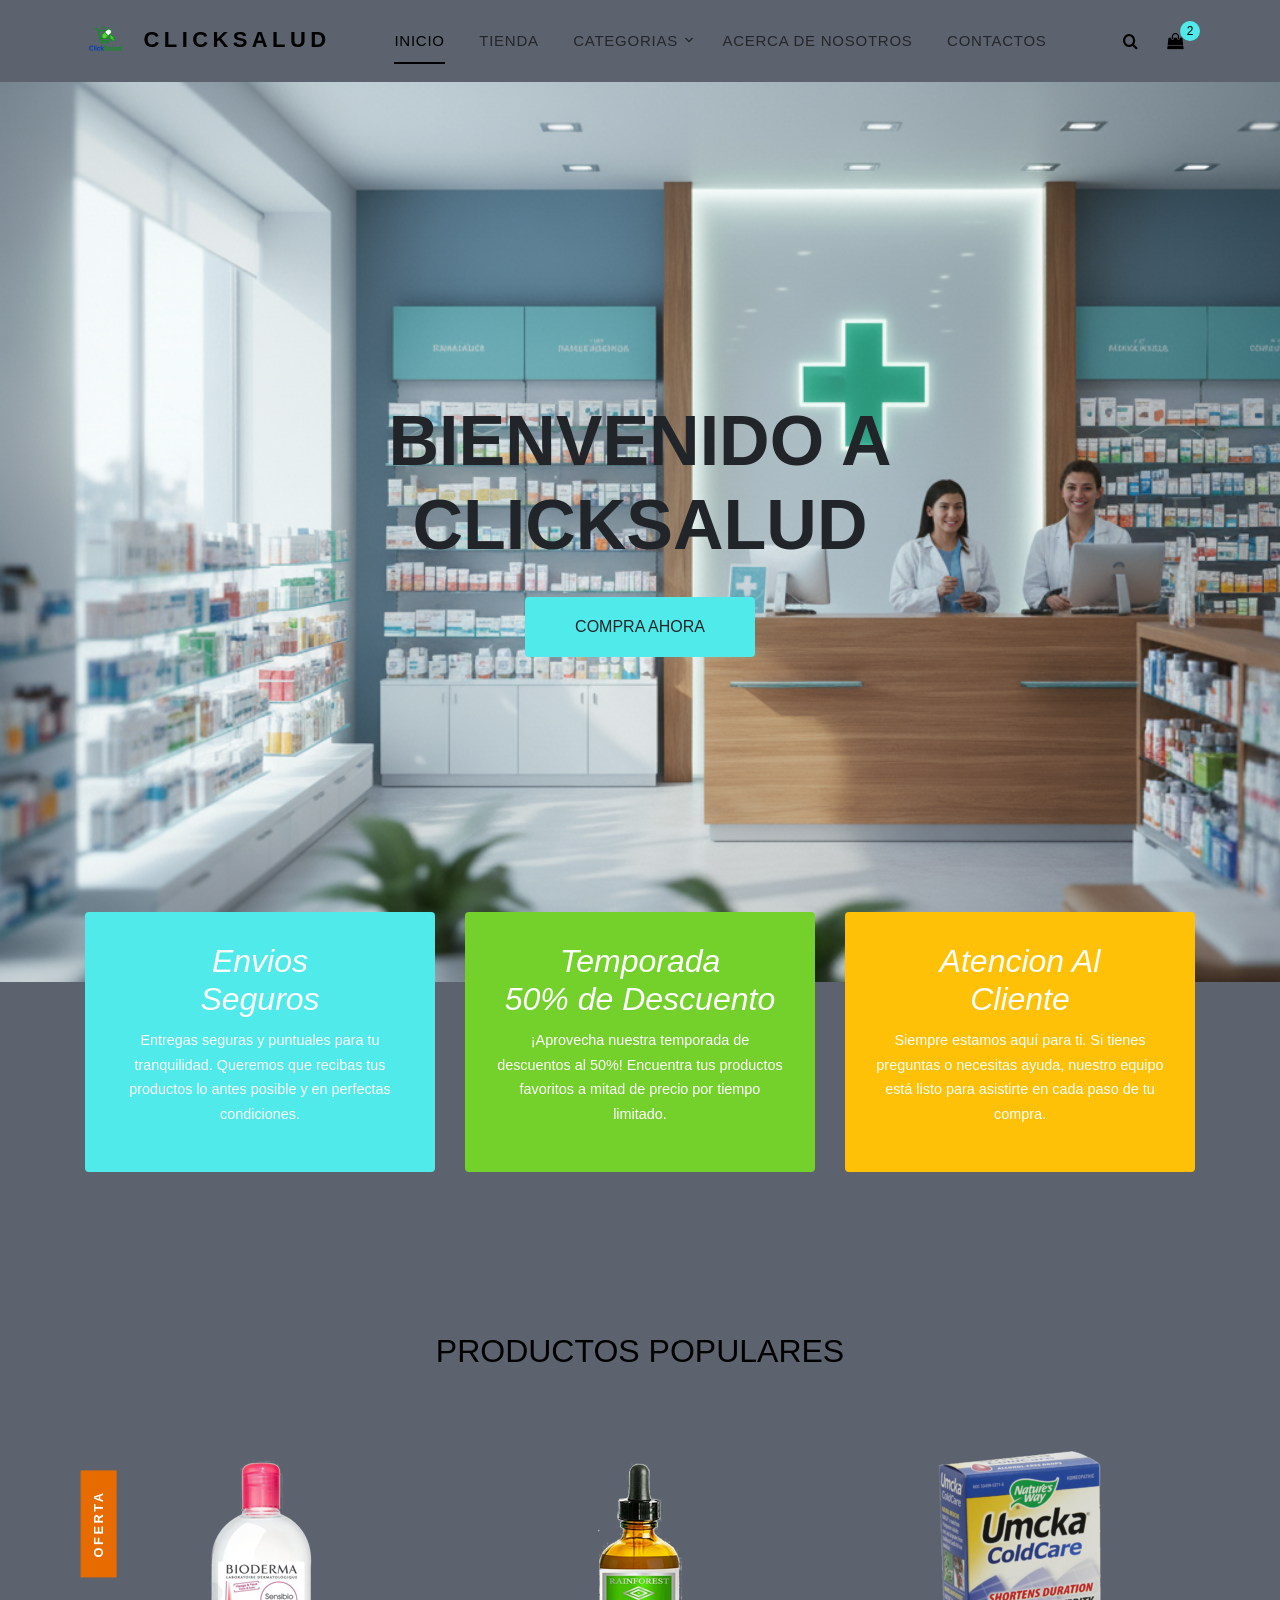
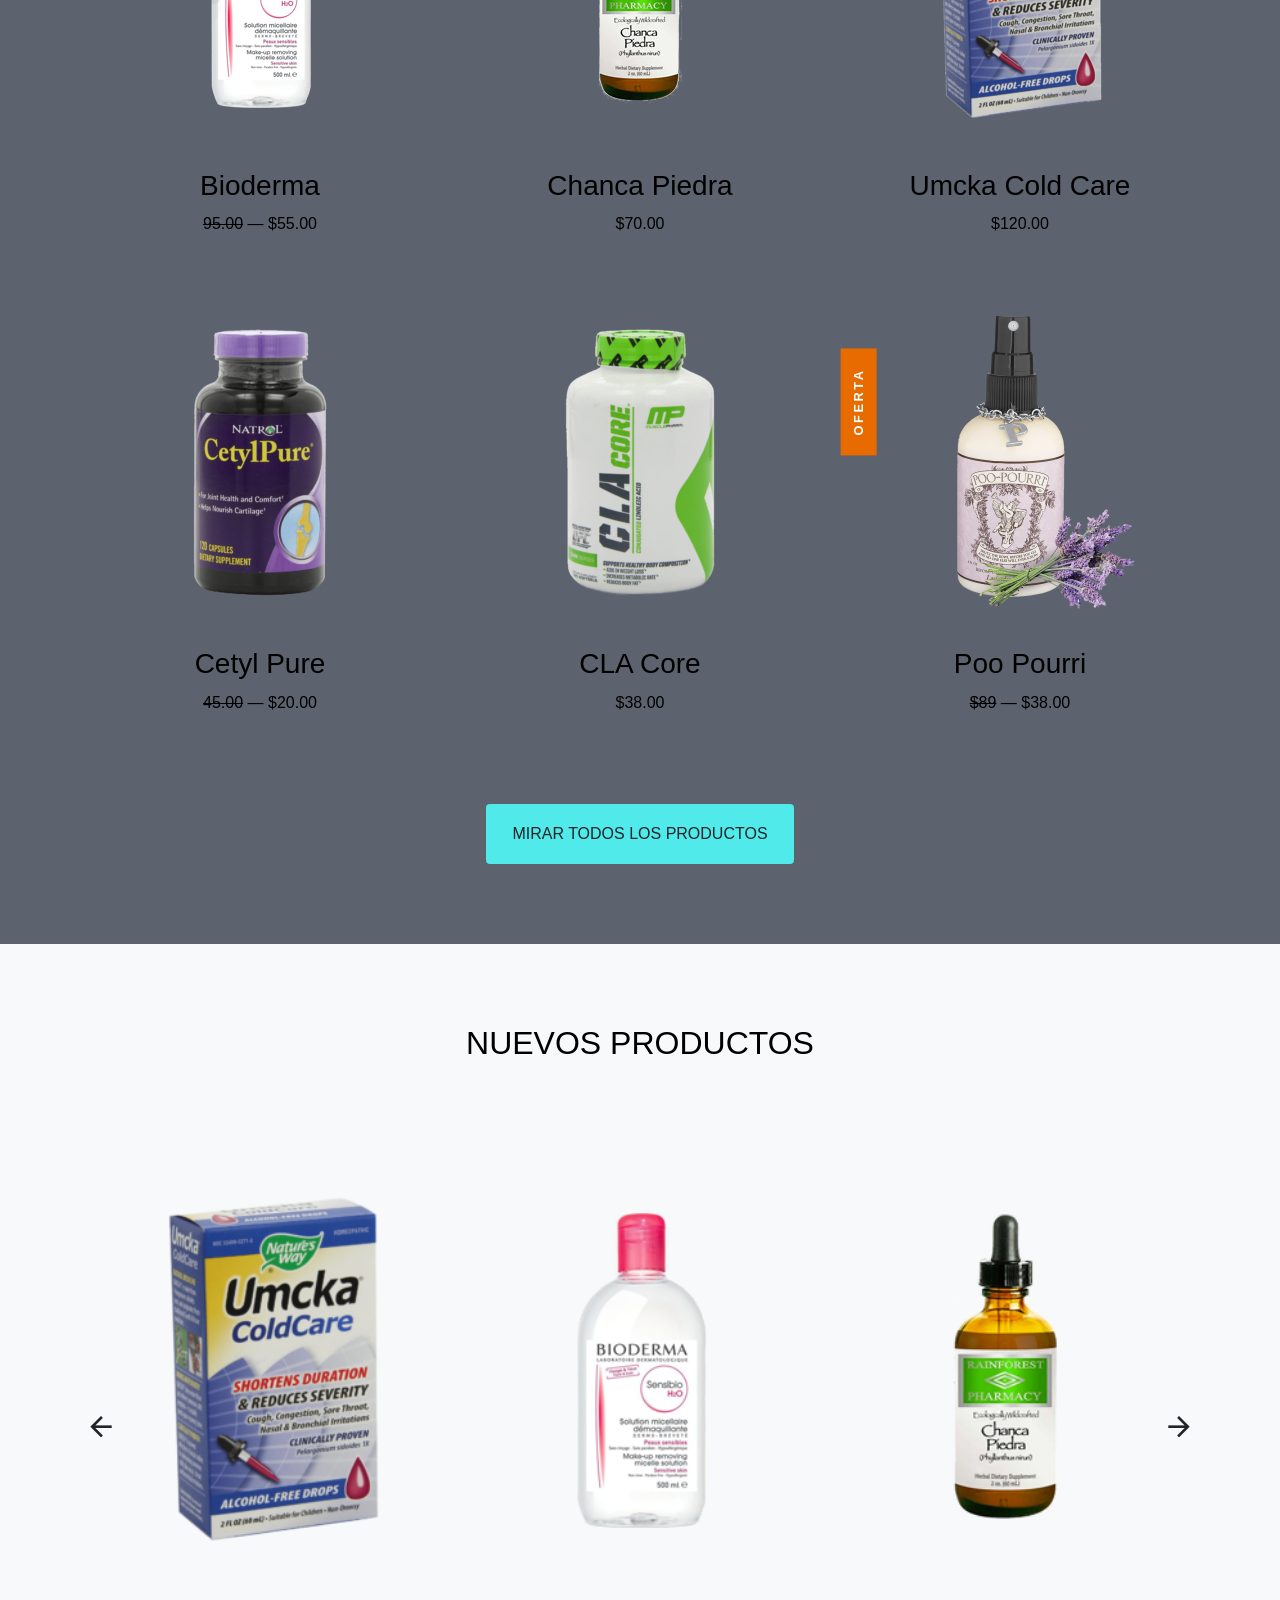
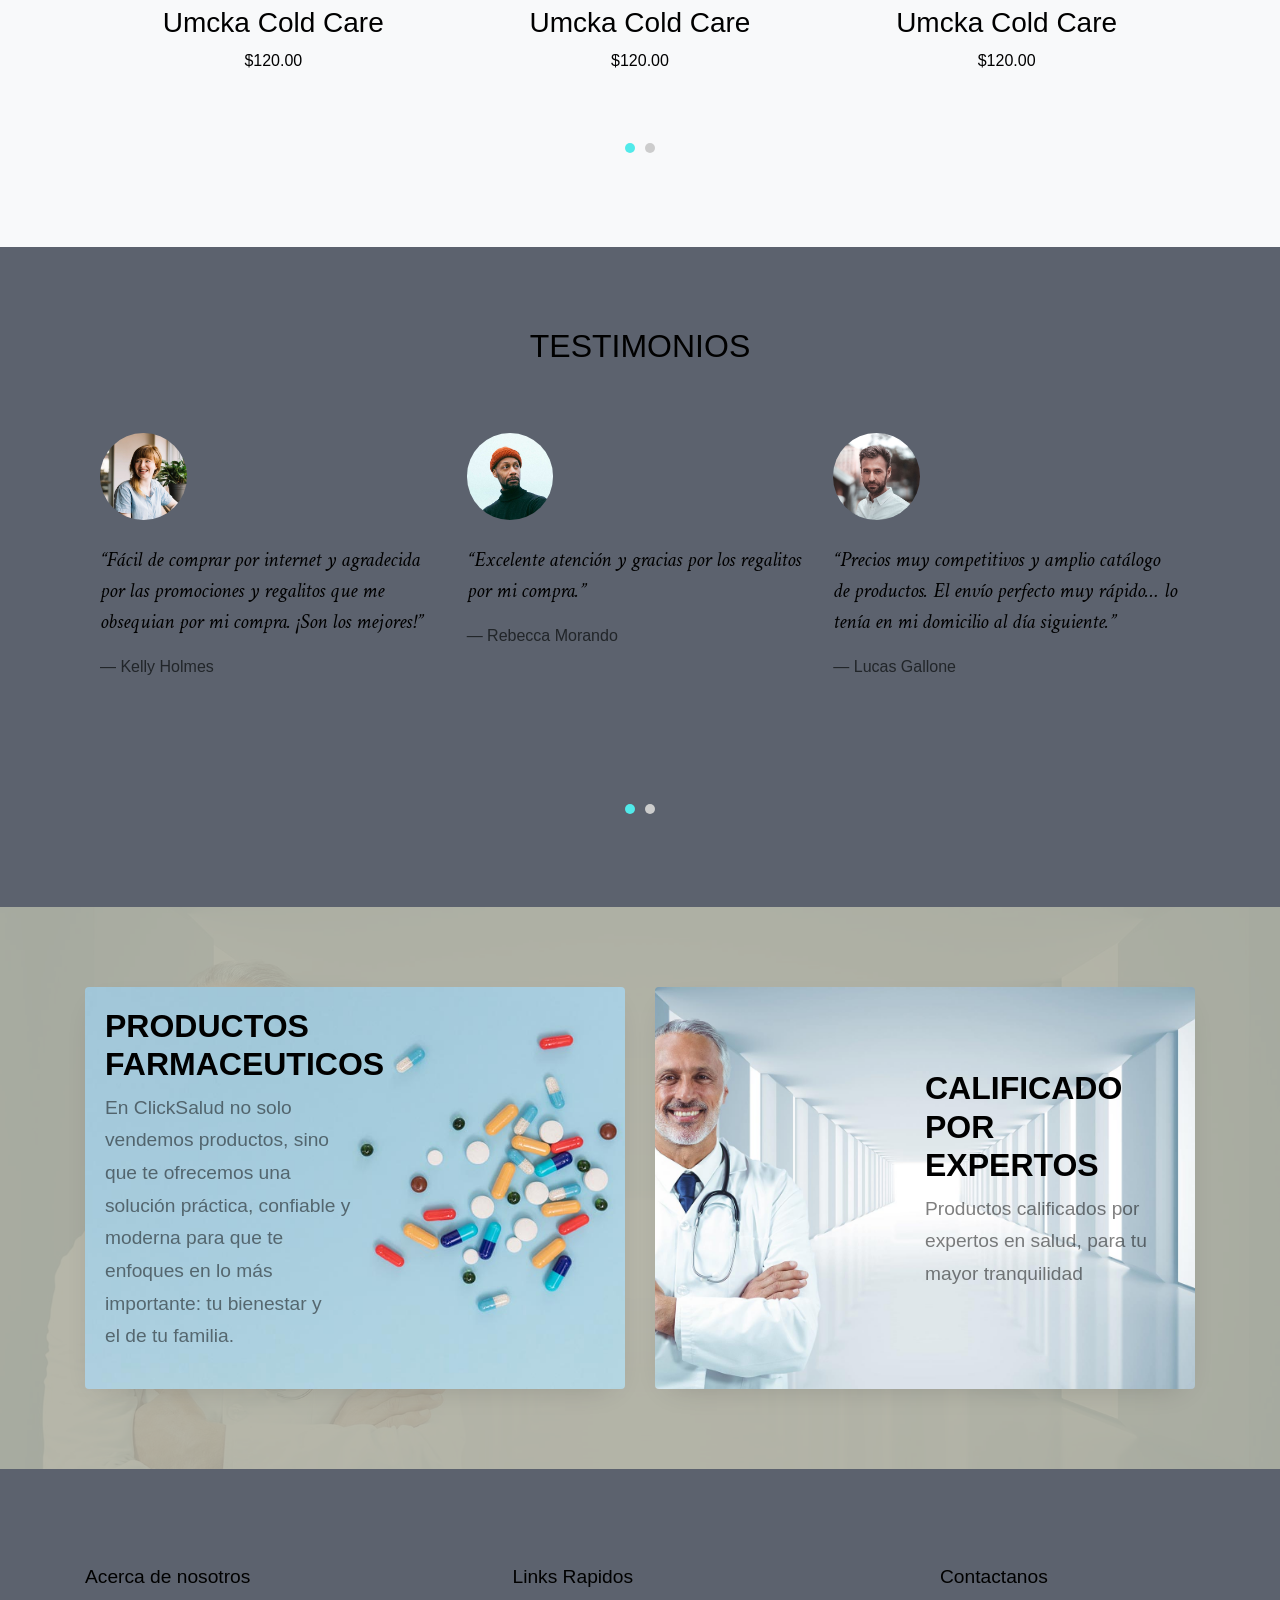
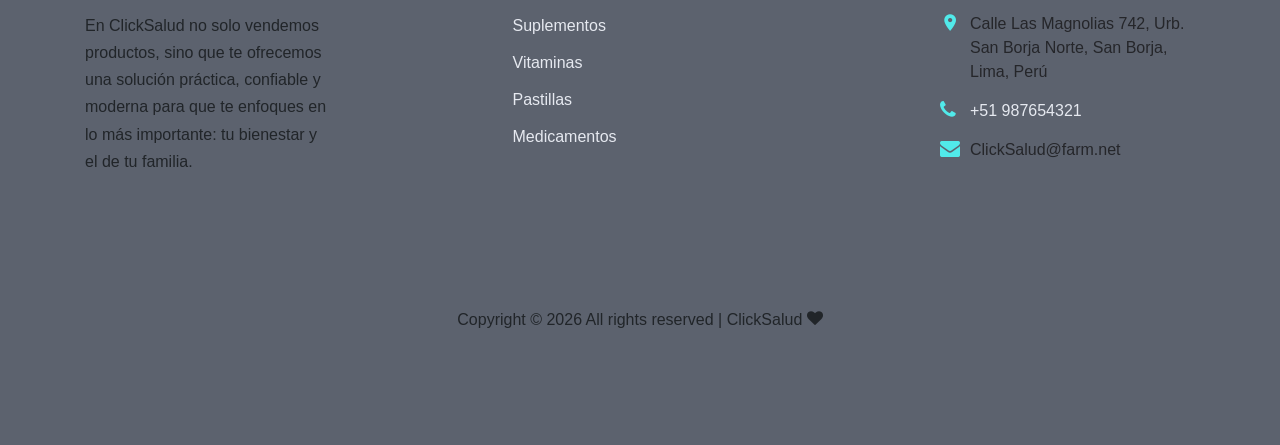
<file: index.html>
<!DOCTYPE html>
<html lang="en">

<head>
  <title>ClickSalud - A un click de distancia  </title>
  <meta charset="utf-8">
  <meta name="viewport" content="width=device-width, initial-scale=1, shrink-to-fit=no">

  <link rel="icon" type="images/imagen2" href="images/imagen2.png">

  <link href="https://fonts.googleapis.com/css?family=Rubik:400,700|Crimson+Text:400,400i" rel="stylesheet">
  <link rel="stylesheet" href="fonts/icomoon/style.css">

  <link rel="stylesheet" href="css/bootstrap.min.css">
  <link rel="stylesheet" href="css/magnific-popup.css">
  <link rel="stylesheet" href="css/jquery-ui.css">
  <link rel="stylesheet" href="css/owl.carousel.min.css">
  <link rel="stylesheet" href="css/owl.theme.default.min.css">


  <link rel="stylesheet" href="css/aos.css">

  <link rel="stylesheet" href="css/style.css">

</head>

<body>

  <div class="site-wrap">


    <div class="site-navbar py-2">

      <div class="search-wrap">
        <div class="container">
          <a href="#" class="search-close js-search-close"><span class="icon-close2"></span></a>
          <form action="#" method="post">
            <input type="text" class="form-control" placeholder="Search keyword and hit enter...">
          </form>
        </div>
      </div>

      <div class="container">
        <div class="d-flex align-items-center justify-content-between">
          <div class="logo">
            <div class="site-logo">
              <a href="index.html" class="js-logo-clone">
                <img src="images/imagen2.png" alt="Logo ClickSalud" style="width:40px; height:auto; margin-right:8px;">
                  ClickSalud</a>
          </div>
          </div>
          <div class="main-nav d-none d-lg-block">
            <nav class="site-navigation text-right text-md-center" role="navigation">
              <ul class="site-menu js-clone-nav d-none d-lg-block">
                <li class="active"><a href="index.html">Inicio</a></li>
                <li><a href="shop.html">Tienda</a></li>
                <li class="has-children">
                  <a href="#">Categorias</a>
                  <ul class="dropdown">
                    <li><a href="#">Suplementos</a></li>
                    <li class="has-children">
                      <a href="#">Vitaminas</a>
                      <ul class="dropdown">
                        <li><a href="#">Suplementos</a></li>
                        <li><a href="#">Vitaminas</a></li>
                        <li><a href="#">Pastillas</a></li>
                        <li><a href="#">Medicamentos</a></li>
                      </ul>
                    </li>
                    <li><a href="#">Pastillas</a></li>
                    <li><a href="#">Medicamentos</a></li>
                    
                  </ul>
                </li>
                <li><a href="about.html">Acerca de nosotros</a></li>
                <li><a href="contact.html">Contactos</a></li>
              </ul>
            </nav>
          </div>
          <div class="icons">
            <a href="#" class="icons-btn d-inline-block js-search-open"><span class="icon-search"></span></a>
            <a href="cart.html" class="icons-btn d-inline-block bag">
              <span class="icon-shopping-bag"></span>
              <span class="number">2</span>
            </a>
            <a href="#" class="site-menu-toggle js-menu-toggle ml-3 d-inline-block d-lg-none"><span
                class="icon-menu"></span></a>
          </div>
        </div>
      </div>
    </div>

    <div class="site-blocks-cover" style="background-image: url('images/añe3.png');">
      <div class="container">
        <div class="row">
          <div class="col-lg-7 mx-auto order-lg-2 align-self-center">
            <div class="site-block-cover-content text-center">
              <h2 class="sub-title"></h2>
              <h1>Bienvenido a ClickSalud</h1>
              <p>
                <a href="#" class="btn btn-primary px-5 py-3">Compra Ahora</a>
              </p>
            </div>
          </div>
        </div>
      </div>
    </div>

    <div class="site-section">
      <div class="container">
        <div class="row align-items-stretch section-overlap">
          <div class="col-md-6 col-lg-4 mb-4 mb-lg-0">
            <div class="banner-wrap bg-primary h-100">
              <a href="#" class="h-100">
                <h5>Envios <br> Seguros</h5>
                <p>
                  
                  <strong>Entregas seguras y puntuales para tu tranquilidad. Queremos que recibas tus productos lo antes posible y en perfectas condiciones.</strong>
                </p>
              </a>
            </div>
          </div>
          <div class="col-md-6 col-lg-4 mb-4 mb-lg-0">
            <div class="banner-wrap h-100">
              <a href="#" class="h-100">
                <h5>Temporada<br> 50% de Descuento</h5>
                <p>
                  
                  <strong>¡Aprovecha nuestra temporada de descuentos al 50%! Encuentra tus productos favoritos a mitad de precio por tiempo limitado.</strong>
                </p>
              </a>
            </div>
          </div>
          <div class="col-md-6 col-lg-4 mb-4 mb-lg-0">
            <div class="banner-wrap bg-warning h-100">
              <a href="#" class="h-100">
                <h5>Atencion Al<br> Cliente</h5>
                <p>
                  
                  <strong>Siempre estamos aquí para ti. Si tienes preguntas o necesitas ayuda, nuestro equipo está listo para asistirte en cada paso de tu compra.</strong>
                </p>
              </a>
            </div>
          </div>

        </div>
      </div>
    </div>

    <div class="site-section">
      <div class="container">
        <div class="row">
          <div class="title-section text-center col-12">
            <h2 class="text-uppercase">Productos Populares</h2>
          </div>
        </div>

        <div class="row">
          <div class="col-sm-6 col-lg-4 text-center item mb-4">
            <span class="tag">Oferta</span>
            <a href="shop-single.html"> <img src="images/product_01.png" alt="Image"></a>
            <h3 class="text-dark"><a href="shop-single.html">Bioderma</a></h3>
            <p class="price"><del>95.00</del> &mdash; $55.00</p>
          </div>
          <div class="col-sm-6 col-lg-4 text-center item mb-4">
            <a href="shop-single.html"> <img src="images/product_02.png" alt="Image"></a>
            <h3 class="text-dark"><a href="shop-single.html">Chanca Piedra</a></h3>
            <p class="price">$70.00</p>
          </div>
          <div class="col-sm-6 col-lg-4 text-center item mb-4">
            <a href="shop-single.html"> <img src="images/product_03.png" alt="Image"></a>
            <h3 class="text-dark"><a href="shop-single.html">Umcka Cold Care</a></h3>
            <p class="price">$120.00</p>
          </div>

          <div class="col-sm-6 col-lg-4 text-center item mb-4">

            <a href="shop-single.html"> <img src="images/product_04.png" alt="Image"></a>
            <h3 class="text-dark"><a href="shop-single.html">Cetyl Pure</a></h3>
            <p class="price"><del>45.00</del> &mdash; $20.00</p>
          </div>
          <div class="col-sm-6 col-lg-4 text-center item mb-4">
            <a href="shop-single.html"> <img src="images/product_05.png" alt="Image"></a>
            <h3 class="text-dark"><a href="shop-single.html">CLA Core</a></h3>
            <p class="price">$38.00</p>
          </div>
          <div class="col-sm-6 col-lg-4 text-center item mb-4">
            <span class="tag">Oferta</span>
            <a href="shop-single.html"> <img src="images/product_06.png" alt="Image"></a>
            <h3 class="text-dark"><a href="shop-single.html">Poo Pourri</a></h3>
            <p class="price"><del>$89</del> &mdash; $38.00</p>
          </div>
        </div>
        <div class="row mt-5">
          <div class="col-12 text-center">
            <a href="shop.html" class="btn btn-primary px-4 py-3">Mirar todos los productos</a>
          </div>
        </div>
      </div>
    </div>

    
    <div class="site-section bg-light">
      <div class="container">
        <div class="row">
          <div class="title-section text-center col-12">
            <h2 class="text-uppercase">Nuevos Productos</h2>
          </div>
        </div>
        <div class="row">
          <div class="col-md-12 block-3 products-wrap">
            <div class="nonloop-block-3 owl-carousel">

              <div class="text-center item mb-4">
                <a href="shop-single.html"> <img src="images/product_03.png" alt="Image"></a>
                <h3 class="text-dark"><a href="shop-single.html">Umcka Cold Care</a></h3>
                <p class="price">$120.00</p>
              </div>

              <div class="text-center item mb-4">
                <a href="shop-single.html"> <img src="images/product_01.png" alt="Image"></a>
                <h3 class="text-dark"><a href="shop-single.html">Umcka Cold Care</a></h3>
                <p class="price">$120.00</p>
              </div>

              <div class="text-center item mb-4">
                <a href="shop-single.html"> <img src="images/product_02.png" alt="Image"></a>
                <h3 class="text-dark"><a href="shop-single.html">Umcka Cold Care</a></h3>
                <p class="price">$120.00</p>
              </div>

              <div class="text-center item mb-4">
                <a href="shop-single.html"> <img src="images/product_04.png" alt="Image"></a>
                <h3 class="text-dark"><a href="shop-single.html">Umcka Cold Care</a></h3>
                <p class="price">$120.00</p>
              </div>

            </div>
          </div>
        </div>
      </div>
    </div>

    <div class="site-section">
      <div class="container">
        <div class="row">
          <div class="title-section text-center col-12">
            <h2 class="text-uppercase">Testimonios</h2>
          </div>
        </div>
        <div class="row">
          <div class="col-md-12 block-3 products-wrap">
            <div class="nonloop-block-3 no-direction owl-carousel">
        
              <div class="testimony">
                <blockquote>
                  <img src="images/person_1.jpg" alt="Image" class="img-fluid w-25 mb-4 rounded-circle">
                  <p>&ldquo;Fácil de comprar por internet y agradecida por las promociones y regalitos que me obsequian por mi compra. ¡Son los mejores!&rdquo;</p>
                </blockquote>

                <p>&mdash; Kelly Holmes</p>
              </div>
        
              <div class="testimony">
                <blockquote>
                  <img src="images/person_2.jpg" alt="Image" class="img-fluid w-25 mb-4 rounded-circle">
                  <p>&ldquo;Excelente atención y gracias por los regalitos por mi compra.&rdquo;</p>
                </blockquote>
              
                <p>&mdash; Rebecca Morando</p>
              </div>
        
              <div class="testimony">
                <blockquote>
                  <img src="images/person_3.jpg" alt="Image" class="img-fluid w-25 mb-4 rounded-circle">
                  <p>&ldquo;Precios muy competitivos y amplio catálogo de productos. El envío perfecto muy rápido… lo tenía en mi domicilio al día siguiente.&rdquo;</p>
                </blockquote>
              
                <p>&mdash; Lucas Gallone</p>
              </div>
        
              <div class="testimony">
                <blockquote>
                  <img src="images/person_4.jpg" alt="Image" class="img-fluid w-25 mb-4 rounded-circle">
                  <p>&ldquo;El servicio fue rápido y profesional. Me encanta la presentación: la caja en la que llegan los productos es preciosa, y siempre incluyen información útil y pequeñas muestras…&rdquo;</p>
                </blockquote>
              
                <p>&mdash; Andrew Neel</p>
              </div>
        
            </div>
          </div>
        </div>
      </div>
    </div>

    <div class="site-section bg-secondary bg-image" style="background-image: url('images/bg_2.jpg');">
      <div class="container">
        <div class="row align-items-stretch">
          <div class="col-lg-6 mb-5 mb-lg-0">
            <a href="#" class="banner-1 h-100 d-flex" style="background-image: url('images/bg_1.jpg');">
              <div class="banner-1-inner align-self-center">
                <h2>Productos Farmaceuticos</h2>
                <p>En ClickSalud no solo vendemos productos, sino que te ofrecemos una solución práctica, confiable y moderna para que te enfoques en lo más importante: tu bienestar y el de tu familia.
                </p>
              </div>
            </a>
          </div>
          <div class="col-lg-6 mb-5 mb-lg-0">
            <a href="#" class="banner-1 h-100 d-flex" style="background-image: url('images/bg_2.jpg');">
              <div class="banner-1-inner ml-auto  align-self-center">
                <h2>Calificado Por Expertos</h2>
                <p>Productos calificados por expertos en salud, para tu mayor tranquilidad
                </p>
              </div>
            </a>
          </div>
        </div>
      </div>
    </div>


    <footer class="site-footer">
      <div class="container">
        <div class="row">
          <div class="col-md-6 col-lg-3 mb-4 mb-lg-0">

            <div class="block-7">
              <h3 class="footer-heading mb-4">Acerca de nosotros</h3>
              <p>En ClickSalud no solo vendemos productos, sino que te ofrecemos una solución práctica, confiable y moderna para que te enfoques en lo más importante: tu bienestar y el de tu familia.</p>
            </div>

          </div>
          <div class="col-lg-3 mx-auto mb-5 mb-lg-0">
            <h3 class="footer-heading mb-4">Links Rapidos</h3>
            <ul class="list-unstyled">
              <li><a href="#">Suplementos</a></li>
              <li><a href="#">Vitaminas</a></li>
              <li><a href="#">Pastillas</a></li>
              <li><a href="#">Medicamentos</a></li>
            </ul>
          </div>

          <div class="col-md-6 col-lg-3">
            <div class="block-5 mb-5">
              <h3 class="footer-heading mb-4">Contactanos</h3>
              <ul class="list-unstyled">
                <li class="address">Calle Las Magnolias 742, Urb. San Borja Norte, San Borja, Lima, Perú</li>
                <li class="phone"><a href="tel://23923929210">+51 987654321</a></li>
                <li class="email">ClickSalud@farm.net</li>
              </ul>
            </div>


          </div>
        </div>
        <div class="row pt-5 mt-5 text-center">
          <div class="col-md-12">
            <p>
              <!-- Link back to Colorlib can't be removed. Template is licensed under CC BY 3.0. -->
              Copyright &copy;
              <script>document.write(new Date().getFullYear());</script> All rights reserved | ClickSalud <i class="icon-heart" aria-hidden="true"></i> 
              <!-- Link back to Colorlib can't be removed. Template is licensed under CC BY 3.0. -->
            </p>
          </div>

        </div>
      </div>
    </footer>
  </div>

  <script src="js/jquery-3.3.1.min.js"></script>
  <script src="js/jquery-ui.js"></script>
  <script src="js/popper.min.js"></script>
  <script src="js/bootstrap.min.js"></script>
  <script src="js/owl.carousel.min.js"></script>
  <script src="js/jquery.magnific-popup.min.js"></script>
  <script src="js/aos.js"></script>

  <script src="js/main.js"></script>

</body>

</html>
</file>
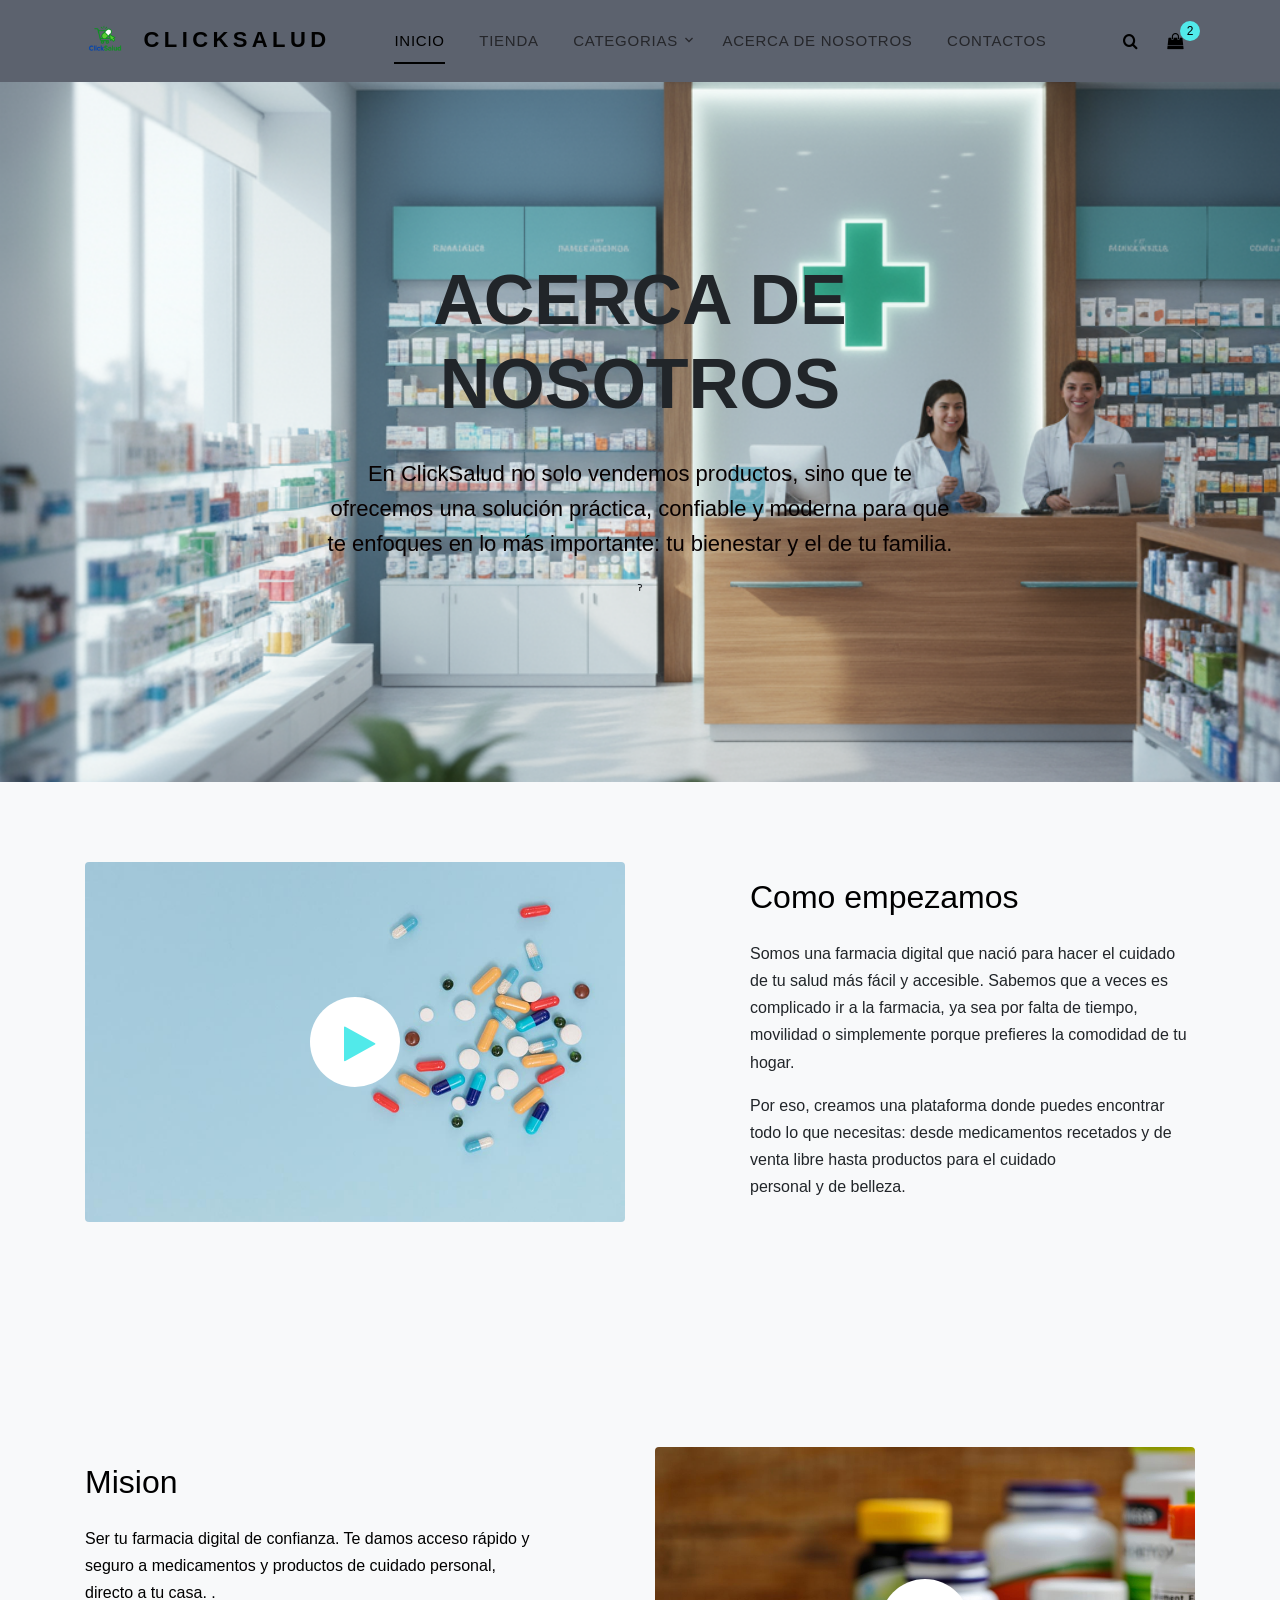
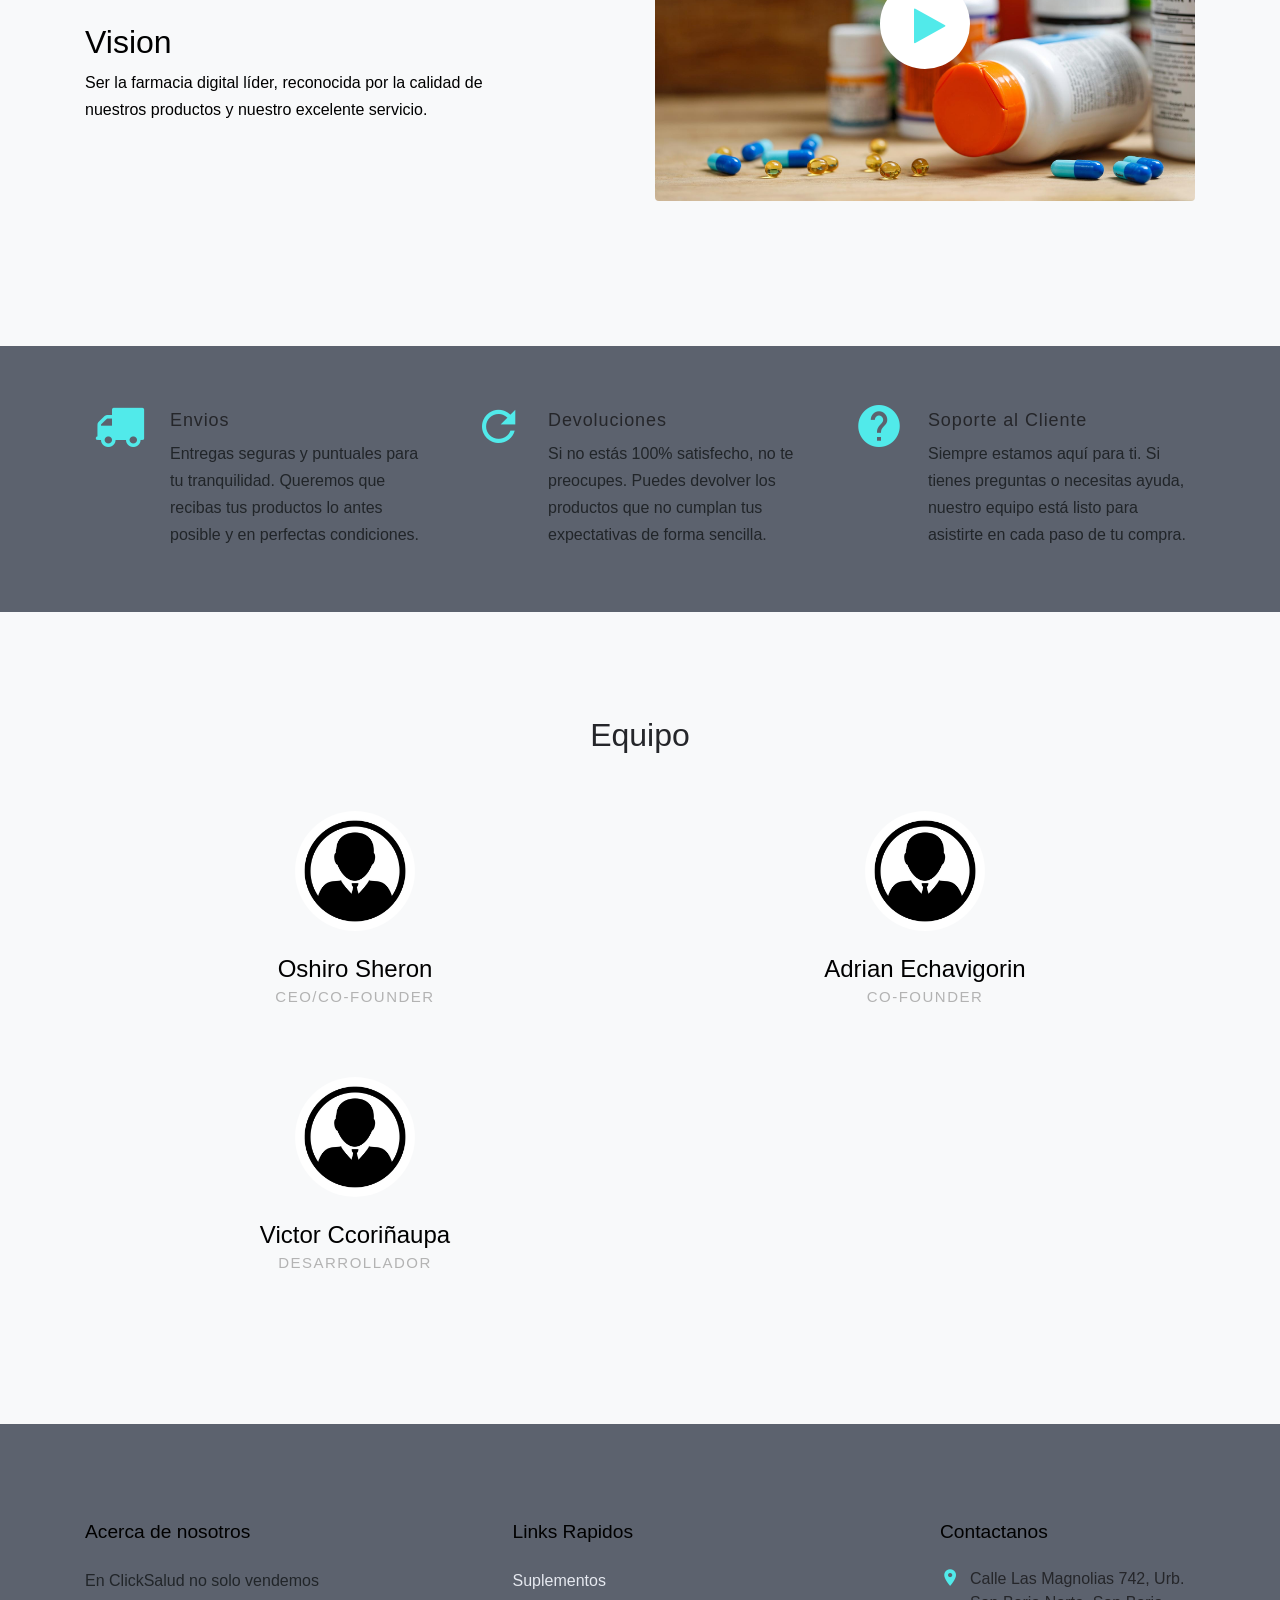
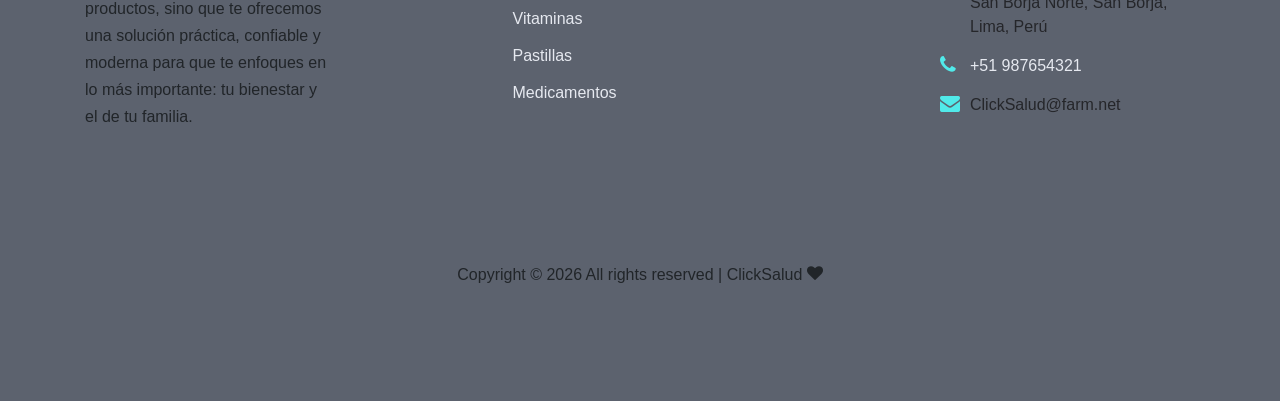
<file: about.html>
<!DOCTYPE html>
<html lang="en">

<head>
  <title>ClickSalud - A un click de distancia  </title>
  <meta charset="utf-8">
  <meta name="viewport" content="width=device-width, initial-scale=1, shrink-to-fit=no">

  <link rel="icon" type="images/imagen2" href="images/imagen2.png">

  <link href="https://fonts.googleapis.com/css?family=Rubik:400,700|Crimson+Text:400,400i" rel="stylesheet">
  <link rel="stylesheet" href="fonts/icomoon/style.css">

  <link rel="stylesheet" href="css/bootstrap.min.css">
  <link rel="stylesheet" href="css/magnific-popup.css">
  <link rel="stylesheet" href="css/jquery-ui.css">
  <link rel="stylesheet" href="css/owl.carousel.min.css">
  <link rel="stylesheet" href="css/owl.theme.default.min.css">


  <link rel="stylesheet" href="css/aos.css">

  <link rel="stylesheet" href="css/style.css">

</head>

<body>

  <div class="site-wrap">


    <div class="site-navbar py-2">

      <div class="search-wrap">
        <div class="container">
          <a href="#" class="search-close js-search-close"><span class="icon-close2"></span></a>
          <form action="#" method="post">
            <input type="text" class="form-control" placeholder="Search keyword and hit enter...">
          </form>
        </div>
      </div>

       <div class="container">
        <div class="d-flex align-items-center justify-content-between">
          <div class="logo">
            <div class="site-logo">
              <a href="index.html" class="js-logo-clone">
                <img src="images/imagen2.png" alt="Logo ClickSalud" style="width:40px; height:auto; margin-right:8px;">
                  ClickSalud</a>
          </div>
          </div>
          <div class="main-nav d-none d-lg-block">
            <nav class="site-navigation text-right text-md-center" role="navigation">
              <ul class="site-menu js-clone-nav d-none d-lg-block">
                <li class="active"><a href="index.html">Inicio</a></li>
                <li><a href="shop.html">Tienda</a></li>
                <li class="has-children">
                  <a href="#">Categorias</a>
                  <ul class="dropdown">
                    <li><a href="#">Suplementos</a></li>
                    <li class="has-children">
                      <a href="#">Vitaminas</a>
                      <ul class="dropdown">
                        <li><a href="#">Suplementos</a></li>
                        <li><a href="#">Vitaminas</a></li>
                        <li><a href="#">Pastillas</a></li>
                        <li><a href="#">Medicamentos</a></li>
                      </ul>
                    </li>
                    <li><a href="#">Pastillas</a></li>
                    <li><a href="#">Medicamentos</a></li>
                    
                  </ul>
                </li>
                <li><a href="about.html">Acerca de nosotros</a></li>
                <li><a href="contact.html">Contactos</a></li>
              </ul>
            </nav>
          </div>
          <div class="icons">
            <a href="#" class="icons-btn d-inline-block js-search-open"><span class="icon-search"></span></a>
            <a href="cart.html" class="icons-btn d-inline-block bag">
              <span class="icon-shopping-bag"></span>
              <span class="number">2</span>
            </a>
            <a href="#" class="site-menu-toggle js-menu-toggle ml-3 d-inline-block d-lg-none"><span
                class="icon-menu"></span></a>
          </div>
        </div>
      </div>
    </div>

    <div class="site-blocks-cover inner-page" style="background-image: url('images/añe3.png');">
      <div class="container">
        <div class="row">
          <div class="col-lg-7 mx-auto align-self-center">
            <div class=" text-center">
              <h1>Acerca de nosotros</h1>
              <p>En ClickSalud no solo vendemos productos, sino que te ofrecemos una solución práctica, confiable y moderna para que te enfoques en lo más importante: tu bienestar y el de tu familia.</p>ˀ
            </div>
          </div>
        </div>
      </div>
    </div>

    <div class="site-section bg-light custom-border-bottom" data-aos="fade">
      <div class="container">
        <div class="row mb-5">
          <div class="col-md-6">
            <div class="block-16">
              <figure>
                <img src="images/bg_1.jpg" alt="Image placeholder" class="img-fluid rounded">
                <a href="https://vimeo.com/channels/staffpicks/93951774" class="play-button popup-vimeo"><span
                    class="icon-play"></span></a>
    
              </figure>
            </div>
          </div>
          <div class="col-md-1"></div>
          <div class="col-md-5">
    
    
            <div class="site-section-heading pt-3 mb-4">
              <h2 class="text-black">Como empezamos</h2>
            </div>
            <p>Somos una farmacia digital que nació para hacer el cuidado de tu salud más fácil y accesible. Sabemos que a veces es complicado ir a la farmacia, ya sea por falta de tiempo, movilidad o simplemente porque prefieres la comodidad de tu hogar.</p>
            <p>Por eso, creamos una plataforma donde puedes encontrar todo lo que necesitas: desde medicamentos recetados y de venta libre hasta productos para el cuidado personal y de belleza.</p>
    
          </div>
        </div>
      </div>
    </div>

    

    <div class="site-section bg-light custom-border-bottom" data-aos="fade">
      <div class="container">
        <div class="row mb-5">
          <div class="col-md-6 order-md-2">
            <div class="block-16">
              <figure>
                <img src="images/hero_1.jpg" alt="Image placeholder" class="img-fluid rounded">
                <a href="https://vimeo.com/channels/staffpicks/93951774" class="play-button popup-vimeo"><span
                    class="icon-play"></span></a>
    
              </figure>
            </div>
          </div>
          <div class="col-md-5 mr-auto">
    
    
            <div class="site-section-heading pt-3 mb-4">
              <h2 class="text-black">Mision</h2>
            </div>
            <p class="text-black">Ser tu farmacia digital de confianza. Te damos acceso rápido y seguro a medicamentos y productos de cuidado personal, directo a tu casa.
.</p>

              <h2 class="text-black">Vision</h2>

            <p class="text-black">Ser la farmacia digital líder, reconocida por la calidad de nuestros productos y nuestro excelente servicio.</p>
    
          </div>
        </div>
      </div>
    </div>
    
    <div class="site-section site-section-sm site-blocks-1 border-0" data-aos="fade">
      <div class="container">
        <div class="row">
          <div class="col-md-6 col-lg-4 d-lg-flex mb-4 mb-lg-0 pl-4" data-aos="fade-up" data-aos-delay="">
            <div class="icon mr-4 align-self-start">
              <span class="icon-truck text-primary"></span>
            </div>
            <div class="text">
              <h2>Envios</h2>
              <p>Entregas seguras y puntuales para tu tranquilidad. Queremos que recibas tus productos lo antes posible y en perfectas condiciones.</p>
            </div>
          </div>
          <div class="col-md-6 col-lg-4 d-lg-flex mb-4 mb-lg-0 pl-4" data-aos="fade-up" data-aos-delay="100">
            <div class="icon mr-4 align-self-start">
              <span class="icon-refresh2 text-primary"></span>
            </div>
            <div class="text">
              <h2>Devoluciones</h2>
              <p>Si no estás 100% satisfecho, no te preocupes. Puedes devolver los productos que no cumplan tus expectativas de forma sencilla.</p>
            </div>
          </div>
          <div class="col-md-6 col-lg-4 d-lg-flex mb-4 mb-lg-0 pl-4" data-aos="fade-up" data-aos-delay="200">
            <div class="icon mr-4 align-self-start">
              <span class="icon-help text-primary"></span>
            </div>
            <div class="text">
              <h2>Soporte al Cliente</h2>
              <p>Siempre estamos aquí para ti. Si tienes preguntas o necesitas ayuda, nuestro equipo está listo para asistirte en cada paso de tu compra.</p>
            </div>
          </div>
        </div>
      </div>
    </div>
    

    <div class="site-section bg-light custom-border-bottom" data-aos="fade">
      <div class="container">
        <div class="row justify-content-center mb-5">
          <div class="col-md-7 site-section-heading text-center pt-4">
            <h2>Equipo</h2>
          </div>
        </div>
        <div class="row">
          <div class="col-md-6 col-lg-6 mb-5">
    
            <div class="block-38 text-center">
              <div class="block-38-img">
                <div class="block-38-header">
                  <img src="images/person1.jpg" alt="Image placeholder" class="mb-4">
                  <h3 class="block-38-heading h4">Oshiro Sheron</h3>
                  <p class="block-38-subheading">CEO/Co-Founder</p>
                </div>
                <div class="block-38-body">
                  <p> </p>
                </div>
              </div>
            </div>
          </div>
          <div class="col-md-6 col-lg-6 mb-5">
            <div class="block-38 text-center">
              <div class="block-38-img">
                <div class="block-38-header">
                  <img src="images/person1.jpg" alt="Image placeholder" class="mb-4">
                  <h3 class="block-38-heading h4">Adrian Echavigorin</h3>
                  <p class="block-38-subheading">Co-Founder</p>
                </div>
                <div class="block-38-body">
                  <p></p>
                </div>
              </div>
            </div>
          </div>
          <div class="col-md-6 col-lg-6 mb-5">
            <div class="block-38 text-center">
              <div class="block-38-img">
                <div class="block-38-header">
                  <img src="images/person1.jpg" alt="Image placeholder" class="mb-4">
                  <h3 class="block-38-heading h4">Victor Ccoriñaupa</h3>
                  <p class="block-38-subheading">Desarrollador</p>
                </div>
                <div class="block-38-body">
                  <p> </p>
                </div>
              </div>
            </div>
          </div>
          <div class="col-md-6 col-lg-6 mb-5">
            <div class="block-38 text-center">
              <div class="block-38-img">
                <div class="block-38-header">
                  
                 
                </div>
              </div>
            </div>
          </div>
        </div>
      </div>
    </div>


    <footer class="site-footer">
      <div class="container">
        <div class="row">
          <div class="col-md-6 col-lg-3 mb-4 mb-lg-0">

            <div class="block-7">
              <h3 class="footer-heading mb-4">Acerca de nosotros</h3>
              <p>En ClickSalud no solo vendemos productos, sino que te ofrecemos una solución práctica, confiable y moderna para que te enfoques en lo más importante: tu bienestar y el de tu familia.</p>
            </div>

          </div>
          <div class="col-lg-3 mx-auto mb-5 mb-lg-0">
            <h3 class="footer-heading mb-4">Links Rapidos</h3>
            <ul class="list-unstyled">
              <li><a href="#">Suplementos</a></li>
              <li><a href="#">Vitaminas</a></li>
              <li><a href="#">Pastillas</a></li>
              <li><a href="#">Medicamentos</a></li>
            </ul>
          </div>

          <div class="col-md-6 col-lg-3">
            <div class="block-5 mb-5">
              <h3 class="footer-heading mb-4">Contactanos</h3>
              <ul class="list-unstyled">
                <li class="address">Calle Las Magnolias 742, Urb. San Borja Norte, San Borja, Lima, Perú</li>
                <li class="phone"><a href="tel://23923929210">+51 987654321</a></li>
                <li class="email">ClickSalud@farm.net</li>
              </ul>
            </div>


          </div>
        </div>
        <div class="row pt-5 mt-5 text-center">
          <div class="col-md-12">
            <p>
              <!-- Link back to Colorlib can't be removed. Template is licensed under CC BY 3.0. -->
              Copyright &copy;
              <script>document.write(new Date().getFullYear());</script> All rights reserved | ClickSalud <i class="icon-heart" aria-hidden="true"></i> 
              <!-- Link back to Colorlib can't be removed. Template is licensed under CC BY 3.0. -->
            </p>
          </div>

        </div>
      </div>
    </footer>
  </div>

  <script src="js/jquery-3.3.1.min.js"></script>
  <script src="js/jquery-ui.js"></script>
  <script src="js/popper.min.js"></script>
  <script src="js/bootstrap.min.js"></script>
  <script src="js/owl.carousel.min.js"></script>
  <script src="js/jquery.magnific-popup.min.js"></script>
  <script src="js/aos.js"></script>

  <script src="js/main.js"></script>

</body>

</html>
</file>
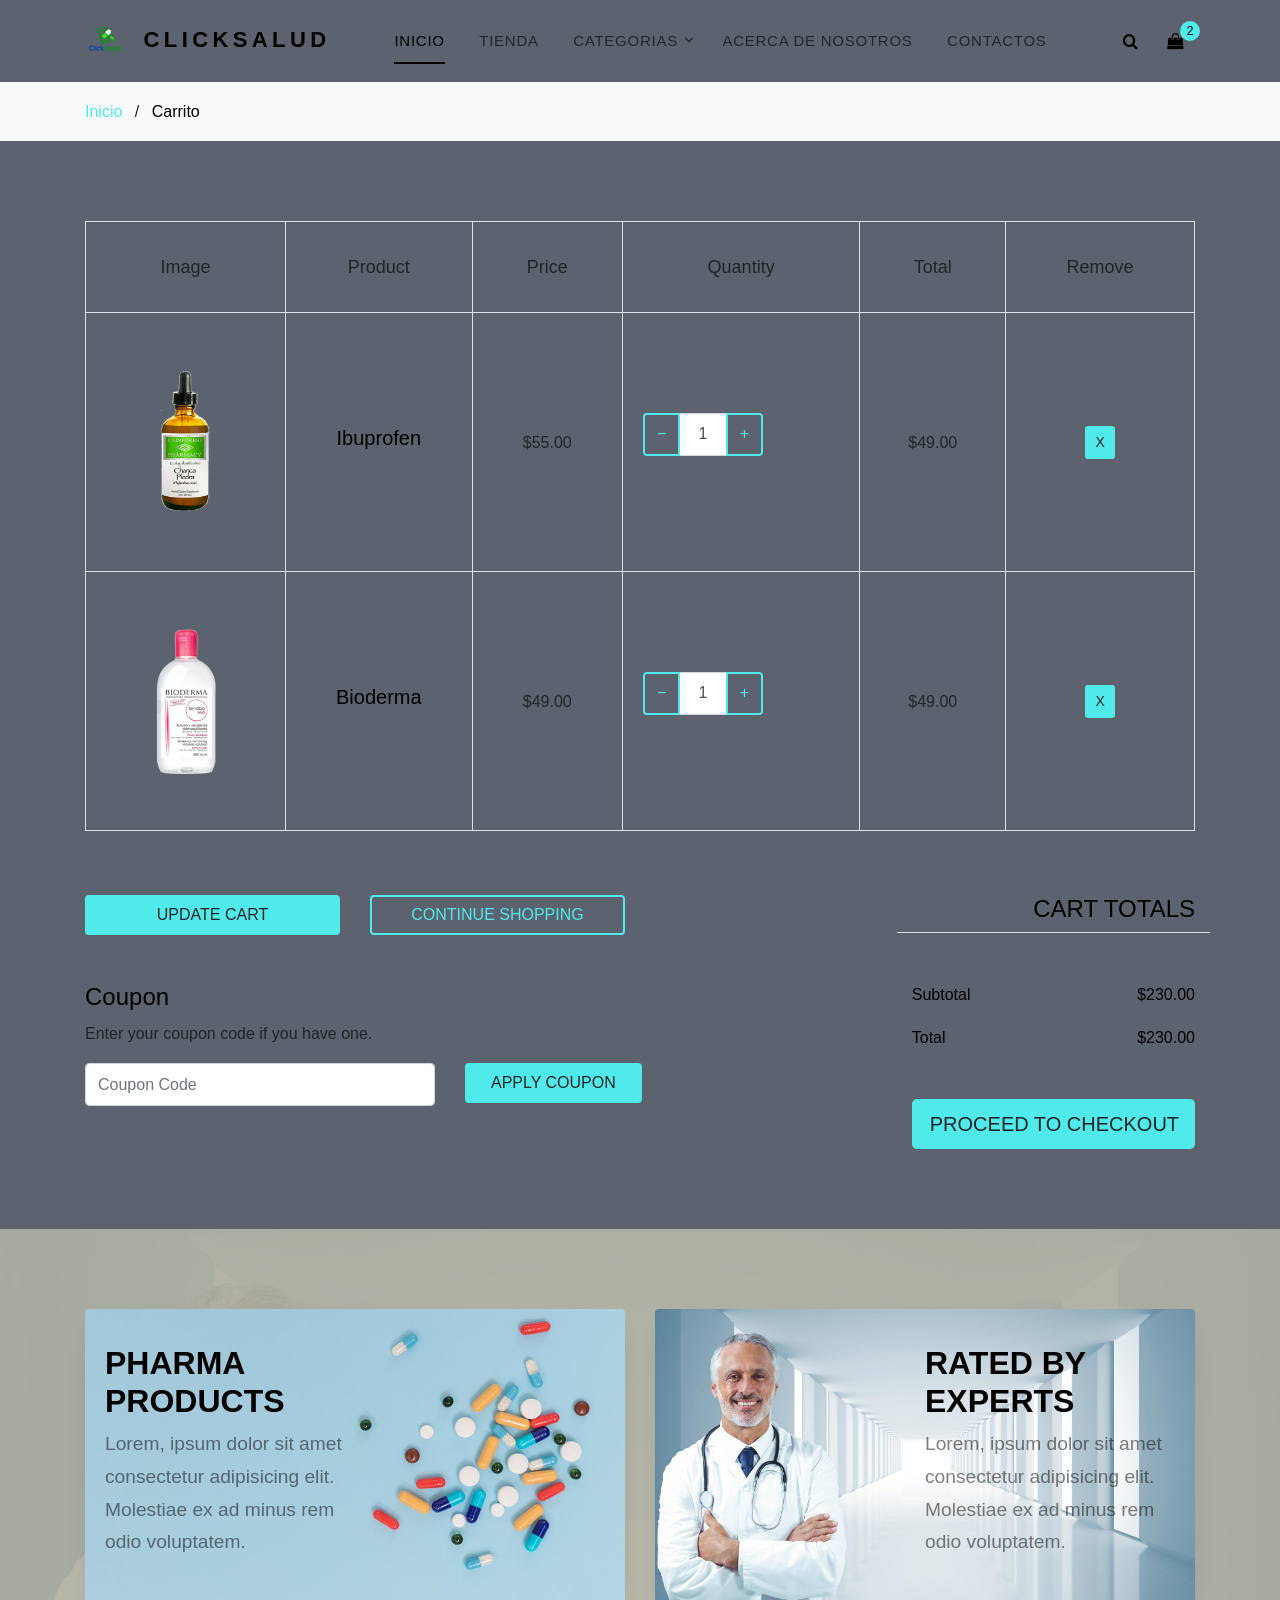
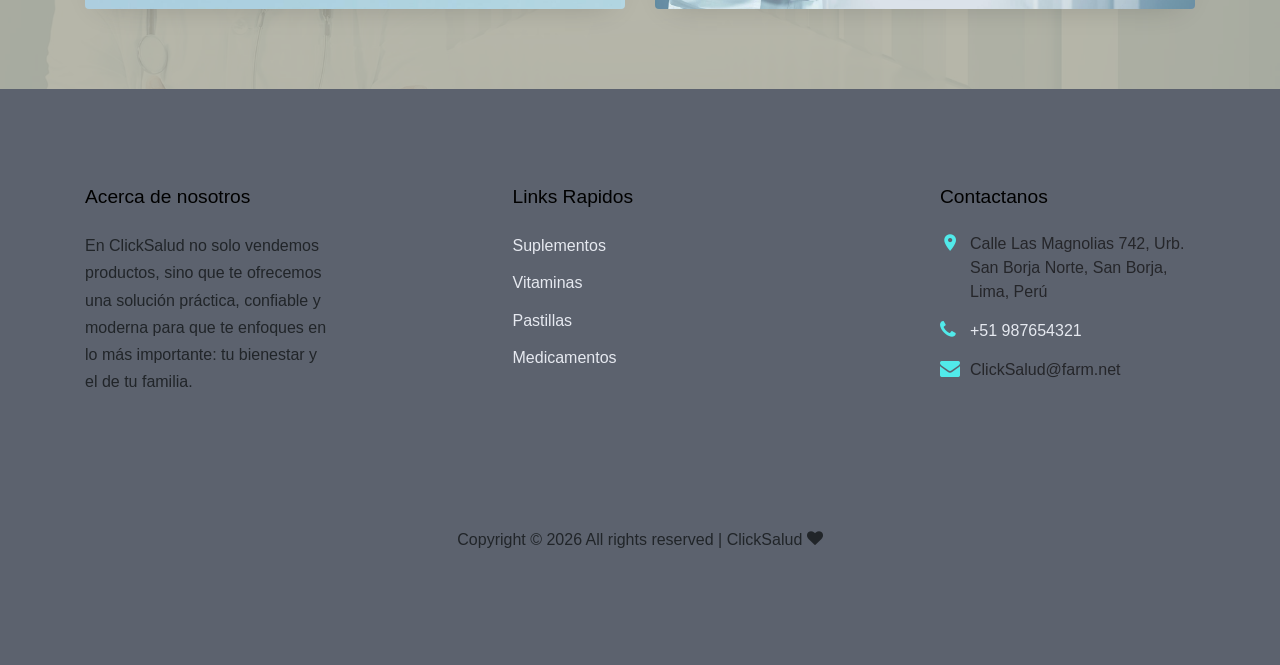
<file: cart.html>
<!DOCTYPE html>
<html lang="en">

<head>
  <title>ClickSalud - A un click de distancia  </title>
  <meta charset="utf-8">
  <meta name="viewport" content="width=device-width, initial-scale=1, shrink-to-fit=no">

  <link rel="icon" type="images/imagen2" href="images/imagen2.png">

  <link href="https://fonts.googleapis.com/css?family=Rubik:400,700|Crimson+Text:400,400i" rel="stylesheet">
  <link rel="stylesheet" href="fonts/icomoon/style.css">

  <link rel="stylesheet" href="css/bootstrap.min.css">
  <link rel="stylesheet" href="css/magnific-popup.css">
  <link rel="stylesheet" href="css/jquery-ui.css">
  <link rel="stylesheet" href="css/owl.carousel.min.css">
  <link rel="stylesheet" href="css/owl.theme.default.min.css">


  <link rel="stylesheet" href="css/aos.css">

  <link rel="stylesheet" href="css/style.css">

</head>

<body>

  <div class="site-wrap">


    <div class="site-navbar py-2">

      <div class="search-wrap">
        <div class="container">
          <a href="#" class="search-close js-search-close"><span class="icon-close2"></span></a>
          <form action="#" method="post">
            <input type="text" class="form-control" placeholder="Search keyword and hit enter...">
          </form>
        </div>
      </div>

      <div class="container">
        <div class="d-flex align-items-center justify-content-between">
          <div class="logo">
            <div class="site-logo">
              <a href="index.html" class="js-logo-clone">
                <img src="images/imagen2.png" alt="Logo ClickSalud" style="width:40px; height:auto; margin-right:8px;">
                  ClickSalud</a>
          </div>
          </div>
          <div class="main-nav d-none d-lg-block">
            <nav class="site-navigation text-right text-md-center" role="navigation">
              <ul class="site-menu js-clone-nav d-none d-lg-block">
                <li class="active"><a href="index.html">Inicio</a></li>
                <li><a href="shop.html">Tienda</a></li>
                <li class="has-children">
                  <a href="#">Categorias</a>
                  <ul class="dropdown">
                    <li><a href="#">Suplementos</a></li>
                    <li class="has-children">
                      <a href="#">Vitaminas</a>
                      <ul class="dropdown">
                        <li><a href="#">Suplementos</a></li>
                        <li><a href="#">Vitaminas</a></li>
                        <li><a href="#">Pastillas</a></li>
                        <li><a href="#">Medicamentos</a></li>
                      </ul>
                    </li>
                    <li><a href="#">Pastillas</a></li>
                    <li><a href="#">Medicamentos</a></li>
                    
                  </ul>
                </li>
                <li><a href="about.html">Acerca de nosotros</a></li>
                <li><a href="contact.html">Contactos</a></li>
              </ul>
            </nav>
          </div>
          <div class="icons">
            <a href="#" class="icons-btn d-inline-block js-search-open"><span class="icon-search"></span></a>
            <a href="cart.html" class="icons-btn d-inline-block bag">
              <span class="icon-shopping-bag"></span>
              <span class="number">2</span>
            </a>
            <a href="#" class="site-menu-toggle js-menu-toggle ml-3 d-inline-block d-lg-none"><span
                class="icon-menu"></span></a>
          </div>
        </div>
      </div>
    </div>

    <div class="bg-light py-3">
      <div class="container">
        <div class="row">
          <div class="col-md-12 mb-0">
            <a href="index.html">Inicio</a> <span class="mx-2 mb-0">/</span> 
            <strong class="text-black">Carrito</strong>
          </div>
        </div>
      </div>
    </div>

    <div class="site-section">
      <div class="container">
        <div class="row mb-5">
          <form class="col-md-12" method="post">
            <div class="site-blocks-table">
              <table class="table table-bordered">
                <thead>
                  <tr>
                    <th class="product-thumbnail">Image</th>
                    <th class="product-name">Product</th>
                    <th class="product-price">Price</th>
                    <th class="product-quantity">Quantity</th>
                    <th class="product-total">Total</th>
                    <th class="product-remove">Remove</th>
                  </tr>
                </thead>
                <tbody>
                  <tr>
                    <td class="product-thumbnail">
                      <img src="images/product_02.png" alt="Image" class="img-fluid">
                    </td>
                    <td class="product-name">
                      <h2 class="h5 text-black">Ibuprofen</h2>
                    </td>
                    <td>$55.00</td>
                    <td>
                      <div class="input-group mb-3" style="max-width: 120px;">
                        <div class="input-group-prepend">
                          <button class="btn btn-outline-primary js-btn-minus" type="button">&minus;</button>
                        </div>
                        <input type="text" class="form-control text-center" value="1" placeholder=""
                          aria-label="Example text with button addon" aria-describedby="button-addon1">
                        <div class="input-group-append">
                          <button class="btn btn-outline-primary js-btn-plus" type="button">&plus;</button>
                        </div>
                      </div>
    
                    </td>
                    <td>$49.00</td>
                    <td><a href="#" class="btn btn-primary height-auto btn-sm">X</a></td>
                  </tr>
    
                  <tr>
                    <td class="product-thumbnail">
                      <img src="images/product_01.png" alt="Image" class="img-fluid">
                    </td>
                    <td class="product-name">
                      <h2 class="h5 text-black">Bioderma</h2>
                    </td>
                    <td>$49.00</td>
                    <td>
                      <div class="input-group mb-3" style="max-width: 120px;">
                        <div class="input-group-prepend">
                          <button class="btn btn-outline-primary js-btn-minus" type="button">&minus;</button>
                        </div>
                        <input type="text" class="form-control text-center" value="1" placeholder=""
                          aria-label="Example text with button addon" aria-describedby="button-addon1">
                        <div class="input-group-append">
                          <button class="btn btn-outline-primary js-btn-plus" type="button">&plus;</button>
                        </div>
                      </div>
    
                    </td>
                    <td>$49.00</td>
                    <td><a href="#" class="btn btn-primary height-auto btn-sm">X</a></td>
                  </tr>
                </tbody>
              </table>
            </div>
          </form>
        </div>
    
        <div class="row">
          <div class="col-md-6">
            <div class="row mb-5">
              <div class="col-md-6 mb-3 mb-md-0">
                <button class="btn btn-primary btn-md btn-block">Update Cart</button>
              </div>
              <div class="col-md-6">
                <button class="btn btn-outline-primary btn-md btn-block">Continue Shopping</button>
              </div>
            </div>
            <div class="row">
              <div class="col-md-12">
                <label class="text-black h4" for="coupon">Coupon</label>
                <p>Enter your coupon code if you have one.</p>
              </div>
              <div class="col-md-8 mb-3 mb-md-0">
                <input type="text" class="form-control py-3" id="coupon" placeholder="Coupon Code">
              </div>
              <div class="col-md-4">
                <button class="btn btn-primary btn-md px-4">Apply Coupon</button>
              </div>
            </div>
          </div>
          <div class="col-md-6 pl-5">
            <div class="row justify-content-end">
              <div class="col-md-7">
                <div class="row">
                  <div class="col-md-12 text-right border-bottom mb-5">
                    <h3 class="text-black h4 text-uppercase">Cart Totals</h3>
                  </div>
                </div>
                <div class="row mb-3">
                  <div class="col-md-6">
                    <span class="text-black">Subtotal</span>
                  </div>
                  <div class="col-md-6 text-right">
                    <strong class="text-black">$230.00</strong>
                  </div>
                </div>
                <div class="row mb-5">
                  <div class="col-md-6">
                    <span class="text-black">Total</span>
                  </div>
                  <div class="col-md-6 text-right">
                    <strong class="text-black">$230.00</strong>
                  </div>
                </div>
    
                <div class="row">
                  <div class="col-md-12">
                    <button class="btn btn-primary btn-lg btn-block" onclick="window.location='checkout.html'">Proceed To
                      Checkout</button>
                  </div>
                </div>
              </div>
            </div>
          </div>
        </div>
      </div>
    </div>

    <div class="site-section bg-secondary bg-image" style="background-image: url('images/bg_2.jpg');">
      <div class="container">
        <div class="row align-items-stretch">
          <div class="col-lg-6 mb-5 mb-lg-0">
            <a href="#" class="banner-1 h-100 d-flex" style="background-image: url('images/bg_1.jpg');">
              <div class="banner-1-inner align-self-center">
                <h2>Pharma Products</h2>
                <p>Lorem, ipsum dolor sit amet consectetur adipisicing elit. Molestiae ex ad minus rem odio voluptatem.
                </p>
              </div>
            </a>
          </div>
          <div class="col-lg-6 mb-5 mb-lg-0">
            <a href="#" class="banner-1 h-100 d-flex" style="background-image: url('images/bg_2.jpg');">
              <div class="banner-1-inner ml-auto  align-self-center">
                <h2>Rated by Experts</h2>
                <p>Lorem, ipsum dolor sit amet consectetur adipisicing elit. Molestiae ex ad minus rem odio voluptatem.
                </p>
              </div>
            </a>
          </div>
        </div>
      </div>
    </div>


    <footer class="site-footer">
      <div class="container">
        <div class="row">
          <div class="col-md-6 col-lg-3 mb-4 mb-lg-0">

            <div class="block-7">
              <h3 class="footer-heading mb-4">Acerca de nosotros</h3>
              <p>En ClickSalud no solo vendemos productos, sino que te ofrecemos una solución práctica, confiable y moderna para que te enfoques en lo más importante: tu bienestar y el de tu familia.</p>
            </div>

          </div>
          <div class="col-lg-3 mx-auto mb-5 mb-lg-0">
            <h3 class="footer-heading mb-4">Links Rapidos</h3>
            <ul class="list-unstyled">
              <li><a href="#">Suplementos</a></li>
              <li><a href="#">Vitaminas</a></li>
              <li><a href="#">Pastillas</a></li>
              <li><a href="#">Medicamentos</a></li>
            </ul>
          </div>

          <div class="col-md-6 col-lg-3">
            <div class="block-5 mb-5">
              <h3 class="footer-heading mb-4">Contactanos</h3>
              <ul class="list-unstyled">
                <li class="address">Calle Las Magnolias 742, Urb. San Borja Norte, San Borja, Lima, Perú</li>
                <li class="phone"><a href="tel://23923929210">+51 987654321</a></li>
                <li class="email">ClickSalud@farm.net</li>
              </ul>
            </div>


          </div>
        </div>
        <div class="row pt-5 mt-5 text-center">
          <div class="col-md-12">
            <p>
              <!-- Link back to Colorlib can't be removed. Template is licensed under CC BY 3.0. -->
              Copyright &copy;
              <script>document.write(new Date().getFullYear());</script> All rights reserved | ClickSalud <i class="icon-heart" aria-hidden="true"></i>
              <!-- Link back to Colorlib can't be removed. Template is licensed under CC BY 3.0. -->
            </p>
          </div>

        </div>
      </div>
    </footer>
  </div>

  <script src="js/jquery-3.3.1.min.js"></script>
  <script src="js/jquery-ui.js"></script>
  <script src="js/popper.min.js"></script>
  <script src="js/bootstrap.min.js"></script>
  <script src="js/owl.carousel.min.js"></script>
  <script src="js/jquery.magnific-popup.min.js"></script>
  <script src="js/aos.js"></script>

  <script src="js/main.js"></script>

</body>

</html>
</file>
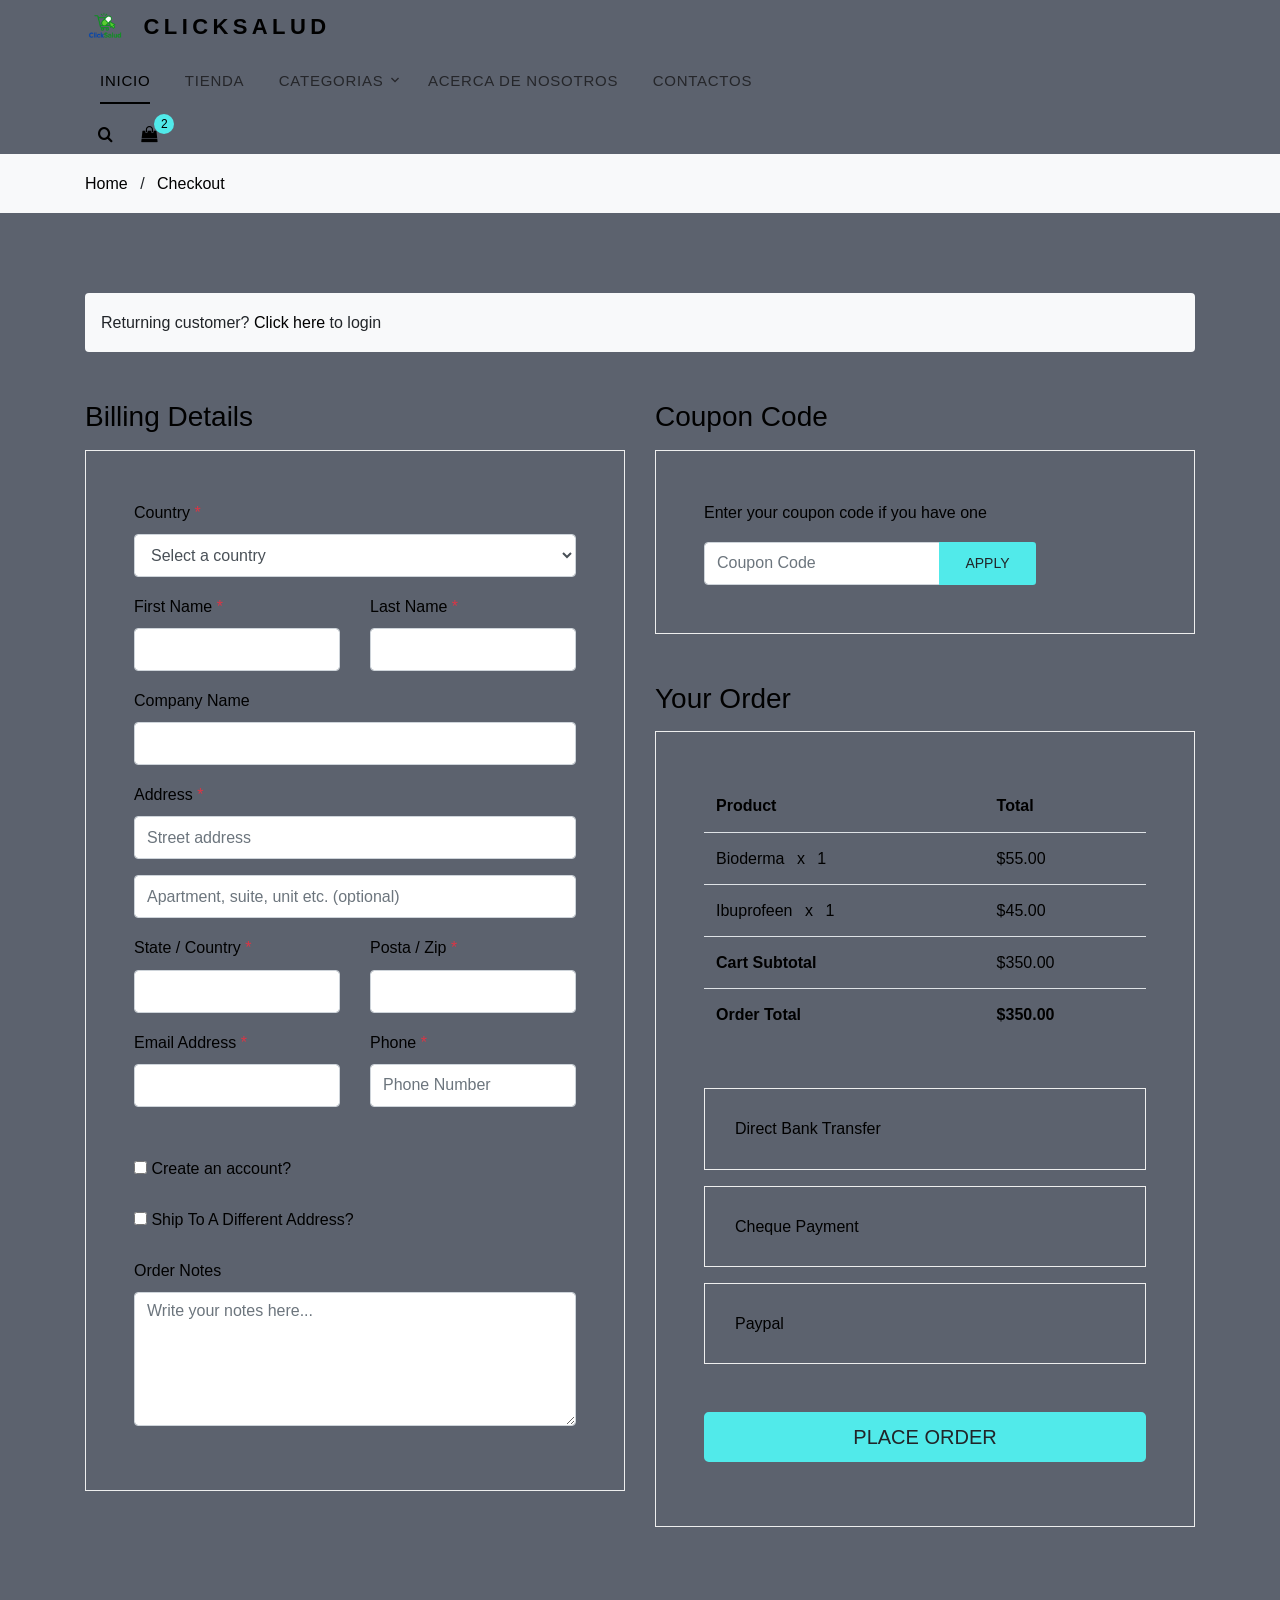
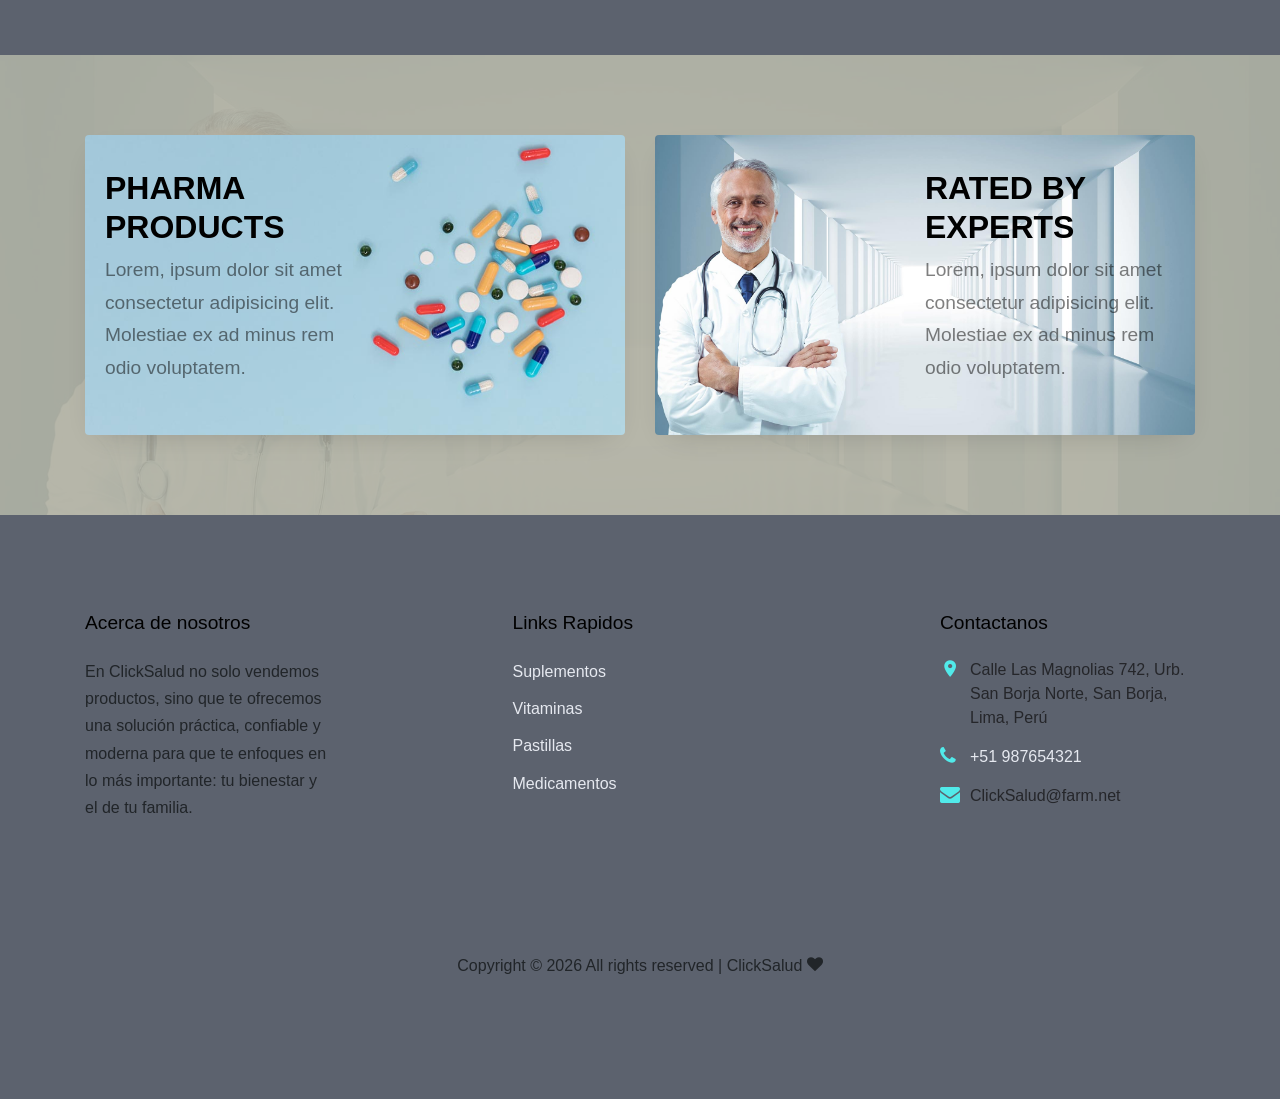
<file: checkout.html>
<!DOCTYPE html>
<html lang="en">

<head>
  <title>ClickSalud - A un click de distancia  </title>
  <meta charset="utf-8">
  <meta name="viewport" content="width=device-width, initial-scale=1, shrink-to-fit=no">

  <link rel="icon" type="images/imagen2" href="images/imagen2.png">


  <link href="https://fonts.googleapis.com/css?family=Rubik:400,700|Crimson+Text:400,400i" rel="stylesheet">
  <link rel="stylesheet" href="fonts/icomoon/style.css">

  <link rel="stylesheet" href="css/bootstrap.min.css">
  <link rel="stylesheet" href="css/magnific-popup.css">
  <link rel="stylesheet" href="css/jquery-ui.css">
  <link rel="stylesheet" href="css/owl.carousel.min.css">
  <link rel="stylesheet" href="css/owl.theme.default.min.css">


  <link rel="stylesheet" href="css/aos.css">

  <link rel="stylesheet" href="css/style.css">

</head>

<body>

  <div class="site-wrap">


    <div class="site-navbar py-2">

      <div class="search-wrap">
        <div class="container">
          <a href="#" class="search-close js-search-close"><span class="icon-close2"></span></a>
          <form action="#" method="post">
            <input type="text" class="form-control" placeholder="Search keyword and hit enter...">
          </form>
        </div>
      </div>

      <div class="container">
        <div class="d-flex align-items-center justify-content-between">
          <div class="logo">
            <div class="site-logo">
              <a href="index.html" class="js-logo-clone">
                <img src="images/imagen2.png" alt="Logo ClickSalud" style="width:40px; height:auto; margin-right:8px;">
                  ClickSalud</a>
          </div>
          <div class="main-nav d-none d-lg-block">
            <nav class="site-navigation text-right text-md-center" role="navigation">
              <ul class="site-menu js-clone-nav d-none d-lg-block">
                <li class="active"><a href="index.html">Inicio</a></li>
                <li><a href="shop.html">Tienda</a></li>
                <li class="has-children">
                  <a href="#">Categorias</a>
                  <ul class="dropdown">
                    <li><a href="#">Suplementos</a></li>
                    <li class="has-children">
                      <a href="#">Vitaminas</a>
                      <ul class="dropdown">
                        <li><a href="#">Suplementos</a></li>
                        <li><a href="#">Vitaminas</a></li>
                        <li><a href="#">Pastillas</a></li>
                        <li><a href="#">Medicamentos</a></li>
                      </ul>
                    </li>
                    <li><a href="#">Pastillas</a></li>
                    <li><a href="#">Medicamentos</a></li>
                    
                  </ul>
                </li>
                <li><a href="about.html">Acerca de nosotros</a></li>
                <li><a href="contact.html">Contactos</a></li>
              </ul>
            </nav>
          </div>
          <div class="icons">
            <a href="#" class="icons-btn d-inline-block js-search-open"><span class="icon-search"></span></a>
            <a href="cart.html" class="icons-btn d-inline-block bag">
              <span class="icon-shopping-bag"></span>
              <span class="number">2</span>
            </a>
            <a href="#" class="site-menu-toggle js-menu-toggle ml-3 d-inline-block d-lg-none"><span
                class="icon-menu"></span></a>
          </div>
        </div>
      </div>
    </div>

    <div class="bg-light py-3">
      <div class="container">
        <div class="row">
          <div class="col-md-12 mb-0">
            <a href="index.html">Home</a> <span class="mx-2 mb-0">/</span>
            <strong class="text-black">Checkout</strong>
          </div>
        </div>
      </div>
    </div>

    <div class="site-section">
      <div class="container">
        <div class="row mb-5">
          <div class="col-md-12">
            <div class="bg-light rounded p-3">
              <p class="mb-0">Returning customer? <a href="#" class="d-inline-block">Click here</a> to login</p>
            </div>
          </div>
        </div>
        <div class="row">
          <div class="col-md-6 mb-5 mb-md-0">
            <h2 class="h3 mb-3 text-black">Billing Details</h2>
            <div class="p-3 p-lg-5 border">
              <div class="form-group">
                <label for="c_country" class="text-black">Country <span class="text-danger">*</span></label>
                <select id="c_country" class="form-control">
                  <option value="1">Select a country</option>
                  <option value="2">bangladesh</option>
                  <option value="3">Algeria</option>
                  <option value="4">Afghanistan</option>
                  <option value="5">Ghana</option>
                  <option value="6">Albania</option>
                  <option value="7">Bahrain</option>
                  <option value="8">Colombia</option>
                  <option value="9">Dominican Republic</option>
                </select>
              </div>
              <div class="form-group row">
                <div class="col-md-6">
                  <label for="c_fname" class="text-black">First Name <span class="text-danger">*</span></label>
                  <input type="text" class="form-control" id="c_fname" name="c_fname">
                </div>
                <div class="col-md-6">
                  <label for="c_lname" class="text-black">Last Name <span class="text-danger">*</span></label>
                  <input type="text" class="form-control" id="c_lname" name="c_lname">
                </div>
              </div>
    
              <div class="form-group row">
                <div class="col-md-12">
                  <label for="c_companyname" class="text-black">Company Name </label>
                  <input type="text" class="form-control" id="c_companyname" name="c_companyname">
                </div>
              </div>
    
              <div class="form-group row">
                <div class="col-md-12">
                  <label for="c_address" class="text-black">Address <span class="text-danger">*</span></label>
                  <input type="text" class="form-control" id="c_address" name="c_address" placeholder="Street address">
                </div>
              </div>
    
              <div class="form-group">
                <input type="text" class="form-control" placeholder="Apartment, suite, unit etc. (optional)">
              </div>
    
              <div class="form-group row">
                <div class="col-md-6">
                  <label for="c_state_country" class="text-black">State / Country <span class="text-danger">*</span></label>
                  <input type="text" class="form-control" id="c_state_country" name="c_state_country">
                </div>
                <div class="col-md-6">
                  <label for="c_postal_zip" class="text-black">Posta / Zip <span class="text-danger">*</span></label>
                  <input type="text" class="form-control" id="c_postal_zip" name="c_postal_zip">
                </div>
              </div>
    
              <div class="form-group row mb-5">
                <div class="col-md-6">
                  <label for="c_email_address" class="text-black">Email Address <span class="text-danger">*</span></label>
                  <input type="text" class="form-control" id="c_email_address" name="c_email_address">
                </div>
                <div class="col-md-6">
                  <label for="c_phone" class="text-black">Phone <span class="text-danger">*</span></label>
                  <input type="text" class="form-control" id="c_phone" name="c_phone" placeholder="Phone Number">
                </div>
              </div>
    
              <div class="form-group">
                <label for="c_create_account" class="text-black" data-toggle="collapse" href="#create_an_account"
                  role="button" aria-expanded="false" aria-controls="create_an_account"><input type="checkbox" value="1"
                    id="c_create_account"> Create an account?</label>
                <div class="collapse" id="create_an_account">
                  <div class="py-2">
                    <p class="mb-3">Create an account by entering the information below. If you are a returning customer
                      please login at the top of the page.</p>
                    <div class="form-group">
                      <label for="c_account_password" class="text-black">Account Password</label>
                      <input type="email" class="form-control" id="c_account_password" name="c_account_password"
                        placeholder="">
                    </div>
                  </div>
                </div>
              </div>
    
    
              <div class="form-group">
                <label for="c_ship_different_address" class="text-black" data-toggle="collapse"
                  href="#ship_different_address" role="button" aria-expanded="false"
                  aria-controls="ship_different_address"><input type="checkbox" value="1" id="c_ship_different_address">
                  Ship To A Different Address?</label>
                <div class="collapse" id="ship_different_address">
                  <div class="py-2">
    
                    <div class="form-group">
                      <label for="c_diff_country" class="text-black">Country <span class="text-danger">*</span></label>
                      <select id="c_diff_country" class="form-control">
                        <option value="1">Select a country</option>
                        <option value="2">bangladesh</option>
                        <option value="3">Algeria</option>
                        <option value="4">Afghanistan</option>
                        <option value="5">Ghana</option>
                        <option value="6">Albania</option>
                        <option value="7">Bahrain</option>
                        <option value="8">Colombia</option>
                        <option value="9">Dominican Republic</option>
                      </select>
                    </div>
    
    
                    <div class="form-group row">
                      <div class="col-md-6">
                        <label for="c_diff_fname" class="text-black">First Name <span class="text-danger">*</span></label>
                        <input type="text" class="form-control" id="c_diff_fname" name="c_diff_fname">
                      </div>
                      <div class="col-md-6">
                        <label for="c_diff_lname" class="text-black">Last Name <span class="text-danger">*</span></label>
                        <input type="text" class="form-control" id="c_diff_lname" name="c_diff_lname">
                      </div>
                    </div>
    
                    <div class="form-group row">
                      <div class="col-md-12">
                        <label for="c_diff_companyname" class="text-black">Company Name </label>
                        <input type="text" class="form-control" id="c_diff_companyname" name="c_diff_companyname">
                      </div>
                    </div>
    
                    <div class="form-group row">
                      <div class="col-md-12">
                        <label for="c_diff_address" class="text-black">Address <span class="text-danger">*</span></label>
                        <input type="text" class="form-control" id="c_diff_address" name="c_diff_address"
                          placeholder="Street address">
                      </div>
                    </div>
    
                    <div class="form-group">
                      <input type="text" class="form-control" placeholder="Apartment, suite, unit etc. (optional)">
                    </div>
    
                    <div class="form-group row">
                      <div class="col-md-6">
                        <label for="c_diff_state_country" class="text-black">State / Country <span
                            class="text-danger">*</span></label>
                        <input type="text" class="form-control" id="c_diff_state_country" name="c_diff_state_country">
                      </div>
                      <div class="col-md-6">
                        <label for="c_diff_postal_zip" class="text-black">Posta / Zip <span
                            class="text-danger">*</span></label>
                        <input type="text" class="form-control" id="c_diff_postal_zip" name="c_diff_postal_zip">
                      </div>
                    </div>
    
                    <div class="form-group row mb-5">
                      <div class="col-md-6">
                        <label for="c_diff_email_address" class="text-black">Email Address <span
                            class="text-danger">*</span></label>
                        <input type="text" class="form-control" id="c_diff_email_address" name="c_diff_email_address">
                      </div>
                      <div class="col-md-6">
                        <label for="c_diff_phone" class="text-black">Phone <span class="text-danger">*</span></label>
                        <input type="text" class="form-control" id="c_diff_phone" name="c_diff_phone"
                          placeholder="Phone Number">
                      </div>
                    </div>
    
                  </div>
    
                </div>
              </div>
    
              <div class="form-group">
                <label for="c_order_notes" class="text-black">Order Notes</label>
                <textarea name="c_order_notes" id="c_order_notes" cols="30" rows="5" class="form-control"
                  placeholder="Write your notes here..."></textarea>
              </div>
    
            </div>
          </div>
          <div class="col-md-6">
    
            <div class="row mb-5">
              <div class="col-md-12">
                <h2 class="h3 mb-3 text-black">Coupon Code</h2>
                <div class="p-3 p-lg-5 border">
    
                  <label for="c_code" class="text-black mb-3">Enter your coupon code if you have one</label>
                  <div class="input-group w-75">
                    <input type="text" class="form-control" id="c_code" placeholder="Coupon Code" aria-label="Coupon Code"
                      aria-describedby="button-addon2">
                    <div class="input-group-append">
                      <button class="btn btn-primary btn-sm px-4" type="button" id="button-addon2">Apply</button>
                    </div>
                  </div>
    
                </div>
              </div>
            </div>
    
            <div class="row mb-5">
              <div class="col-md-12">
                <h2 class="h3 mb-3 text-black">Your Order</h2>
                <div class="p-3 p-lg-5 border">
                  <table class="table site-block-order-table mb-5">
                    <thead>
                      <th>Product</th>
                      <th>Total</th>
                    </thead>
                    <tbody>
                      <tr>
                        <td>Bioderma <strong class="mx-2">x</strong> 1</td>
                        <td>$55.00</td>
                      </tr>
                      <tr>
                        <td>Ibuprofeen <strong class="mx-2">x</strong> 1</td>
                        <td>$45.00</td>
                      </tr>
                      <tr>
                        <td class="text-black font-weight-bold"><strong>Cart Subtotal</strong></td>
                        <td class="text-black">$350.00</td>
                      </tr>
                      <tr>
                        <td class="text-black font-weight-bold"><strong>Order Total</strong></td>
                        <td class="text-black font-weight-bold"><strong>$350.00</strong></td>
                      </tr>
                    </tbody>
                  </table>
    
                  <div class="border mb-3">
                    <h3 class="h6 mb-0"><a class="d-block" data-toggle="collapse" href="#collapsebank" role="button"
                        aria-expanded="false" aria-controls="collapsebank">Direct Bank Transfer</a></h3>
    
                    <div class="collapse" id="collapsebank">
                      <div class="py-2 px-4">
                        <p class="mb-0">Make your payment directly into our bank account. Please use your Order ID as the
                          payment reference. Your order won’t be shipped until the funds have cleared in our account.</p>
                      </div>
                    </div>
                  </div>
    
                  <div class="border mb-3">
                    <h3 class="h6 mb-0"><a class="d-block" data-toggle="collapse" href="#collapsecheque" role="button"
                        aria-expanded="false" aria-controls="collapsecheque">Cheque Payment</a></h3>
    
                    <div class="collapse" id="collapsecheque">
                      <div class="py-2 px-4">
                        <p class="mb-0">Make your payment directly into our bank account. Please use your Order ID as the
                          payment reference. Your order won’t be shipped until the funds have cleared in our account.</p>
                      </div>
                    </div>
                  </div>
    
                  <div class="border mb-5">
                    <h3 class="h6 mb-0"><a class="d-block" data-toggle="collapse" href="#collapsepaypal" role="button"
                        aria-expanded="false" aria-controls="collapsepaypal">Paypal</a></h3>
    
                    <div class="collapse" id="collapsepaypal">
                      <div class="py-2 px-4">
                        <p class="mb-0">Make your payment directly into our bank account. Please use your Order ID as the
                          payment reference. Your order won’t be shipped until the funds have cleared in our account.</p>
                      </div>
                    </div>
                  </div>
    
                  <div class="form-group">
                    <button class="btn btn-primary btn-lg btn-block" onclick="window.location='thankyou.html'">Place
                      Order</button>
                  </div>
    
                </div>
              </div>
            </div>
    
          </div>
        </div>
        <!-- </form> -->
      </div>
    </div>
    

    <div class="site-section bg-secondary bg-image" style="background-image: url('images/bg_2.jpg');">
      <div class="container">
        <div class="row align-items-stretch">
          <div class="col-lg-6 mb-5 mb-lg-0">
            <a href="#" class="banner-1 h-100 d-flex" style="background-image: url('images/bg_1.jpg');">
              <div class="banner-1-inner align-self-center">
                <h2>Pharma Products</h2>
                <p>Lorem, ipsum dolor sit amet consectetur adipisicing elit. Molestiae ex ad minus rem odio voluptatem.
                </p>
              </div>
            </a>
          </div>
          <div class="col-lg-6 mb-5 mb-lg-0">
            <a href="#" class="banner-1 h-100 d-flex" style="background-image: url('images/bg_2.jpg');">
              <div class="banner-1-inner ml-auto  align-self-center">
                <h2>Rated by Experts</h2>
                <p>Lorem, ipsum dolor sit amet consectetur adipisicing elit. Molestiae ex ad minus rem odio voluptatem.
                </p>
              </div>
            </a>
          </div>
        </div>
      </div>
    </div>


    <footer class="site-footer">
      <div class="container">
        <div class="row">
          <div class="col-md-6 col-lg-3 mb-4 mb-lg-0">

            <div class="block-7">
              <h3 class="footer-heading mb-4">Acerca de nosotros</h3>
              <p>En ClickSalud no solo vendemos productos, sino que te ofrecemos una solución práctica, confiable y moderna para que te enfoques en lo más importante: tu bienestar y el de tu familia.</p>
            </div>

          </div>
          <div class="col-lg-3 mx-auto mb-5 mb-lg-0">
            <h3 class="footer-heading mb-4">Links Rapidos</h3>
            <ul class="list-unstyled">
              <li><a href="#">Suplementos</a></li>
              <li><a href="#">Vitaminas</a></li>
              <li><a href="#">Pastillas</a></li>
              <li><a href="#">Medicamentos</a></li>
            </ul>
          </div>

          <div class="col-md-6 col-lg-3">
            <div class="block-5 mb-5">
              <h3 class="footer-heading mb-4">Contactanos</h3>
              <ul class="list-unstyled">
                <li class="address">Calle Las Magnolias 742, Urb. San Borja Norte, San Borja, Lima, Perú</li>
                <li class="phone"><a href="tel://23923929210">+51 987654321</a></li>
                <li class="email">ClickSalud@farm.net</li>
              </ul>
            </div>


          </div>
        </div>
        <div class="row pt-5 mt-5 text-center">
          <div class="col-md-12">
            <p>
              <!-- Link back to Colorlib can't be removed. Template is licensed under CC BY 3.0. -->
              Copyright &copy;
              <script>document.write(new Date().getFullYear());</script> All rights reserved | ClickSalud <i class="icon-heart" aria-hidden="true"></i>
              <!-- Link back to Colorlib can't be removed. Template is licensed under CC BY 3.0. -->
            </p>
          </div>

        </div>
      </div>
    </footer>
  </div>

  <script src="js/jquery-3.3.1.min.js"></script>
  <script src="js/jquery-ui.js"></script>
  <script src="js/popper.min.js"></script>
  <script src="js/bootstrap.min.js"></script>
  <script src="js/owl.carousel.min.js"></script>
  <script src="js/jquery.magnific-popup.min.js"></script>
  <script src="js/aos.js"></script>

  <script src="js/main.js"></script>

</body>

</html>
</file>
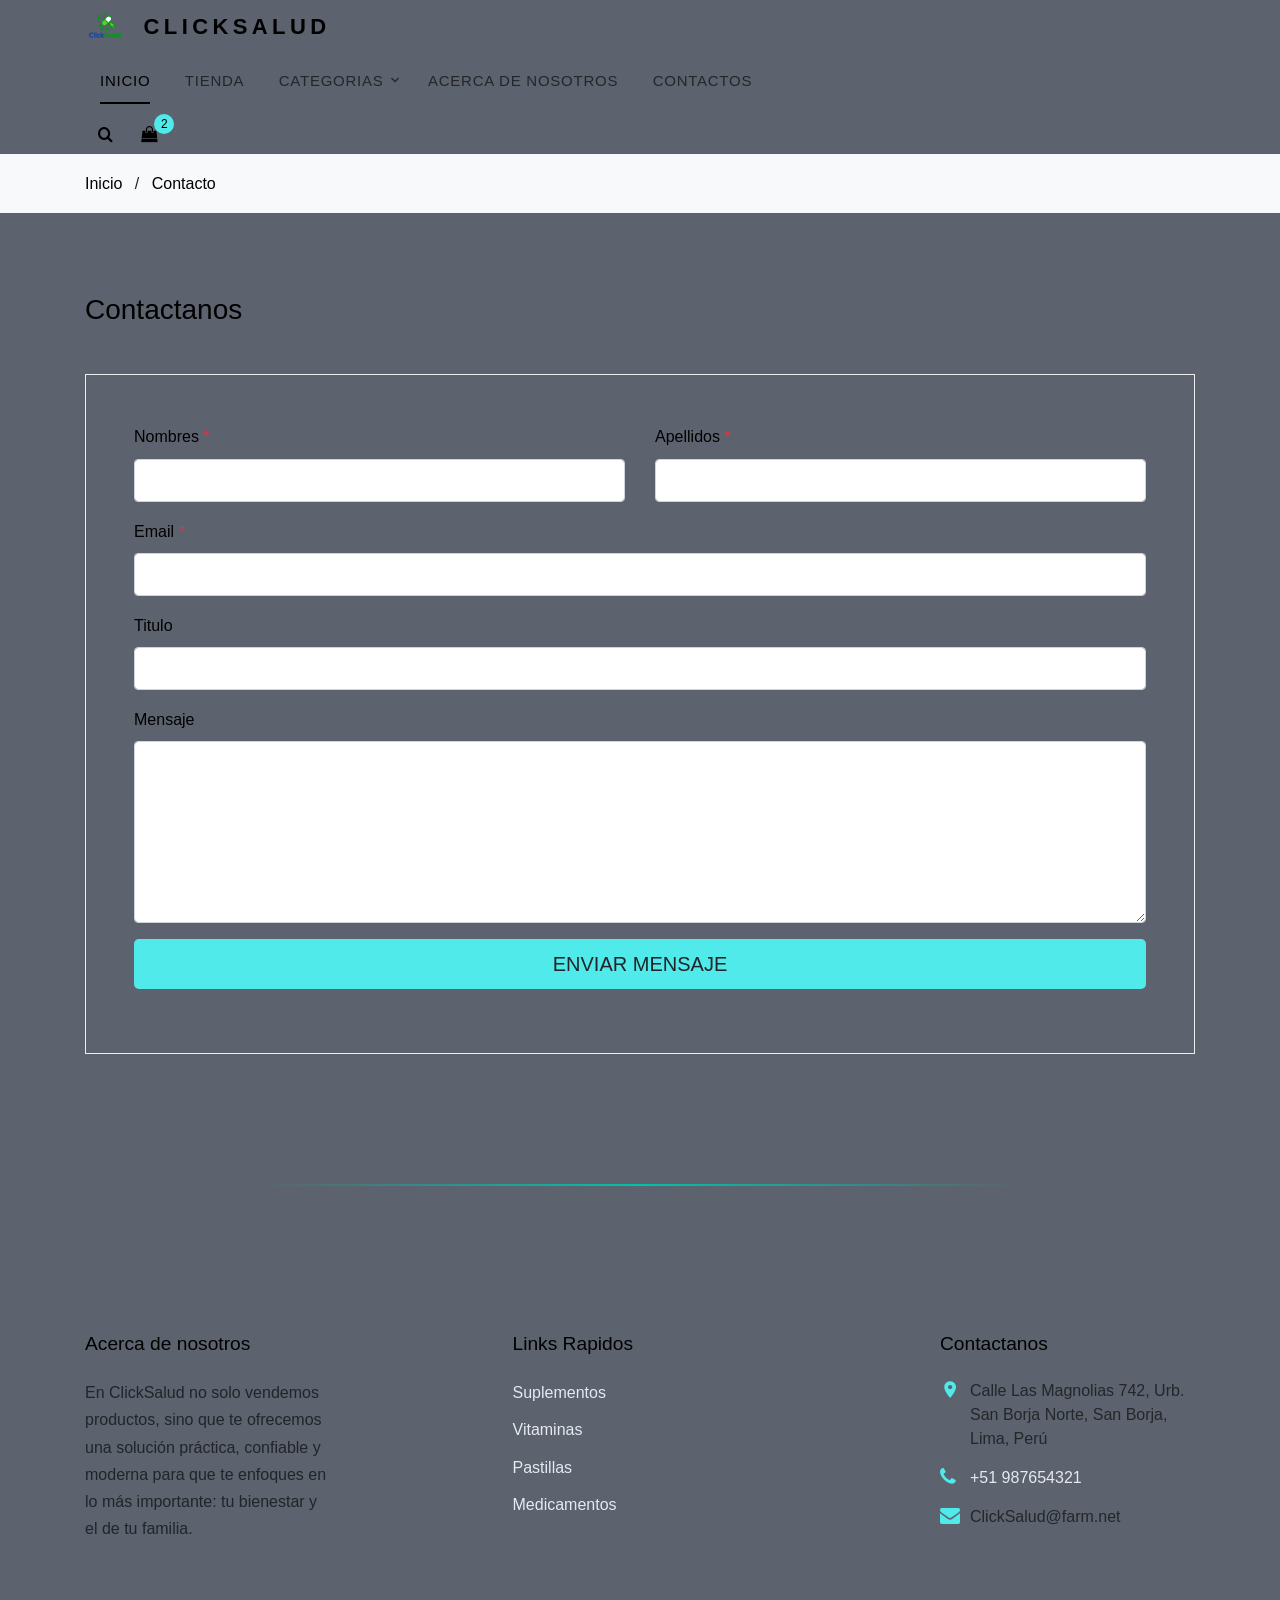
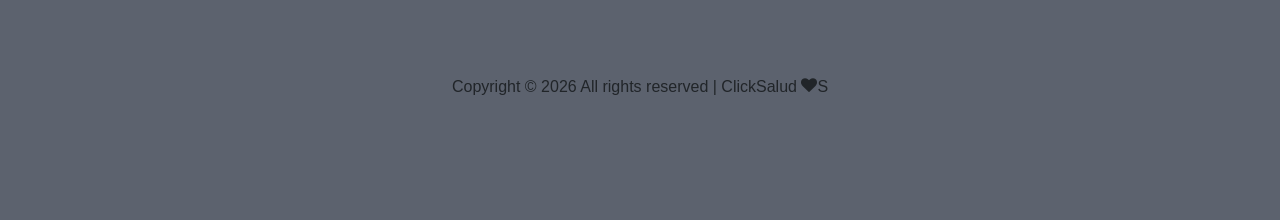
<file: contact.html>
<!DOCTYPE html>
<html lang="en">

<head>
  <title>ClickSalud - A un click de distancia  </title>
  <meta charset="utf-8">
  <meta name="viewport" content="width=device-width, initial-scale=1, shrink-to-fit=no">

  <link rel="icon" type="images/imagen2" href="images/imagen2.png">

  <link href="https://fonts.googleapis.com/css?family=Rubik:400,700|Crimson+Text:400,400i" rel="stylesheet">
  <link rel="stylesheet" href="fonts/icomoon/style.css">

  <link rel="stylesheet" href="css/bootstrap.min.css">
  <link rel="stylesheet" href="css/magnific-popup.css">
  <link rel="stylesheet" href="css/jquery-ui.css">
  <link rel="stylesheet" href="css/owl.carousel.min.css">
  <link rel="stylesheet" href="css/owl.theme.default.min.css">


  <link rel="stylesheet" href="css/aos.css">

  <link rel="stylesheet" href="css/style.css">

</head>

<body>

  <div class="site-wrap">


    <div class="site-navbar py-2">

      <div class="search-wrap">
        <div class="container">
          <a href="#" class="search-close js-search-close"><span class="icon-close2"></span></a>
          <form action="#" method="post">
            <input type="text" class="form-control" placeholder="Search keyword and hit enter...">
          </form>
        </div>
      </div>

      <div class="container">
        <div class="d-flex align-items-center justify-content-between">
          <div class="logo">
            <div class="site-logo">
              <a href="index.html" class="js-logo-clone">
                <img src="images/imagen2.png" alt="Logo ClickSalud" style="width:40px; height:auto; margin-right:8px;">
                  ClickSalud</a>
          </div>
          <div class="main-nav d-none d-lg-block">
            <nav class="site-navigation text-right text-md-center" role="navigation">
              <ul class="site-menu js-clone-nav d-none d-lg-block">
                <li class="active"><a href="index.html">Inicio</a></li>
                <li><a href="shop.html">Tienda</a></li>
                <li class="has-children">
                  <a href="#">Categorias</a>
                  <ul class="dropdown">
                    <li><a href="#">Suplementos</a></li>
                    <li class="has-children">
                      <a href="#">Vitaminas</a>
                      <ul class="dropdown">
                        <li><a href="#">Suplementos</a></li>
                        <li><a href="#">Vitaminas</a></li>
                        <li><a href="#">Pastillas</a></li>
                        <li><a href="#">Medicamentos</a></li>
                      </ul>
                    </li>
                    <li><a href="#">Pastillas</a></li>
                    <li><a href="#">Medicamentos</a></li>
                    
                  </ul>
                </li>
                <li><a href="about.html">Acerca de nosotros</a></li>
                <li><a href="contact.html">Contactos</a></li>
              </ul>
            </nav>
          </div>
          <div class="icons">
            <a href="#" class="icons-btn d-inline-block js-search-open"><span class="icon-search"></span></a>
            <a href="cart.html" class="icons-btn d-inline-block bag">
              <span class="icon-shopping-bag"></span>
              <span class="number">2</span>
            </a>
            <a href="#" class="site-menu-toggle js-menu-toggle ml-3 d-inline-block d-lg-none"><span
                class="icon-menu"></span></a>
          </div>
        </div>
      </div>
    </div>

    <div class="bg-light py-3">
      <div class="container">
        <div class="row">
          <div class="col-md-12 mb-0">
            <a href="index.html">Inicio</a> <span class="mx-2 mb-0">/</span>
            <strong class="text-black">Contacto</strong>
          </div>
        </div>
      </div>
    </div>

    <div class="site-section">
      <div class="container">
        <div class="row">
          <div class="col-md-12">
            <h2 class="h3 mb-5 text-black">Contactanos</h2>
          </div>
          <div class="col-md-12">
    
            <form action="#" method="post">
    
              <div class="p-3 p-lg-5 border">
                <div class="form-group row">
                  <div class="col-md-6">
                    <label for="c_fname" class="text-black">Nombres <span class="text-danger">*</span></label>
                    <input type="text" class="form-control" id="c_fname" name="c_fname">
                  </div>
                  <div class="col-md-6">
                    <label for="c_lname" class="text-black">Apellidos <span class="text-danger">*</span></label>
                    <input type="text" class="form-control" id="c_lname" name="c_lname">
                  </div>
                </div>
                <div class="form-group row">
                  <div class="col-md-12">
                    <label for="c_email" class="text-black">Email <span class="text-danger">*</span></label>
                    <input type="email" class="form-control" id="c_email" name="c_email" placeholder="">
                  </div>
                </div>
                <div class="form-group row">
                  <div class="col-md-12">
                    <label for="c_subject" class="text-black">Titulo </label>
                    <input type="text" class="form-control" id="c_subject" name="c_subject">
                  </div>
                </div>
    
                <div class="form-group row">
                  <div class="col-md-12">
                    <label for="c_message" class="text-black">Mensaje </label>
                    <textarea name="c_message" id="c_message" cols="30" rows="7" class="form-control"></textarea>
                  </div>
                </div>
                <div class="form-group row">
                  <div class="col-lg-12">
                    <input type="submit" class="btn btn-primary btn-lg btn-block" value="Enviar mensaje">
                  </div>
                </div>
              </div>
            </form>
          </div>
          
        </div>
      </div>
    </div>


    <hr class="section-divider">




    <footer class="site-footer">
      <div class="container">
        <div class="row">
          <div class="col-md-6 col-lg-3 mb-4 mb-lg-0">

            <div class="block-7">
              <h3 class="footer-heading mb-4">Acerca de nosotros</h3>
              <p>En ClickSalud no solo vendemos productos, sino que te ofrecemos una solución práctica, confiable y moderna para que te enfoques en lo más importante: tu bienestar y el de tu familia.</p>
            </div>

          </div>
          <div class="col-lg-3 mx-auto mb-5 mb-lg-0">
            <h3 class="footer-heading mb-4">Links Rapidos</h3>
            <ul class="list-unstyled">
              <li><a href="#">Suplementos</a></li>
              <li><a href="#">Vitaminas</a></li>
              <li><a href="#">Pastillas</a></li>
              <li><a href="#">Medicamentos</a></li>
            </ul>
          </div>

          <div class="col-md-6 col-lg-3">
            <div class="block-5 mb-5">
              <h3 class="footer-heading mb-4">Contactanos</h3>
              <ul class="list-unstyled">
                <li class="address">Calle Las Magnolias 742, Urb. San Borja Norte, San Borja, Lima, Perú</li>
                <li class="phone"><a href="tel://23923929210">+51 987654321</a></li>
                <li class="email">ClickSalud@farm.net</li>
              </ul>
            </div>


          </div>
        </div>
        <div class="row pt-5 mt-5 text-center">
          <div class="col-md-12">
            <p>
              <!-- Link back to Colorlib can't be removed. Template is licensed under CC BY 3.0. -->
              Copyright &copy;
              <script>document.write(new Date().getFullYear());</script> All rights reserved | ClickSalud <i class="icon-heart" aria-hidden="true"></i>S
              <!-- Link back to Colorlib can't be removed. Template is licensed under CC BY 3.0. -->
            </p>
          </div>

        </div>
      </div>
    </footer>
  </div>

  <script src="js/jquery-3.3.1.min.js"></script>
  <script src="js/jquery-ui.js"></script>
  <script src="js/popper.min.js"></script>
  <script src="js/bootstrap.min.js"></script>
  <script src="js/owl.carousel.min.js"></script>
  <script src="js/jquery.magnific-popup.min.js"></script>
  <script src="js/aos.js"></script>

  <script src="js/main.js"></script>

</body>

</html>
</file>
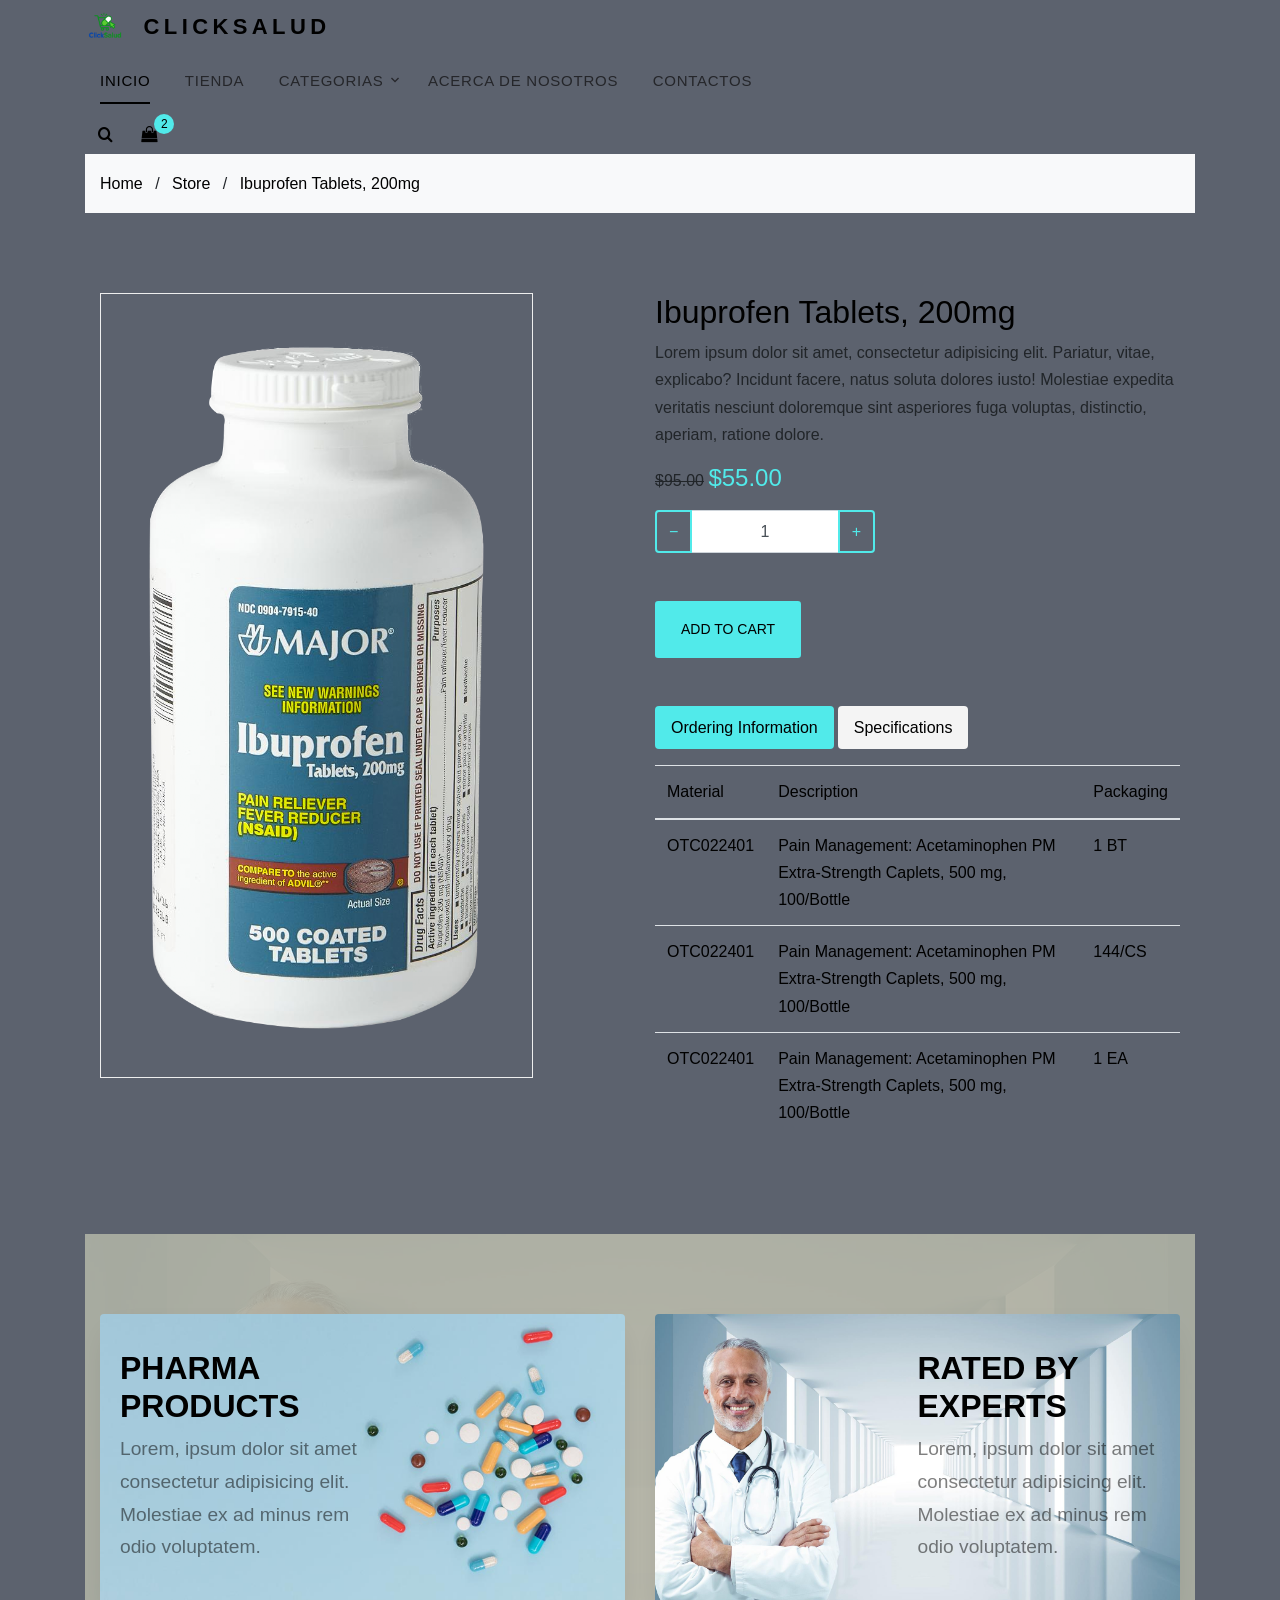
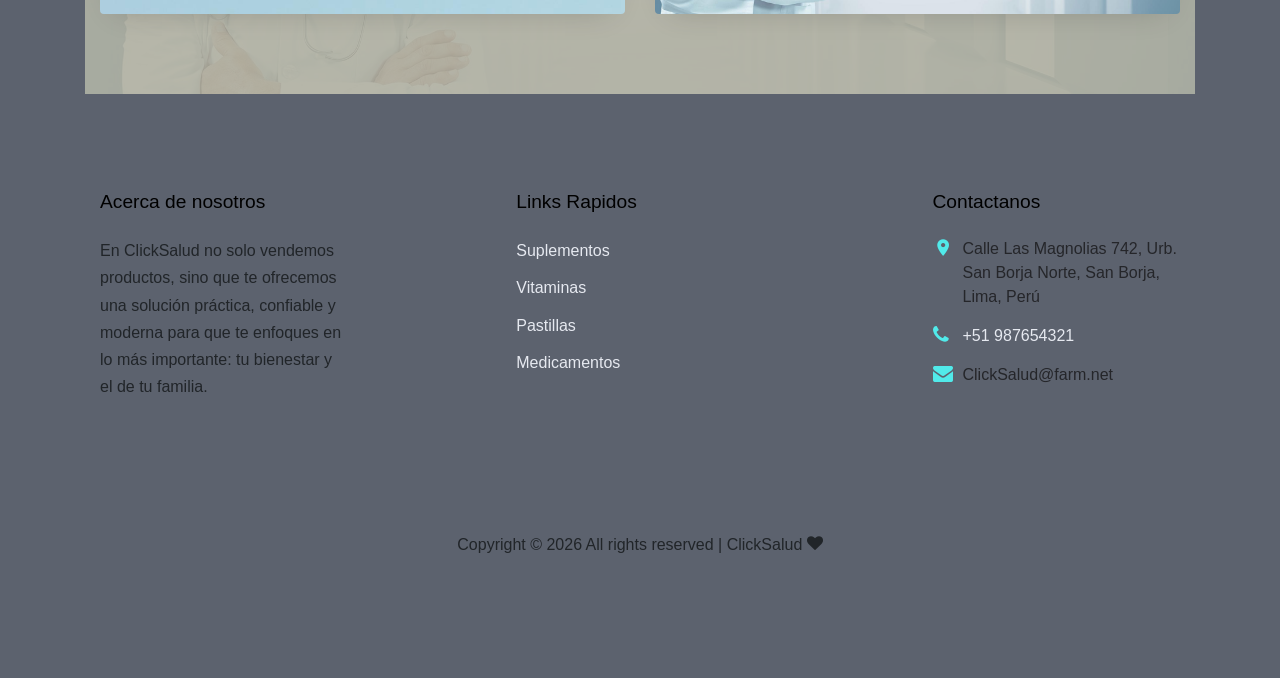
<file: shop-single.html>
<!DOCTYPE html>
<html lang="en">

<head>
  <title>ClickSalud - A un click de distancia  </title>
  <meta charset="utf-8">
  <meta name="viewport" content="width=device-width, initial-scale=1, shrink-to-fit=no">

  <link rel="icon" type="images/imagen2" href="images/imagen2.png">

  <link href="https://fonts.googleapis.com/css?family=Rubik:400,700|Crimson+Text:400,400i" rel="stylesheet">
  <link rel="stylesheet" href="fonts/icomoon/style.css">

  <link rel="stylesheet" href="css/bootstrap.min.css">
  <link rel="stylesheet" href="css/magnific-popup.css">
  <link rel="stylesheet" href="css/jquery-ui.css">
  <link rel="stylesheet" href="css/owl.carousel.min.css">
  <link rel="stylesheet" href="css/owl.theme.default.min.css">


  <link rel="stylesheet" href="css/aos.css">

  <link rel="stylesheet" href="css/style.css">

</head>

<body>

  <div class="site-wrap">


    <div class="site-navbar py-2">
    
      <div class="search-wrap">
        <div class="container">
          <a href="#" class="search-close js-search-close"><span class="icon-close2"></span></a>
          <form action="#" method="post">
            <input type="text" class="form-control" placeholder="Search keyword and hit enter...">
          </form>
        </div>
      </div>
    
      <div class="container">
        <div class="d-flex align-items-center justify-content-between">
          <div class="logo">
            <div class="site-logo">
              <a href="index.html" class="js-logo-clone">
                <img src="images/imagen2.png" alt="Logo ClickSalud" style="width:40px; height:auto; margin-right:8px;">
                  ClickSalud</a>
          </div>
          <div class="main-nav d-none d-lg-block">
            <nav class="site-navigation text-right text-md-center" role="navigation">
              <ul class="site-menu js-clone-nav d-none d-lg-block">
                <li class="active"><a href="index.html">Inicio</a></li>
                <li><a href="shop.html">Tienda</a></li>
                <li class="has-children">
                  <a href="#">Categorias</a>
                  <ul class="dropdown">
                    <li><a href="#">Suplementos</a></li>
                    <li class="has-children">
                      <a href="#">Vitaminas</a>
                      <ul class="dropdown">
                        <li><a href="#">Suplementos</a></li>
                        <li><a href="#">Vitaminas</a></li>
                        <li><a href="#">Pastillas</a></li>
                        <li><a href="#">Medicamentos</a></li>
                      </ul>
                    </li>
                    <li><a href="#">Pastillas</a></li>
                    <li><a href="#">Medicamentos</a></li>
                    
                  </ul>
                </li>
                <li><a href="about.html">Acerca de nosotros</a></li>
                <li><a href="contact.html">Contactos</a></li>
              </ul>
            </nav>
          <div class="icons">
            <a href="#" class="icons-btn d-inline-block js-search-open"><span class="icon-search"></span></a>
            <a href="cart.html" class="icons-btn d-inline-block bag">
              <span class="icon-shopping-bag"></span>
              <span class="number">2</span>
            </a>
            <a href="#" class="site-menu-toggle js-menu-toggle ml-3 d-inline-block d-lg-none"><span
                class="icon-menu"></span></a>
          </div>
        </div>
      </div>
    </div>

    <div class="bg-light py-3">
      <div class="container">
        <div class="row">
          <div class="col-md-12 mb-0"><a href="index.html">Home</a> <span class="mx-2 mb-0">/</span> <a
              href="shop.html">Store</a> <span class="mx-2 mb-0">/</span> <strong class="text-black">Ibuprofen Tablets, 200mg</strong></div>
        </div>
      </div>
    </div>

    <div class="site-section">
      <div class="container">
        <div class="row">
          <div class="col-md-5 mr-auto">
            <div class="border text-center">
              <img src="images/product_07_large.png" alt="Image" class="img-fluid p-5">
            </div>
          </div>
          <div class="col-md-6">
            <h2 class="text-black">Ibuprofen Tablets, 200mg</h2>
            <p>Lorem ipsum dolor sit amet, consectetur adipisicing elit. Pariatur, vitae, explicabo? Incidunt facere, natus
              soluta dolores iusto! Molestiae expedita veritatis nesciunt doloremque sint asperiores fuga voluptas,
              distinctio, aperiam, ratione dolore.</p>
            

            <p><del>$95.00</del>  <strong class="text-primary h4">$55.00</strong></p>

            
            
            <div class="mb-5">
              <div class="input-group mb-3" style="max-width: 220px;">
                <div class="input-group-prepend">
                  <button class="btn btn-outline-primary js-btn-minus" type="button">&minus;</button>
                </div>
                <input type="text" class="form-control text-center" value="1" placeholder=""
                  aria-label="Example text with button addon" aria-describedby="button-addon1">
                <div class="input-group-append">
                  <button class="btn btn-outline-primary js-btn-plus" type="button">&plus;</button>
                </div>
              </div>
    
            </div>
            <p><a href="cart.html" class="buy-now btn btn-sm height-auto px-4 py-3 btn-primary">Add To Cart</a></p>

            <div class="mt-5">
              <ul class="nav nav-pills mb-3 custom-pill" id="pills-tab" role="tablist">
                <li class="nav-item">
                  <a class="nav-link active" id="pills-home-tab" data-toggle="pill" href="#pills-home" role="tab"
                    aria-controls="pills-home" aria-selected="true">Ordering Information</a>
                </li>
                <li class="nav-item">
                  <a class="nav-link" id="pills-profile-tab" data-toggle="pill" href="#pills-profile" role="tab"
                    aria-controls="pills-profile" aria-selected="false">Specifications</a>
                </li>
            
              </ul>
              <div class="tab-content" id="pills-tabContent">
                <div class="tab-pane fade show active" id="pills-home" role="tabpanel" aria-labelledby="pills-home-tab">
                  <table class="table custom-table">
                    <thead>
                      <th>Material</th>
                      <th>Description</th>
                      <th>Packaging</th>
                    </thead>
                    <tbody>
                      <tr>
                        <th scope="row">OTC022401</th>
                        <td>Pain Management: Acetaminophen PM Extra-Strength Caplets, 500 mg, 100/Bottle</td>
                        <td>1 BT</td>
                      </tr>
                      <tr>
                        <th scope="row">OTC022401</th>
                        <td>Pain Management: Acetaminophen PM Extra-Strength Caplets, 500 mg, 100/Bottle</td>
                        <td>144/CS</td>
                      </tr>
                      <tr>
                        <th scope="row">OTC022401</th>
                        <td>Pain Management: Acetaminophen PM Extra-Strength Caplets, 500 mg, 100/Bottle</td>
                        <td>1 EA</td>
                      </tr>
                      
                    </tbody>
                  </table>
                </div>
                <div class="tab-pane fade" id="pills-profile" role="tabpanel" aria-labelledby="pills-profile-tab">
            
                  <table class="table custom-table">
            
                    <tbody>
                      <tr>
                        <td>HPIS CODE</td>
                        <td class="bg-light">999_200_40_0</td>
                      </tr>
                      <tr>
                        <td>HEALTHCARE PROVIDERS ONLY</td>
                        <td class="bg-light">No</td>
                      </tr>
                      <tr>
                        <td>LATEX FREE</td>
                        <td class="bg-light">Yes, No</td>
                      </tr>
                      <tr>
                        <td>MEDICATION ROUTE</td>
                        <td class="bg-light">Topical</td>
                      </tr>
                    </tbody>
                  </table>
            
                </div>
            
              </div>
            </div>

    
          </div>
        </div>
      </div>
    </div>

    <div class="site-section bg-secondary bg-image" style="background-image: url('images/bg_2.jpg');">
      <div class="container">
        <div class="row align-items-stretch">
          <div class="col-lg-6 mb-5 mb-lg-0">
            <a href="#" class="banner-1 h-100 d-flex" style="background-image: url('images/bg_1.jpg');">
              <div class="banner-1-inner align-self-center">
                <h2>Pharma Products</h2>
                <p>Lorem, ipsum dolor sit amet consectetur adipisicing elit. Molestiae ex ad minus rem odio voluptatem.
                </p>
              </div>
            </a>
          </div>
          <div class="col-lg-6 mb-5 mb-lg-0">
            <a href="#" class="banner-1 h-100 d-flex" style="background-image: url('images/bg_2.jpg');">
              <div class="banner-1-inner ml-auto  align-self-center">
                <h2>Rated by Experts</h2>
                <p>Lorem, ipsum dolor sit amet consectetur adipisicing elit. Molestiae ex ad minus rem odio voluptatem.
                </p>
              </div>
            </a>
          </div>
        </div>
      </div>
    </div>


    <footer class="site-footer">
      <div class="container">
        <div class="row">
          <div class="col-md-6 col-lg-3 mb-4 mb-lg-0">

            <div class="block-7">
              <h3 class="footer-heading mb-4">Acerca de nosotros</h3>
              <p>En ClickSalud no solo vendemos productos, sino que te ofrecemos una solución práctica, confiable y moderna para que te enfoques en lo más importante: tu bienestar y el de tu familia.</p>
            </div>

          </div>
          <div class="col-lg-3 mx-auto mb-5 mb-lg-0">
            <h3 class="footer-heading mb-4">Links Rapidos</h3>
            <ul class="list-unstyled">
              <li><a href="#">Suplementos</a></li>
              <li><a href="#">Vitaminas</a></li>
              <li><a href="#">Pastillas</a></li>
              <li><a href="#">Medicamentos</a></li>
            </ul>
          </div>

          <div class="col-md-6 col-lg-3">
            <div class="block-5 mb-5">
              <h3 class="footer-heading mb-4">Contactanos</h3>
              <ul class="list-unstyled">
                <li class="address">Calle Las Magnolias 742, Urb. San Borja Norte, San Borja, Lima, Perú</li>
                <li class="phone"><a href="tel://23923929210">+51 987654321</a></li>
                <li class="email">ClickSalud@farm.net</li>
              </ul>
            </div>


          </div>
        </div>
        <div class="row pt-5 mt-5 text-center">
          <div class="col-md-12">
            <p>
              <!-- Link back to Colorlib can't be removed. Template is licensed under CC BY 3.0. -->
              Copyright &copy;
              <script>document.write(new Date().getFullYear());</script> All rights reserved | ClickSalud <i class="icon-heart" aria-hidden="true"></i>
              <!-- Link back to Colorlib can't be removed. Template is licensed under CC BY 3.0. -->
            </p>
          </div>

        </div>
      </div>
    </footer>
  </div>

  <script src="js/jquery-3.3.1.min.js"></script>
  <script src="js/jquery-ui.js"></script>
  <script src="js/popper.min.js"></script>
  <script src="js/bootstrap.min.js"></script>
  <script src="js/owl.carousel.min.js"></script>
  <script src="js/jquery.magnific-popup.min.js"></script>
  <script src="js/aos.js"></script>

  <script src="js/main.js"></script>

</body>

</html>
</file>
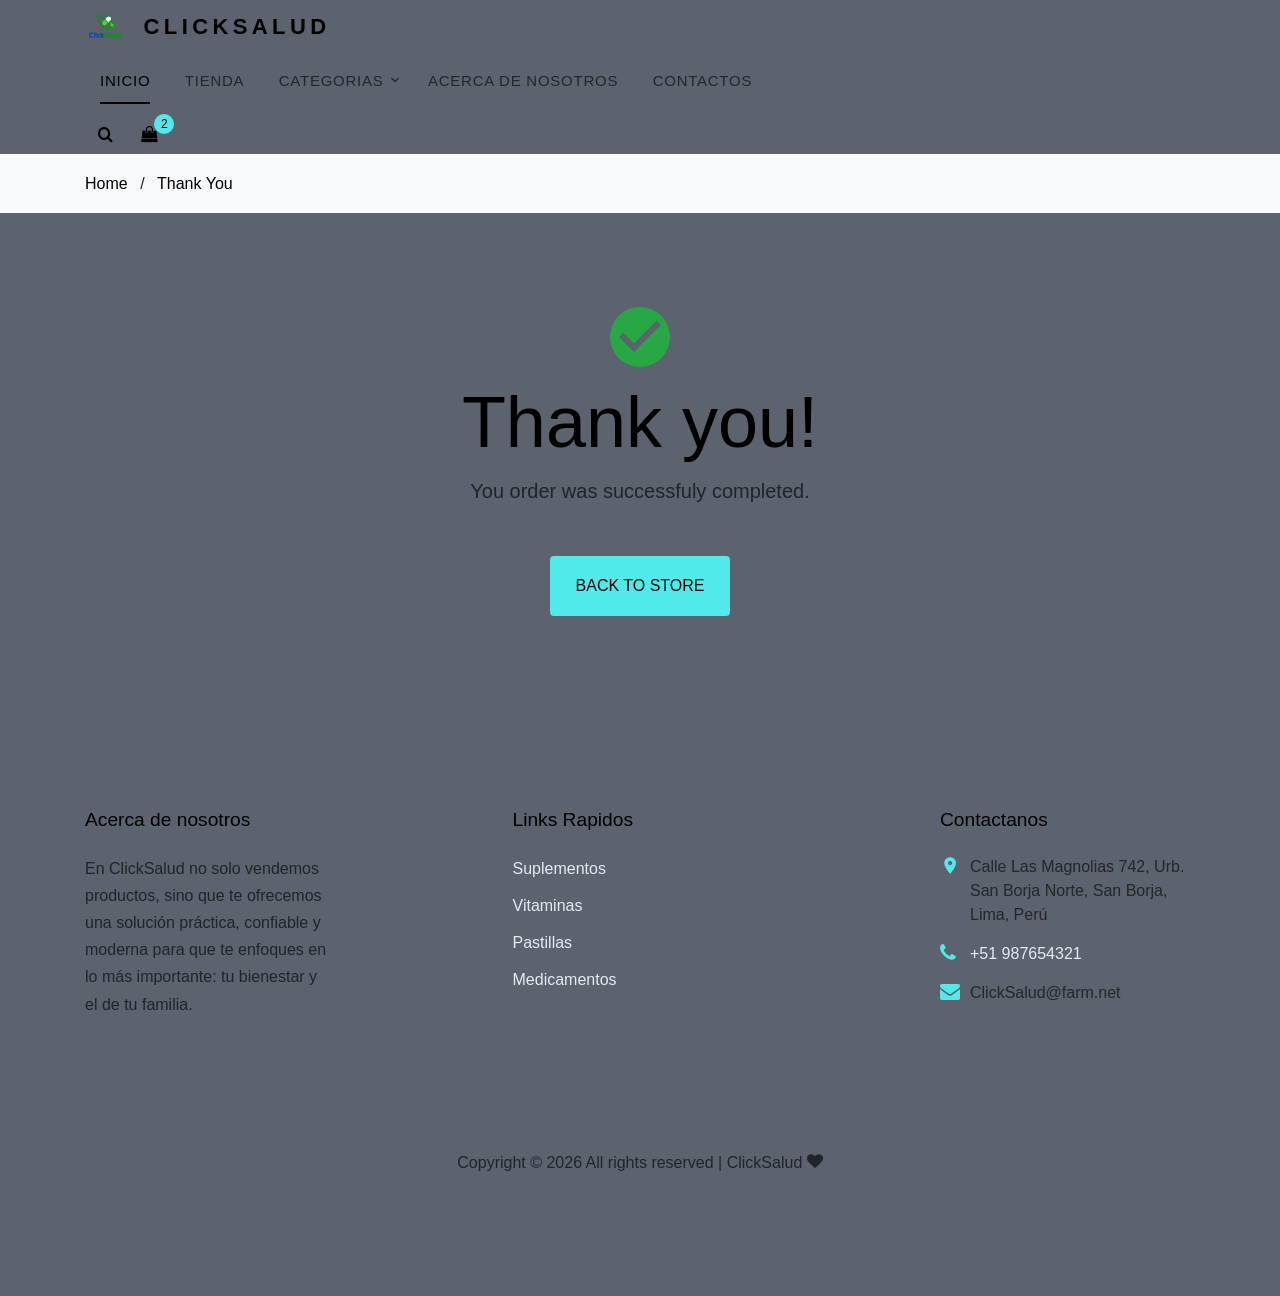
<file: thankyou.html>
<!DOCTYPE html>
<html lang="en">

<head>
  <title>ClickSalud - A un click de distancia  </title>
  <meta charset="utf-8">
  <meta name="viewport" content="width=device-width, initial-scale=1, shrink-to-fit=no">

  <link rel="icon" type="images/imagen2" href="images/imagen2.png">

  <link href="https://fonts.googleapis.com/css?family=Rubik:400,700|Crimson+Text:400,400i" rel="stylesheet">
  <link rel="stylesheet" href="fonts/icomoon/style.css">

  <link rel="stylesheet" href="css/bootstrap.min.css">
  <link rel="stylesheet" href="css/magnific-popup.css">
  <link rel="stylesheet" href="css/jquery-ui.css">
  <link rel="stylesheet" href="css/owl.carousel.min.css">
  <link rel="stylesheet" href="css/owl.theme.default.min.css">


  <link rel="stylesheet" href="css/aos.css">

  <link rel="stylesheet" href="css/style.css">

</head>

<body>

  <div class="site-wrap">


    <div class="site-navbar py-2">

      <div class="search-wrap">
        <div class="container">
          <a href="#" class="search-close js-search-close"><span class="icon-close2"></span></a>
          <form action="#" method="post">
            <input type="text" class="form-control" placeholder="Search keyword and hit enter...">
          </form>
        </div>
      </div>

      <div class="container">
        <div class="d-flex align-items-center justify-content-between">
          <div class="logo">
            <div class="site-logo">
              <a href="index.html" class="js-logo-clone">
                <img src="images/imagen2.png" alt="Logo ClickSalud" style="width:40px; height:auto; margin-right:8px;">
                  ClickSalud</a>
          </div>
          <div class="main-nav d-none d-lg-block">
            <nav class="site-navigation text-right text-md-center" role="navigation">
              <ul class="site-menu js-clone-nav d-none d-lg-block">
                <li class="active"><a href="index.html">Inicio</a></li>
                <li><a href="shop.html">Tienda</a></li>
                <li class="has-children">
                  <a href="#">Categorias</a>
                  <ul class="dropdown">
                    <li><a href="#">Suplementos</a></li>
                    <li class="has-children">
                      <a href="#">Vitaminas</a>
                      <ul class="dropdown">
                        <li><a href="#">Suplementos</a></li>
                        <li><a href="#">Vitaminas</a></li>
                        <li><a href="#">Pastillas</a></li>
                        <li><a href="#">Medicamentos</a></li>
                      </ul>
                    </li>
                    <li><a href="#">Pastillas</a></li>
                    <li><a href="#">Medicamentos</a></li>
                    
                  </ul>
                </li>
                <li><a href="about.html">Acerca de nosotros</a></li>
                <li><a href="contact.html">Contactos</a></li>
              </ul>
            </nav>
          </div>
          <div class="icons">
            <a href="#" class="icons-btn d-inline-block js-search-open"><span class="icon-search"></span></a>
            <a href="cart.html" class="icons-btn d-inline-block bag">
              <span class="icon-shopping-bag"></span>
              <span class="number">2</span>
            </a>
            <a href="#" class="site-menu-toggle js-menu-toggle ml-3 d-inline-block d-lg-none"><span
                class="icon-menu"></span></a>
          </div>
        </div>
      </div>
    </div>

    <div class="bg-light py-3">
      <div class="container">
        <div class="row">
          <div class="col-md-12 mb-0"><a href="index.html">Home</a> <span class="mx-2 mb-0">/</span> <strong
              class="text-black">Thank You</strong></div>
        </div>
      </div>
    </div>
    
    <div class="site-section">
      <div class="container">
        <div class="row">
          <div class="col-md-12 text-center">
            <span class="icon-check_circle display-3 text-success"></span>
            <h2 class="display-3 text-black">Thank you!</h2>
            <p class="lead mb-5">You order was successfuly completed.</p>
            <p><a href="shop.html" class="btn btn-md height-auto px-4 py-3 btn-primary">Back to store</a></p>
          </div>
        </div>
      </div>
    </div>


    <footer class="site-footer">
      <div class="container">
        <div class="row">
          <div class="col-md-6 col-lg-3 mb-4 mb-lg-0">

            <div class="block-7">
              <h3 class="footer-heading mb-4">Acerca de nosotros</h3>
              <p>En ClickSalud no solo vendemos productos, sino que te ofrecemos una solución práctica, confiable y moderna para que te enfoques en lo más importante: tu bienestar y el de tu familia.</p>
            </div>

          </div>
          <div class="col-lg-3 mx-auto mb-5 mb-lg-0">
            <h3 class="footer-heading mb-4">Links Rapidos</h3>
            <ul class="list-unstyled">
              <li><a href="#">Suplementos</a></li>
              <li><a href="#">Vitaminas</a></li>
              <li><a href="#">Pastillas</a></li>
              <li><a href="#">Medicamentos</a></li>
            </ul>
          </div>

          <div class="col-md-6 col-lg-3">
            <div class="block-5 mb-5">
              <h3 class="footer-heading mb-4">Contactanos</h3>
              <ul class="list-unstyled">
                <li class="address">Calle Las Magnolias 742, Urb. San Borja Norte, San Borja, Lima, Perú</li>
                <li class="phone"><a href="tel://23923929210">+51 987654321</a></li>
                <li class="email">ClickSalud@farm.net</li>
              </ul>
            </div>


          </div>
        </div>
        <div class="row pt-5 mt-5 text-center">
          <div class="col-md-12">
            <p>
              <!-- Link back to Colorlib can't be removed. Template is licensed under CC BY 3.0. -->
              Copyright &copy;
              <script>document.write(new Date().getFullYear());</script> All rights reserved | ClickSalud <i class="icon-heart" aria-hidden="true"></i>
              <!-- Link back to Colorlib can't be removed. Template is licensed under CC BY 3.0. -->
            </p>
          </div>

        </div>
      </div>
    </footer>
  </div>

  <script src="js/jquery-3.3.1.min.js"></script>
  <script src="js/jquery-ui.js"></script>
  <script src="js/popper.min.js"></script>
  <script src="js/bootstrap.min.js"></script>
  <script src="js/owl.carousel.min.js"></script>
  <script src="js/jquery.magnific-popup.min.js"></script>
  <script src="js/aos.js"></script>

  <script src="js/main.js"></script>

</body>

</html>
</file>
<file: fonts/icomoon/style.css>
@font-face {
  font-family: 'icomoon';
  src:  url('fonts/icomoon.eot?10si43');
  src:  url('fonts/icomoon.eot?10si43#iefix') format('embedded-opentype'),
    url('fonts/icomoon.ttf?10si43') format('truetype'),
    url('fonts/icomoon.woff?10si43') format('woff'),
    url('fonts/icomoon.svg?10si43#icomoon') format('svg');
  font-weight: normal;
  font-style: normal;
}

[class^="icon-"], [class*=" icon-"] {
  /* use !important to prevent issues with browser extensions that change fonts */
  font-family: 'icomoon' !important;
  speak: none;
  font-style: normal;
  font-weight: normal;
  font-variant: normal;
  text-transform: none;
  line-height: 1;

  /* Better Font Rendering =========== */
  -webkit-font-smoothing: antialiased;
  -moz-osx-font-smoothing: grayscale;
}

.icon-asterisk:before {
  content: "\f069";
}
.icon-plus:before {
  content: "\f067";
}
.icon-question:before {
  content: "\f128";
}
.icon-minus:before {
  content: "\f068";
}
.icon-glass:before {
  content: "\f000";
}
.icon-music:before {
  content: "\f001";
}
.icon-search:before {
  content: "\f002";
}
.icon-envelope-o:before {
  content: "\f003";
}
.icon-heart:before {
  content: "\f004";
}
.icon-star:before {
  content: "\f005";
}
.icon-star-o:before {
  content: "\f006";
}
.icon-user:before {
  content: "\f007";
}
.icon-film:before {
  content: "\f008";
}
.icon-th-large:before {
  content: "\f009";
}
.icon-th:before {
  content: "\f00a";
}
.icon-th-list:before {
  content: "\f00b";
}
.icon-check:before {
  content: "\f00c";
}
.icon-close:before {
  content: "\f00d";
}
.icon-remove:before {
  content: "\f00d";
}
.icon-times:before {
  content: "\f00d";
}
.icon-search-plus:before {
  content: "\f00e";
}
.icon-search-minus:before {
  content: "\f010";
}
.icon-power-off:before {
  content: "\f011";
}
.icon-signal:before {
  content: "\f012";
}
.icon-cog:before {
  content: "\f013";
}
.icon-gear:before {
  content: "\f013";
}
.icon-trash-o:before {
  content: "\f014";
}
.icon-home:before {
  content: "\f015";
}
.icon-file-o:before {
  content: "\f016";
}
.icon-clock-o:before {
  content: "\f017";
}
.icon-road:before {
  content: "\f018";
}
.icon-download:before {
  content: "\f019";
}
.icon-arrow-circle-o-down:before {
  content: "\f01a";
}
.icon-arrow-circle-o-up:before {
  content: "\f01b";
}
.icon-inbox:before {
  content: "\f01c";
}
.icon-play-circle-o:before {
  content: "\f01d";
}
.icon-repeat:before {
  content: "\f01e";
}
.icon-rotate-right:before {
  content: "\f01e";
}
.icon-refresh:before {
  content: "\f021";
}
.icon-list-alt:before {
  content: "\f022";
}
.icon-lock:before {
  content: "\f023";
}
.icon-flag:before {
  content: "\f024";
}
.icon-headphones:before {
  content: "\f025";
}
.icon-volume-off:before {
  content: "\f026";
}
.icon-volume-down:before {
  content: "\f027";
}
.icon-volume-up:before {
  content: "\f028";
}
.icon-qrcode:before {
  content: "\f029";
}
.icon-barcode:before {
  content: "\f02a";
}
.icon-tag:before {
  content: "\f02b";
}
.icon-tags:before {
  content: "\f02c";
}
.icon-book:before {
  content: "\f02d";
}
.icon-bookmark:before {
  content: "\f02e";
}
.icon-print:before {
  content: "\f02f";
}
.icon-camera:before {
  content: "\f030";
}
.icon-font:before {
  content: "\f031";
}
.icon-bold:before {
  content: "\f032";
}
.icon-italic:before {
  content: "\f033";
}
.icon-text-height:before {
  content: "\f034";
}
.icon-text-width:before {
  content: "\f035";
}
.icon-align-left:before {
  content: "\f036";
}
.icon-align-center:before {
  content: "\f037";
}
.icon-align-right:before {
  content: "\f038";
}
.icon-align-justify:before {
  content: "\f039";
}
.icon-list:before {
  content: "\f03a";
}
.icon-dedent:before {
  content: "\f03b";
}
.icon-outdent:before {
  content: "\f03b";
}
.icon-indent:before {
  content: "\f03c";
}
.icon-video-camera:before {
  content: "\f03d";
}
.icon-image:before {
  content: "\f03e";
}
.icon-photo:before {
  content: "\f03e";
}
.icon-picture-o:before {
  content: "\f03e";
}
.icon-pencil:before {
  content: "\f040";
}
.icon-map-marker:before {
  content: "\f041";
}
.icon-adjust:before {
  content: "\f042";
}
.icon-tint:before {
  content: "\f043";
}
.icon-edit:before {
  content: "\f044";
}
.icon-pencil-square-o:before {
  content: "\f044";
}
.icon-share-square-o:before {
  content: "\f045";
}
.icon-check-square-o:before {
  content: "\f046";
}
.icon-arrows:before {
  content: "\f047";
}
.icon-step-backward:before {
  content: "\f048";
}
.icon-fast-backward:before {
  content: "\f049";
}
.icon-backward:before {
  content: "\f04a";
}
.icon-play:before {
  content: "\f04b";
}
.icon-pause:before {
  content: "\f04c";
}
.icon-stop:before {
  content: "\f04d";
}
.icon-forward:before {
  content: "\f04e";
}
.icon-fast-forward:before {
  content: "\f050";
}
.icon-step-forward:before {
  content: "\f051";
}
.icon-eject:before {
  content: "\f052";
}
.icon-chevron-left:before {
  content: "\f053";
}
.icon-chevron-right:before {
  content: "\f054";
}
.icon-plus-circle:before {
  content: "\f055";
}
.icon-minus-circle:before {
  content: "\f056";
}
.icon-times-circle:before {
  content: "\f057";
}
.icon-check-circle:before {
  content: "\f058";
}
.icon-question-circle:before {
  content: "\f059";
}
.icon-info-circle:before {
  content: "\f05a";
}
.icon-crosshairs:before {
  content: "\f05b";
}
.icon-times-circle-o:before {
  content: "\f05c";
}
.icon-check-circle-o:before {
  content: "\f05d";
}
.icon-ban:before {
  content: "\f05e";
}
.icon-arrow-left:before {
  content: "\f060";
}
.icon-arrow-right:before {
  content: "\f061";
}
.icon-arrow-up:before {
  content: "\f062";
}
.icon-arrow-down:before {
  content: "\f063";
}
.icon-mail-forward:before {
  content: "\f064";
}
.icon-share:before {
  content: "\f064";
}
.icon-expand:before {
  content: "\f065";
}
.icon-compress:before {
  content: "\f066";
}
.icon-exclamation-circle:before {
  content: "\f06a";
}
.icon-gift:before {
  content: "\f06b";
}
.icon-leaf:before {
  content: "\f06c";
}
.icon-fire:before {
  content: "\f06d";
}
.icon-eye:before {
  content: "\f06e";
}
.icon-eye-slash:before {
  content: "\f070";
}
.icon-exclamation-triangle:before {
  content: "\f071";
}
.icon-warning:before {
  content: "\f071";
}
.icon-plane:before {
  content: "\f072";
}
.icon-calendar:before {
  content: "\f073";
}
.icon-random:before {
  content: "\f074";
}
.icon-comment:before {
  content: "\f075";
}
.icon-magnet:before {
  content: "\f076";
}
.icon-chevron-up:before {
  content: "\f077";
}
.icon-chevron-down:before {
  content: "\f078";
}
.icon-retweet:before {
  content: "\f079";
}
.icon-shopping-cart:before {
  content: "\f07a";
}
.icon-folder:before {
  content: "\f07b";
}
.icon-folder-open:before {
  content: "\f07c";
}
.icon-arrows-v:before {
  content: "\f07d";
}
.icon-arrows-h:before {
  content: "\f07e";
}
.icon-bar-chart:before {
  content: "\f080";
}
.icon-bar-chart-o:before {
  content: "\f080";
}
.icon-twitter-square:before {
  content: "\f081";
}
.icon-facebook-square:before {
  content: "\f082";
}
.icon-camera-retro:before {
  content: "\f083";
}
.icon-key:before {
  content: "\f084";
}
.icon-cogs:before {
  content: "\f085";
}
.icon-gears:before {
  content: "\f085";
}
.icon-comments:before {
  content: "\f086";
}
.icon-thumbs-o-up:before {
  content: "\f087";
}
.icon-thumbs-o-down:before {
  content: "\f088";
}
.icon-star-half:before {
  content: "\f089";
}
.icon-heart-o:before {
  content: "\f08a";
}
.icon-sign-out:before {
  content: "\f08b";
}
.icon-linkedin-square:before {
  content: "\f08c";
}
.icon-thumb-tack:before {
  content: "\f08d";
}
.icon-external-link:before {
  content: "\f08e";
}
.icon-sign-in:before {
  content: "\f090";
}
.icon-trophy:before {
  content: "\f091";
}
.icon-github-square:before {
  content: "\f092";
}
.icon-upload:before {
  content: "\f093";
}
.icon-lemon-o:before {
  content: "\f094";
}
.icon-phone:before {
  content: "\f095";
}
.icon-square-o:before {
  content: "\f096";
}
.icon-bookmark-o:before {
  content: "\f097";
}
.icon-phone-square:before {
  content: "\f098";
}
.icon-twitter:before {
  content: "\f099";
}
.icon-facebook:before {
  content: "\f09a";
}
.icon-facebook-f:before {
  content: "\f09a";
}
.icon-github:before {
  content: "\f09b";
}
.icon-unlock:before {
  content: "\f09c";
}
.icon-credit-card:before {
  content: "\f09d";
}
.icon-feed:before {
  content: "\f09e";
}
.icon-rss:before {
  content: "\f09e";
}
.icon-hdd-o:before {
  content: "\f0a0";
}
.icon-bullhorn:before {
  content: "\f0a1";
}
.icon-bell-o:before {
  content: "\f0a2";
}
.icon-certificate:before {
  content: "\f0a3";
}
.icon-hand-o-right:before {
  content: "\f0a4";
}
.icon-hand-o-left:before {
  content: "\f0a5";
}
.icon-hand-o-up:before {
  content: "\f0a6";
}
.icon-hand-o-down:before {
  content: "\f0a7";
}
.icon-arrow-circle-left:before {
  content: "\f0a8";
}
.icon-arrow-circle-right:before {
  content: "\f0a9";
}
.icon-arrow-circle-up:before {
  content: "\f0aa";
}
.icon-arrow-circle-down:before {
  content: "\f0ab";
}
.icon-globe:before {
  content: "\f0ac";
}
.icon-wrench:before {
  content: "\f0ad";
}
.icon-tasks:before {
  content: "\f0ae";
}
.icon-filter:before {
  content: "\f0b0";
}
.icon-briefcase:before {
  content: "\f0b1";
}
.icon-arrows-alt:before {
  content: "\f0b2";
}
.icon-group:before {
  content: "\f0c0";
}
.icon-users:before {
  content: "\f0c0";
}
.icon-chain:before {
  content: "\f0c1";
}
.icon-link:before {
  content: "\f0c1";
}
.icon-cloud:before {
  content: "\f0c2";
}
.icon-flask:before {
  content: "\f0c3";
}
.icon-cut:before {
  content: "\f0c4";
}
.icon-scissors:before {
  content: "\f0c4";
}
.icon-copy:before {
  content: "\f0c5";
}
.icon-files-o:before {
  content: "\f0c5";
}
.icon-paperclip:before {
  content: "\f0c6";
}
.icon-floppy-o:before {
  content: "\f0c7";
}
.icon-save:before {
  content: "\f0c7";
}
.icon-square:before {
  content: "\f0c8";
}
.icon-bars:before {
  content: "\f0c9";
}
.icon-navicon:before {
  content: "\f0c9";
}
.icon-reorder:before {
  content: "\f0c9";
}
.icon-list-ul:before {
  content: "\f0ca";
}
.icon-list-ol:before {
  content: "\f0cb";
}
.icon-strikethrough:before {
  content: "\f0cc";
}
.icon-underline:before {
  content: "\f0cd";
}
.icon-table:before {
  content: "\f0ce";
}
.icon-magic:before {
  content: "\f0d0";
}
.icon-truck:before {
  content: "\f0d1";
}
.icon-pinterest:before {
  content: "\f0d2";
}
.icon-pinterest-square:before {
  content: "\f0d3";
}
.icon-google-plus-square:before {
  content: "\f0d4";
}
.icon-google-plus:before {
  content: "\f0d5";
}
.icon-money:before {
  content: "\f0d6";
}
.icon-caret-down:before {
  content: "\f0d7";
}
.icon-caret-up:before {
  content: "\f0d8";
}
.icon-caret-left:before {
  content: "\f0d9";
}
.icon-caret-right:before {
  content: "\f0da";
}
.icon-columns:before {
  content: "\f0db";
}
.icon-sort:before {
  content: "\f0dc";
}
.icon-unsorted:before {
  content: "\f0dc";
}
.icon-sort-desc:before {
  content: "\f0dd";
}
.icon-sort-down:before {
  content: "\f0dd";
}
.icon-sort-asc:before {
  content: "\f0de";
}
.icon-sort-up:before {
  content: "\f0de";
}
.icon-envelope:before {
  content: "\f0e0";
}
.icon-linkedin:before {
  content: "\f0e1";
}
.icon-rotate-left:before {
  content: "\f0e2";
}
.icon-undo:before {
  content: "\f0e2";
}
.icon-gavel:before {
  content: "\f0e3";
}
.icon-legal:before {
  content: "\f0e3";
}
.icon-dashboard:before {
  content: "\f0e4";
}
.icon-tachometer:before {
  content: "\f0e4";
}
.icon-comment-o:before {
  content: "\f0e5";
}
.icon-comments-o:before {
  content: "\f0e6";
}
.icon-bolt:before {
  content: "\f0e7";
}
.icon-flash:before {
  content: "\f0e7";
}
.icon-sitemap:before {
  content: "\f0e8";
}
.icon-umbrella:before {
  content: "\f0e9";
}
.icon-clipboard:before {
  content: "\f0ea";
}
.icon-paste:before {
  content: "\f0ea";
}
.icon-lightbulb-o:before {
  content: "\f0eb";
}
.icon-exchange:before {
  content: "\f0ec";
}
.icon-cloud-download:before {
  content: "\f0ed";
}
.icon-cloud-upload:before {
  content: "\f0ee";
}
.icon-user-md:before {
  content: "\f0f0";
}
.icon-stethoscope:before {
  content: "\f0f1";
}
.icon-suitcase:before {
  content: "\f0f2";
}
.icon-bell:before {
  content: "\f0f3";
}
.icon-coffee:before {
  content: "\f0f4";
}
.icon-cutlery:before {
  content: "\f0f5";
}
.icon-file-text-o:before {
  content: "\f0f6";
}
.icon-building-o:before {
  content: "\f0f7";
}
.icon-hospital-o:before {
  content: "\f0f8";
}
.icon-ambulance:before {
  content: "\f0f9";
}
.icon-medkit:before {
  content: "\f0fa";
}
.icon-fighter-jet:before {
  content: "\f0fb";
}
.icon-beer:before {
  content: "\f0fc";
}
.icon-h-square:before {
  content: "\f0fd";
}
.icon-plus-square:before {
  content: "\f0fe";
}
.icon-angle-double-left:before {
  content: "\f100";
}
.icon-angle-double-right:before {
  content: "\f101";
}
.icon-angle-double-up:before {
  content: "\f102";
}
.icon-angle-double-down:before {
  content: "\f103";
}
.icon-angle-left:before {
  content: "\f104";
}
.icon-angle-right:before {
  content: "\f105";
}
.icon-angle-up:before {
  content: "\f106";
}
.icon-angle-down:before {
  content: "\f107";
}
.icon-desktop:before {
  content: "\f108";
}
.icon-laptop:before {
  content: "\f109";
}
.icon-tablet:before {
  content: "\f10a";
}
.icon-mobile:before {
  content: "\f10b";
}
.icon-mobile-phone:before {
  content: "\f10b";
}
.icon-circle-o:before {
  content: "\f10c";
}
.icon-quote-left:before {
  content: "\f10d";
}
.icon-quote-right:before {
  content: "\f10e";
}
.icon-spinner:before {
  content: "\f110";
}
.icon-circle:before {
  content: "\f111";
}
.icon-mail-reply:before {
  content: "\f112";
}
.icon-reply:before {
  content: "\f112";
}
.icon-github-alt:before {
  content: "\f113";
}
.icon-folder-o:before {
  content: "\f114";
}
.icon-folder-open-o:before {
  content: "\f115";
}
.icon-smile-o:before {
  content: "\f118";
}
.icon-frown-o:before {
  content: "\f119";
}
.icon-meh-o:before {
  content: "\f11a";
}
.icon-gamepad:before {
  content: "\f11b";
}
.icon-keyboard-o:before {
  content: "\f11c";
}
.icon-flag-o:before {
  content: "\f11d";
}
.icon-flag-checkered:before {
  content: "\f11e";
}
.icon-terminal:before {
  content: "\f120";
}
.icon-code:before {
  content: "\f121";
}
.icon-mail-reply-all:before {
  content: "\f122";
}
.icon-reply-all:before {
  content: "\f122";
}
.icon-star-half-empty:before {
  content: "\f123";
}
.icon-star-half-full:before {
  content: "\f123";
}
.icon-star-half-o:before {
  content: "\f123";
}
.icon-location-arrow:before {
  content: "\f124";
}
.icon-crop:before {
  content: "\f125";
}
.icon-code-fork:before {
  content: "\f126";
}
.icon-chain-broken:before {
  content: "\f127";
}
.icon-unlink:before {
  content: "\f127";
}
.icon-info:before {
  content: "\f129";
}
.icon-exclamation:before {
  content: "\f12a";
}
.icon-superscript:before {
  content: "\f12b";
}
.icon-subscript:before {
  content: "\f12c";
}
.icon-eraser:before {
  content: "\f12d";
}
.icon-puzzle-piece:before {
  content: "\f12e";
}
.icon-microphone:before {
  content: "\f130";
}
.icon-microphone-slash:before {
  content: "\f131";
}
.icon-shield:before {
  content: "\f132";
}
.icon-calendar-o:before {
  content: "\f133";
}
.icon-fire-extinguisher:before {
  content: "\f134";
}
.icon-rocket:before {
  content: "\f135";
}
.icon-maxcdn:before {
  content: "\f136";
}
.icon-chevron-circle-left:before {
  content: "\f137";
}
.icon-chevron-circle-right:before {
  content: "\f138";
}
.icon-chevron-circle-up:before {
  content: "\f139";
}
.icon-chevron-circle-down:before {
  content: "\f13a";
}
.icon-html5:before {
  content: "\f13b";
}
.icon-css3:before {
  content: "\f13c";
}
.icon-anchor:before {
  content: "\f13d";
}
.icon-unlock-alt:before {
  content: "\f13e";
}
.icon-bullseye:before {
  content: "\f140";
}
.icon-ellipsis-h:before {
  content: "\f141";
}
.icon-ellipsis-v:before {
  content: "\f142";
}
.icon-rss-square:before {
  content: "\f143";
}
.icon-play-circle:before {
  content: "\f144";
}
.icon-ticket:before {
  content: "\f145";
}
.icon-minus-square:before {
  content: "\f146";
}
.icon-minus-square-o:before {
  content: "\f147";
}
.icon-level-up:before {
  content: "\f148";
}
.icon-level-down:before {
  content: "\f149";
}
.icon-check-square:before {
  content: "\f14a";
}
.icon-pencil-square:before {
  content: "\f14b";
}
.icon-external-link-square:before {
  content: "\f14c";
}
.icon-share-square:before {
  content: "\f14d";
}
.icon-compass:before {
  content: "\f14e";
}
.icon-caret-square-o-down:before {
  content: "\f150";
}
.icon-toggle-down:before {
  content: "\f150";
}
.icon-caret-square-o-up:before {
  content: "\f151";
}
.icon-toggle-up:before {
  content: "\f151";
}
.icon-caret-square-o-right:before {
  content: "\f152";
}
.icon-toggle-right:before {
  content: "\f152";
}
.icon-eur:before {
  content: "\f153";
}
.icon-euro:before {
  content: "\f153";
}
.icon-gbp:before {
  content: "\f154";
}
.icon-dollar:before {
  content: "\f155";
}
.icon-usd:before {
  content: "\f155";
}
.icon-inr:before {
  content: "\f156";
}
.icon-rupee:before {
  content: "\f156";
}
.icon-cny:before {
  content: "\f157";
}
.icon-jpy:before {
  content: "\f157";
}
.icon-rmb:before {
  content: "\f157";
}
.icon-yen:before {
  content: "\f157";
}
.icon-rouble:before {
  content: "\f158";
}
.icon-rub:before {
  content: "\f158";
}
.icon-ruble:before {
  content: "\f158";
}
.icon-krw:before {
  content: "\f159";
}
.icon-won:before {
  content: "\f159";
}
.icon-bitcoin:before {
  content: "\f15a";
}
.icon-btc:before {
  content: "\f15a";
}
.icon-file:before {
  content: "\f15b";
}
.icon-file-text:before {
  content: "\f15c";
}
.icon-sort-alpha-asc:before {
  content: "\f15d";
}
.icon-sort-alpha-desc:before {
  content: "\f15e";
}
.icon-sort-amount-asc:before {
  content: "\f160";
}
.icon-sort-amount-desc:before {
  content: "\f161";
}
.icon-sort-numeric-asc:before {
  content: "\f162";
}
.icon-sort-numeric-desc:before {
  content: "\f163";
}
.icon-thumbs-up:before {
  content: "\f164";
}
.icon-thumbs-down:before {
  content: "\f165";
}
.icon-youtube-square:before {
  content: "\f166";
}
.icon-youtube:before {
  content: "\f167";
}
.icon-xing:before {
  content: "\f168";
}
.icon-xing-square:before {
  content: "\f169";
}
.icon-youtube-play:before {
  content: "\f16a";
}
.icon-dropbox:before {
  content: "\f16b";
}
.icon-stack-overflow:before {
  content: "\f16c";
}
.icon-instagram:before {
  content: "\f16d";
}
.icon-flickr:before {
  content: "\f16e";
}
.icon-adn:before {
  content: "\f170";
}
.icon-bitbucket:before {
  content: "\f171";
}
.icon-bitbucket-square:before {
  content: "\f172";
}
.icon-tumblr:before {
  content: "\f173";
}
.icon-tumblr-square:before {
  content: "\f174";
}
.icon-long-arrow-down:before {
  content: "\f175";
}
.icon-long-arrow-up:before {
  content: "\f176";
}
.icon-long-arrow-left:before {
  content: "\f177";
}
.icon-long-arrow-right:before {
  content: "\f178";
}
.icon-apple:before {
  content: "\f179";
}
.icon-windows:before {
  content: "\f17a";
}
.icon-android:before {
  content: "\f17b";
}
.icon-linux:before {
  content: "\f17c";
}
.icon-dribbble:before {
  content: "\f17d";
}
.icon-skype:before {
  content: "\f17e";
}
.icon-foursquare:before {
  content: "\f180";
}
.icon-trello:before {
  content: "\f181";
}
.icon-female:before {
  content: "\f182";
}
.icon-male:before {
  content: "\f183";
}
.icon-gittip:before {
  content: "\f184";
}
.icon-gratipay:before {
  content: "\f184";
}
.icon-sun-o:before {
  content: "\f185";
}
.icon-moon-o:before {
  content: "\f186";
}
.icon-archive:before {
  content: "\f187";
}
.icon-bug:before {
  content: "\f188";
}
.icon-vk:before {
  content: "\f189";
}
.icon-weibo:before {
  content: "\f18a";
}
.icon-renren:before {
  content: "\f18b";
}
.icon-pagelines:before {
  content: "\f18c";
}
.icon-stack-exchange:before {
  content: "\f18d";
}
.icon-arrow-circle-o-right:before {
  content: "\f18e";
}
.icon-arrow-circle-o-left:before {
  content: "\f190";
}
.icon-caret-square-o-left:before {
  content: "\f191";
}
.icon-toggle-left:before {
  content: "\f191";
}
.icon-dot-circle-o:before {
  content: "\f192";
}
.icon-wheelchair:before {
  content: "\f193";
}
.icon-vimeo-square:before {
  content: "\f194";
}
.icon-try:before {
  content: "\f195";
}
.icon-turkish-lira:before {
  content: "\f195";
}
.icon-plus-square-o:before {
  content: "\f196";
}
.icon-space-shuttle:before {
  content: "\f197";
}
.icon-slack:before {
  content: "\f198";
}
.icon-envelope-square:before {
  content: "\f199";
}
.icon-wordpress:before {
  content: "\f19a";
}
.icon-openid:before {
  content: "\f19b";
}
.icon-bank:before {
  content: "\f19c";
}
.icon-institution:before {
  content: "\f19c";
}
.icon-university:before {
  content: "\f19c";
}
.icon-graduation-cap:before {
  content: "\f19d";
}
.icon-mortar-board:before {
  content: "\f19d";
}
.icon-yahoo:before {
  content: "\f19e";
}
.icon-google:before {
  content: "\f1a0";
}
.icon-reddit:before {
  content: "\f1a1";
}
.icon-reddit-square:before {
  content: "\f1a2";
}
.icon-stumbleupon-circle:before {
  content: "\f1a3";
}
.icon-stumbleupon:before {
  content: "\f1a4";
}
.icon-delicious:before {
  content: "\f1a5";
}
.icon-digg:before {
  content: "\f1a6";
}
.icon-pied-piper-pp:before {
  content: "\f1a7";
}
.icon-pied-piper-alt:before {
  content: "\f1a8";
}
.icon-drupal:before {
  content: "\f1a9";
}
.icon-joomla:before {
  content: "\f1aa";
}
.icon-language:before {
  content: "\f1ab";
}
.icon-fax:before {
  content: "\f1ac";
}
.icon-building:before {
  content: "\f1ad";
}
.icon-child:before {
  content: "\f1ae";
}
.icon-paw:before {
  content: "\f1b0";
}
.icon-spoon:before {
  content: "\f1b1";
}
.icon-cube:before {
  content: "\f1b2";
}
.icon-cubes:before {
  content: "\f1b3";
}
.icon-behance:before {
  content: "\f1b4";
}
.icon-behance-square:before {
  content: "\f1b5";
}
.icon-steam:before {
  content: "\f1b6";
}
.icon-steam-square:before {
  content: "\f1b7";
}
.icon-recycle:before {
  content: "\f1b8";
}
.icon-automobile:before {
  content: "\f1b9";
}
.icon-car:before {
  content: "\f1b9";
}
.icon-cab:before {
  content: "\f1ba";
}
.icon-taxi:before {
  content: "\f1ba";
}
.icon-tree:before {
  content: "\f1bb";
}
.icon-spotify:before {
  content: "\f1bc";
}
.icon-deviantart:before {
  content: "\f1bd";
}
.icon-soundcloud:before {
  content: "\f1be";
}
.icon-database:before {
  content: "\f1c0";
}
.icon-file-pdf-o:before {
  content: "\f1c1";
}
.icon-file-word-o:before {
  content: "\f1c2";
}
.icon-file-excel-o:before {
  content: "\f1c3";
}
.icon-file-powerpoint-o:before {
  content: "\f1c4";
}
.icon-file-image-o:before {
  content: "\f1c5";
}
.icon-file-photo-o:before {
  content: "\f1c5";
}
.icon-file-picture-o:before {
  content: "\f1c5";
}
.icon-file-archive-o:before {
  content: "\f1c6";
}
.icon-file-zip-o:before {
  content: "\f1c6";
}
.icon-file-audio-o:before {
  content: "\f1c7";
}
.icon-file-sound-o:before {
  content: "\f1c7";
}
.icon-file-movie-o:before {
  content: "\f1c8";
}
.icon-file-video-o:before {
  content: "\f1c8";
}
.icon-file-code-o:before {
  content: "\f1c9";
}
.icon-vine:before {
  content: "\f1ca";
}
.icon-codepen:before {
  content: "\f1cb";
}
.icon-jsfiddle:before {
  content: "\f1cc";
}
.icon-life-bouy:before {
  content: "\f1cd";
}
.icon-life-buoy:before {
  content: "\f1cd";
}
.icon-life-ring:before {
  content: "\f1cd";
}
.icon-life-saver:before {
  content: "\f1cd";
}
.icon-support:before {
  content: "\f1cd";
}
.icon-circle-o-notch:before {
  content: "\f1ce";
}
.icon-ra:before {
  content: "\f1d0";
}
.icon-rebel:before {
  content: "\f1d0";
}
.icon-resistance:before {
  content: "\f1d0";
}
.icon-empire:before {
  content: "\f1d1";
}
.icon-ge:before {
  content: "\f1d1";
}
.icon-git-square:before {
  content: "\f1d2";
}
.icon-git:before {
  content: "\f1d3";
}
.icon-hacker-news:before {
  content: "\f1d4";
}
.icon-y-combinator-square:before {
  content: "\f1d4";
}
.icon-yc-square:before {
  content: "\f1d4";
}
.icon-tencent-weibo:before {
  content: "\f1d5";
}
.icon-qq:before {
  content: "\f1d6";
}
.icon-wechat:before {
  content: "\f1d7";
}
.icon-weixin:before {
  content: "\f1d7";
}
.icon-paper-plane:before {
  content: "\f1d8";
}
.icon-send:before {
  content: "\f1d8";
}
.icon-paper-plane-o:before {
  content: "\f1d9";
}
.icon-send-o:before {
  content: "\f1d9";
}
.icon-history:before {
  content: "\f1da";
}
.icon-circle-thin:before {
  content: "\f1db";
}
.icon-header:before {
  content: "\f1dc";
}
.icon-paragraph:before {
  content: "\f1dd";
}
.icon-sliders:before {
  content: "\f1de";
}
.icon-share-alt:before {
  content: "\f1e0";
}
.icon-share-alt-square:before {
  content: "\f1e1";
}
.icon-bomb:before {
  content: "\f1e2";
}
.icon-futbol-o:before {
  content: "\f1e3";
}
.icon-soccer-ball-o:before {
  content: "\f1e3";
}
.icon-tty:before {
  content: "\f1e4";
}
.icon-binoculars:before {
  content: "\f1e5";
}
.icon-plug:before {
  content: "\f1e6";
}
.icon-slideshare:before {
  content: "\f1e7";
}
.icon-twitch:before {
  content: "\f1e8";
}
.icon-yelp:before {
  content: "\f1e9";
}
.icon-newspaper-o:before {
  content: "\f1ea";
}
.icon-wifi:before {
  content: "\f1eb";
}
.icon-calculator:before {
  content: "\f1ec";
}
.icon-paypal:before {
  content: "\f1ed";
}
.icon-google-wallet:before {
  content: "\f1ee";
}
.icon-cc-visa:before {
  content: "\f1f0";
}
.icon-cc-mastercard:before {
  content: "\f1f1";
}
.icon-cc-discover:before {
  content: "\f1f2";
}
.icon-cc-amex:before {
  content: "\f1f3";
}
.icon-cc-paypal:before {
  content: "\f1f4";
}
.icon-cc-stripe:before {
  content: "\f1f5";
}
.icon-bell-slash:before {
  content: "\f1f6";
}
.icon-bell-slash-o:before {
  content: "\f1f7";
}
.icon-trash:before {
  content: "\f1f8";
}
.icon-copyright:before {
  content: "\f1f9";
}
.icon-at:before {
  content: "\f1fa";
}
.icon-eyedropper:before {
  content: "\f1fb";
}
.icon-paint-brush:before {
  content: "\f1fc";
}
.icon-birthday-cake:before {
  content: "\f1fd";
}
.icon-area-chart:before {
  content: "\f1fe";
}
.icon-pie-chart:before {
  content: "\f200";
}
.icon-line-chart:before {
  content: "\f201";
}
.icon-lastfm:before {
  content: "\f202";
}
.icon-lastfm-square:before {
  content: "\f203";
}
.icon-toggle-off:before {
  content: "\f204";
}
.icon-toggle-on:before {
  content: "\f205";
}
.icon-bicycle:before {
  content: "\f206";
}
.icon-bus:before {
  content: "\f207";
}
.icon-ioxhost:before {
  content: "\f208";
}
.icon-angellist:before {
  content: "\f209";
}
.icon-cc:before {
  content: "\f20a";
}
.icon-ils:before {
  content: "\f20b";
}
.icon-shekel:before {
  content: "\f20b";
}
.icon-sheqel:before {
  content: "\f20b";
}
.icon-meanpath:before {
  content: "\f20c";
}
.icon-buysellads:before {
  content: "\f20d";
}
.icon-connectdevelop:before {
  content: "\f20e";
}
.icon-dashcube:before {
  content: "\f210";
}
.icon-forumbee:before {
  content: "\f211";
}
.icon-leanpub:before {
  content: "\f212";
}
.icon-sellsy:before {
  content: "\f213";
}
.icon-shirtsinbulk:before {
  content: "\f214";
}
.icon-simplybuilt:before {
  content: "\f215";
}
.icon-skyatlas:before {
  content: "\f216";
}
.icon-cart-plus:before {
  content: "\f217";
}
.icon-cart-arrow-down:before {
  content: "\f218";
}
.icon-diamond:before {
  content: "\f219";
}
.icon-ship:before {
  content: "\f21a";
}
.icon-user-secret:before {
  content: "\f21b";
}
.icon-motorcycle:before {
  content: "\f21c";
}
.icon-street-view:before {
  content: "\f21d";
}
.icon-heartbeat:before {
  content: "\f21e";
}
.icon-venus:before {
  content: "\f221";
}
.icon-mars:before {
  content: "\f222";
}
.icon-mercury:before {
  content: "\f223";
}
.icon-intersex:before {
  content: "\f224";
}
.icon-transgender:before {
  content: "\f224";
}
.icon-transgender-alt:before {
  content: "\f225";
}
.icon-venus-double:before {
  content: "\f226";
}
.icon-mars-double:before {
  content: "\f227";
}
.icon-venus-mars:before {
  content: "\f228";
}
.icon-mars-stroke:before {
  content: "\f229";
}
.icon-mars-stroke-v:before {
  content: "\f22a";
}
.icon-mars-stroke-h:before {
  content: "\f22b";
}
.icon-neuter:before {
  content: "\f22c";
}
.icon-genderless:before {
  content: "\f22d";
}
.icon-facebook-official:before {
  content: "\f230";
}
.icon-pinterest-p:before {
  content: "\f231";
}
.icon-whatsapp:before {
  content: "\f232";
}
.icon-server:before {
  content: "\f233";
}
.icon-user-plus:before {
  content: "\f234";
}
.icon-user-times:before {
  content: "\f235";
}
.icon-bed:before {
  content: "\f236";
}
.icon-hotel:before {
  content: "\f236";
}
.icon-viacoin:before {
  content: "\f237";
}
.icon-train:before {
  content: "\f238";
}
.icon-subway:before {
  content: "\f239";
}
.icon-medium:before {
  content: "\f23a";
}
.icon-y-combinator:before {
  content: "\f23b";
}
.icon-yc:before {
  content: "\f23b";
}
.icon-optin-monster:before {
  content: "\f23c";
}
.icon-opencart:before {
  content: "\f23d";
}
.icon-expeditedssl:before {
  content: "\f23e";
}
.icon-battery:before {
  content: "\f240";
}
.icon-battery-4:before {
  content: "\f240";
}
.icon-battery-full:before {
  content: "\f240";
}
.icon-battery-3:before {
  content: "\f241";
}
.icon-battery-three-quarters:before {
  content: "\f241";
}
.icon-battery-2:before {
  content: "\f242";
}
.icon-battery-half:before {
  content: "\f242";
}
.icon-battery-1:before {
  content: "\f243";
}
.icon-battery-quarter:before {
  content: "\f243";
}
.icon-battery-0:before {
  content: "\f244";
}
.icon-battery-empty:before {
  content: "\f244";
}
.icon-mouse-pointer:before {
  content: "\f245";
}
.icon-i-cursor:before {
  content: "\f246";
}
.icon-object-group:before {
  content: "\f247";
}
.icon-object-ungroup:before {
  content: "\f248";
}
.icon-sticky-note:before {
  content: "\f249";
}
.icon-sticky-note-o:before {
  content: "\f24a";
}
.icon-cc-jcb:before {
  content: "\f24b";
}
.icon-cc-diners-club:before {
  content: "\f24c";
}
.icon-clone:before {
  content: "\f24d";
}
.icon-balance-scale:before {
  content: "\f24e";
}
.icon-hourglass-o:before {
  content: "\f250";
}
.icon-hourglass-1:before {
  content: "\f251";
}
.icon-hourglass-start:before {
  content: "\f251";
}
.icon-hourglass-2:before {
  content: "\f252";
}
.icon-hourglass-half:before {
  content: "\f252";
}
.icon-hourglass-3:before {
  content: "\f253";
}
.icon-hourglass-end:before {
  content: "\f253";
}
.icon-hourglass:before {
  content: "\f254";
}
.icon-hand-grab-o:before {
  content: "\f255";
}
.icon-hand-rock-o:before {
  content: "\f255";
}
.icon-hand-paper-o:before {
  content: "\f256";
}
.icon-hand-stop-o:before {
  content: "\f256";
}
.icon-hand-scissors-o:before {
  content: "\f257";
}
.icon-hand-lizard-o:before {
  content: "\f258";
}
.icon-hand-spock-o:before {
  content: "\f259";
}
.icon-hand-pointer-o:before {
  content: "\f25a";
}
.icon-hand-peace-o:before {
  content: "\f25b";
}
.icon-trademark:before {
  content: "\f25c";
}
.icon-registered:before {
  content: "\f25d";
}
.icon-creative-commons:before {
  content: "\f25e";
}
.icon-gg:before {
  content: "\f260";
}
.icon-gg-circle:before {
  content: "\f261";
}
.icon-tripadvisor:before {
  content: "\f262";
}
.icon-odnoklassniki:before {
  content: "\f263";
}
.icon-odnoklassniki-square:before {
  content: "\f264";
}
.icon-get-pocket:before {
  content: "\f265";
}
.icon-wikipedia-w:before {
  content: "\f266";
}
.icon-safari:before {
  content: "\f267";
}
.icon-chrome:before {
  content: "\f268";
}
.icon-firefox:before {
  content: "\f269";
}
.icon-opera:before {
  content: "\f26a";
}
.icon-internet-explorer:before {
  content: "\f26b";
}
.icon-television:before {
  content: "\f26c";
}
.icon-tv:before {
  content: "\f26c";
}
.icon-contao:before {
  content: "\f26d";
}
.icon-500px:before {
  content: "\f26e";
}
.icon-amazon:before {
  content: "\f270";
}
.icon-calendar-plus-o:before {
  content: "\f271";
}
.icon-calendar-minus-o:before {
  content: "\f272";
}
.icon-calendar-times-o:before {
  content: "\f273";
}
.icon-calendar-check-o:before {
  content: "\f274";
}
.icon-industry:before {
  content: "\f275";
}
.icon-map-pin:before {
  content: "\f276";
}
.icon-map-signs:before {
  content: "\f277";
}
.icon-map-o:before {
  content: "\f278";
}
.icon-map:before {
  content: "\f279";
}
.icon-commenting:before {
  content: "\f27a";
}
.icon-commenting-o:before {
  content: "\f27b";
}
.icon-houzz:before {
  content: "\f27c";
}
.icon-vimeo:before {
  content: "\f27d";
}
.icon-black-tie:before {
  content: "\f27e";
}
.icon-fonticons:before {
  content: "\f280";
}
.icon-reddit-alien:before {
  content: "\f281";
}
.icon-edge:before {
  content: "\f282";
}
.icon-credit-card-alt:before {
  content: "\f283";
}
.icon-codiepie:before {
  content: "\f284";
}
.icon-modx:before {
  content: "\f285";
}
.icon-fort-awesome:before {
  content: "\f286";
}
.icon-usb:before {
  content: "\f287";
}
.icon-product-hunt:before {
  content: "\f288";
}
.icon-mixcloud:before {
  content: "\f289";
}
.icon-scribd:before {
  content: "\f28a";
}
.icon-pause-circle:before {
  content: "\f28b";
}
.icon-pause-circle-o:before {
  content: "\f28c";
}
.icon-stop-circle:before {
  content: "\f28d";
}
.icon-stop-circle-o:before {
  content: "\f28e";
}
.icon-shopping-bag:before {
  content: "\f290";
}
.icon-shopping-basket:before {
  content: "\f291";
}
.icon-hashtag:before {
  content: "\f292";
}
.icon-bluetooth:before {
  content: "\f293";
}
.icon-bluetooth-b:before {
  content: "\f294";
}
.icon-percent:before {
  content: "\f295";
}
.icon-gitlab:before {
  content: "\f296";
}
.icon-wpbeginner:before {
  content: "\f297";
}
.icon-wpforms:before {
  content: "\f298";
}
.icon-envira:before {
  content: "\f299";
}
.icon-universal-access:before {
  content: "\f29a";
}
.icon-wheelchair-alt:before {
  content: "\f29b";
}
.icon-question-circle-o:before {
  content: "\f29c";
}
.icon-blind:before {
  content: "\f29d";
}
.icon-audio-description:before {
  content: "\f29e";
}
.icon-volume-control-phone:before {
  content: "\f2a0";
}
.icon-braille:before {
  content: "\f2a1";
}
.icon-assistive-listening-systems:before {
  content: "\f2a2";
}
.icon-american-sign-language-interpreting:before {
  content: "\f2a3";
}
.icon-asl-interpreting:before {
  content: "\f2a3";
}
.icon-deaf:before {
  content: "\f2a4";
}
.icon-deafness:before {
  content: "\f2a4";
}
.icon-hard-of-hearing:before {
  content: "\f2a4";
}
.icon-glide:before {
  content: "\f2a5";
}
.icon-glide-g:before {
  content: "\f2a6";
}
.icon-sign-language:before {
  content: "\f2a7";
}
.icon-signing:before {
  content: "\f2a7";
}
.icon-low-vision:before {
  content: "\f2a8";
}
.icon-viadeo:before {
  content: "\f2a9";
}
.icon-viadeo-square:before {
  content: "\f2aa";
}
.icon-snapchat:before {
  content: "\f2ab";
}
.icon-snapchat-ghost:before {
  content: "\f2ac";
}
.icon-snapchat-square:before {
  content: "\f2ad";
}
.icon-pied-piper:before {
  content: "\f2ae";
}
.icon-first-order:before {
  content: "\f2b0";
}
.icon-yoast:before {
  content: "\f2b1";
}
.icon-themeisle:before {
  content: "\f2b2";
}
.icon-google-plus-circle:before {
  content: "\f2b3";
}
.icon-google-plus-official:before {
  content: "\f2b3";
}
.icon-fa:before {
  content: "\f2b4";
}
.icon-font-awesome:before {
  content: "\f2b4";
}
.icon-handshake-o:before {
  content: "\f2b5";
}
.icon-envelope-open:before {
  content: "\f2b6";
}
.icon-envelope-open-o:before {
  content: "\f2b7";
}
.icon-linode:before {
  content: "\f2b8";
}
.icon-address-book:before {
  content: "\f2b9";
}
.icon-address-book-o:before {
  content: "\f2ba";
}
.icon-address-card:before {
  content: "\f2bb";
}
.icon-vcard:before {
  content: "\f2bb";
}
.icon-address-card-o:before {
  content: "\f2bc";
}
.icon-vcard-o:before {
  content: "\f2bc";
}
.icon-user-circle:before {
  content: "\f2bd";
}
.icon-user-circle-o:before {
  content: "\f2be";
}
.icon-user-o:before {
  content: "\f2c0";
}
.icon-id-badge:before {
  content: "\f2c1";
}
.icon-drivers-license:before {
  content: "\f2c2";
}
.icon-id-card:before {
  content: "\f2c2";
}
.icon-drivers-license-o:before {
  content: "\f2c3";
}
.icon-id-card-o:before {
  content: "\f2c3";
}
.icon-quora:before {
  content: "\f2c4";
}
.icon-free-code-camp:before {
  content: "\f2c5";
}
.icon-telegram:before {
  content: "\f2c6";
}
.icon-thermometer:before {
  content: "\f2c7";
}
.icon-thermometer-4:before {
  content: "\f2c7";
}
.icon-thermometer-full:before {
  content: "\f2c7";
}
.icon-thermometer-3:before {
  content: "\f2c8";
}
.icon-thermometer-three-quarters:before {
  content: "\f2c8";
}
.icon-thermometer-2:before {
  content: "\f2c9";
}
.icon-thermometer-half:before {
  content: "\f2c9";
}
.icon-thermometer-1:before {
  content: "\f2ca";
}
.icon-thermometer-quarter:before {
  content: "\f2ca";
}
.icon-thermometer-0:before {
  content: "\f2cb";
}
.icon-thermometer-empty:before {
  content: "\f2cb";
}
.icon-shower:before {
  content: "\f2cc";
}
.icon-bath:before {
  content: "\f2cd";
}
.icon-bathtub:before {
  content: "\f2cd";
}
.icon-s15:before {
  content: "\f2cd";
}
.icon-podcast:before {
  content: "\f2ce";
}
.icon-window-maximize:before {
  content: "\f2d0";
}
.icon-window-minimize:before {
  content: "\f2d1";
}
.icon-window-restore:before {
  content: "\f2d2";
}
.icon-times-rectangle:before {
  content: "\f2d3";
}
.icon-window-close:before {
  content: "\f2d3";
}
.icon-times-rectangle-o:before {
  content: "\f2d4";
}
.icon-window-close-o:before {
  content: "\f2d4";
}
.icon-bandcamp:before {
  content: "\f2d5";
}
.icon-grav:before {
  content: "\f2d6";
}
.icon-etsy:before {
  content: "\f2d7";
}
.icon-imdb:before {
  content: "\f2d8";
}
.icon-ravelry:before {
  content: "\f2d9";
}
.icon-eercast:before {
  content: "\f2da";
}
.icon-microchip:before {
  content: "\f2db";
}
.icon-snowflake-o:before {
  content: "\f2dc";
}
.icon-superpowers:before {
  content: "\f2dd";
}
.icon-wpexplorer:before {
  content: "\f2de";
}
.icon-meetup:before {
  content: "\f2e0";
}
.icon-3d_rotation:before {
  content: "\e84d";
}
.icon-ac_unit:before {
  content: "\eb3b";
}
.icon-alarm:before {
  content: "\e855";
}
.icon-access_alarms:before {
  content: "\e191";
}
.icon-schedule:before {
  content: "\e8b5";
}
.icon-accessibility:before {
  content: "\e84e";
}
.icon-accessible:before {
  content: "\e914";
}
.icon-account_balance:before {
  content: "\e84f";
}
.icon-account_balance_wallet:before {
  content: "\e850";
}
.icon-account_box:before {
  content: "\e851";
}
.icon-account_circle:before {
  content: "\e853";
}
.icon-adb:before {
  content: "\e60e";
}
.icon-add:before {
  content: "\e145";
}
.icon-add_a_photo:before {
  content: "\e439";
}
.icon-alarm_add:before {
  content: "\e856";
}
.icon-add_alert:before {
  content: "\e003";
}
.icon-add_box:before {
  content: "\e146";
}
.icon-add_circle:before {
  content: "\e147";
}
.icon-control_point:before {
  content: "\e3ba";
}
.icon-add_location:before {
  content: "\e567";
}
.icon-add_shopping_cart:before {
  content: "\e854";
}
.icon-queue:before {
  content: "\e03c";
}
.icon-add_to_queue:before {
  content: "\e05c";
}
.icon-adjust2:before {
  content: "\e39e";
}
.icon-airline_seat_flat:before {
  content: "\e630";
}
.icon-airline_seat_flat_angled:before {
  content: "\e631";
}
.icon-airline_seat_individual_suite:before {
  content: "\e632";
}
.icon-airline_seat_legroom_extra:before {
  content: "\e633";
}
.icon-airline_seat_legroom_normal:before {
  content: "\e634";
}
.icon-airline_seat_legroom_reduced:before {
  content: "\e635";
}
.icon-airline_seat_recline_extra:before {
  content: "\e636";
}
.icon-airline_seat_recline_normal:before {
  content: "\e637";
}
.icon-flight:before {
  content: "\e539";
}
.icon-airplanemode_inactive:before {
  content: "\e194";
}
.icon-airplay:before {
  content: "\e055";
}
.icon-airport_shuttle:before {
  content: "\eb3c";
}
.icon-alarm_off:before {
  content: "\e857";
}
.icon-alarm_on:before {
  content: "\e858";
}
.icon-album:before {
  content: "\e019";
}
.icon-all_inclusive:before {
  content: "\eb3d";
}
.icon-all_out:before {
  content: "\e90b";
}
.icon-android2:before {
  content: "\e859";
}
.icon-announcement:before {
  content: "\e85a";
}
.icon-apps:before {
  content: "\e5c3";
}
.icon-archive2:before {
  content: "\e149";
}
.icon-arrow_back:before {
  content: "\e5c4";
}
.icon-arrow_downward:before {
  content: "\e5db";
}
.icon-arrow_drop_down:before {
  content: "\e5c5";
}
.icon-arrow_drop_down_circle:before {
  content: "\e5c6";
}
.icon-arrow_drop_up:before {
  content: "\e5c7";
}
.icon-arrow_forward:before {
  content: "\e5c8";
}
.icon-arrow_upward:before {
  content: "\e5d8";
}
.icon-art_track:before {
  content: "\e060";
}
.icon-aspect_ratio:before {
  content: "\e85b";
}
.icon-poll:before {
  content: "\e801";
}
.icon-assignment:before {
  content: "\e85d";
}
.icon-assignment_ind:before {
  content: "\e85e";
}
.icon-assignment_late:before {
  content: "\e85f";
}
.icon-assignment_return:before {
  content: "\e860";
}
.icon-assignment_returned:before {
  content: "\e861";
}
.icon-assignment_turned_in:before {
  content: "\e862";
}
.icon-assistant:before {
  content: "\e39f";
}
.icon-flag2:before {
  content: "\e153";
}
.icon-attach_file:before {
  content: "\e226";
}
.icon-attach_money:before {
  content: "\e227";
}
.icon-attachment:before {
  content: "\e2bc";
}
.icon-audiotrack:before {
  content: "\e3a1";
}
.icon-autorenew:before {
  content: "\e863";
}
.icon-av_timer:before {
  content: "\e01b";
}
.icon-backspace:before {
  content: "\e14a";
}
.icon-cloud_upload:before {
  content: "\e2c3";
}
.icon-battery_alert:before {
  content: "\e19c";
}
.icon-battery_charging_full:before {
  content: "\e1a3";
}
.icon-battery_std:before {
  content: "\e1a5";
}
.icon-battery_unknown:before {
  content: "\e1a6";
}
.icon-beach_access:before {
  content: "\eb3e";
}
.icon-beenhere:before {
  content: "\e52d";
}
.icon-block:before {
  content: "\e14b";
}
.icon-bluetooth2:before {
  content: "\e1a7";
}
.icon-bluetooth_searching:before {
  content: "\e1aa";
}
.icon-bluetooth_connected:before {
  content: "\e1a8";
}
.icon-bluetooth_disabled:before {
  content: "\e1a9";
}
.icon-blur_circular:before {
  content: "\e3a2";
}
.icon-blur_linear:before {
  content: "\e3a3";
}
.icon-blur_off:before {
  content: "\e3a4";
}
.icon-blur_on:before {
  content: "\e3a5";
}
.icon-class:before {
  content: "\e86e";
}
.icon-turned_in:before {
  content: "\e8e6";
}
.icon-turned_in_not:before {
  content: "\e8e7";
}
.icon-border_all:before {
  content: "\e228";
}
.icon-border_bottom:before {
  content: "\e229";
}
.icon-border_clear:before {
  content: "\e22a";
}
.icon-border_color:before {
  content: "\e22b";
}
.icon-border_horizontal:before {
  content: "\e22c";
}
.icon-border_inner:before {
  content: "\e22d";
}
.icon-border_left:before {
  content: "\e22e";
}
.icon-border_outer:before {
  content: "\e22f";
}
.icon-border_right:before {
  content: "\e230";
}
.icon-border_style:before {
  content: "\e231";
}
.icon-border_top:before {
  content: "\e232";
}
.icon-border_vertical:before {
  content: "\e233";
}
.icon-branding_watermark:before {
  content: "\e06b";
}
.icon-brightness_1:before {
  content: "\e3a6";
}
.icon-brightness_2:before {
  content: "\e3a7";
}
.icon-brightness_3:before {
  content: "\e3a8";
}
.icon-brightness_4:before {
  content: "\e3a9";
}
.icon-brightness_low:before {
  content: "\e1ad";
}
.icon-brightness_medium:before {
  content: "\e1ae";
}
.icon-brightness_high:before {
  content: "\e1ac";
}
.icon-brightness_auto:before {
  content: "\e1ab";
}
.icon-broken_image:before {
  content: "\e3ad";
}
.icon-brush:before {
  content: "\e3ae";
}
.icon-bubble_chart:before {
  content: "\e6dd";
}
.icon-bug_report:before {
  content: "\e868";
}
.icon-build:before {
  content: "\e869";
}
.icon-burst_mode:before {
  content: "\e43c";
}
.icon-domain:before {
  content: "\e7ee";
}
.icon-business_center:before {
  content: "\eb3f";
}
.icon-cached:before {
  content: "\e86a";
}
.icon-cake:before {
  content: "\e7e9";
}
.icon-phone2:before {
  content: "\e0cd";
}
.icon-call_end:before {
  content: "\e0b1";
}
.icon-call_made:before {
  content: "\e0b2";
}
.icon-merge_type:before {
  content: "\e252";
}
.icon-call_missed:before {
  content: "\e0b4";
}
.icon-call_missed_outgoing:before {
  content: "\e0e4";
}
.icon-call_received:before {
  content: "\e0b5";
}
.icon-call_split:before {
  content: "\e0b6";
}
.icon-call_to_action:before {
  content: "\e06c";
}
.icon-camera2:before {
  content: "\e3af";
}
.icon-photo_camera:before {
  content: "\e412";
}
.icon-camera_enhance:before {
  content: "\e8fc";
}
.icon-camera_front:before {
  content: "\e3b1";
}
.icon-camera_rear:before {
  content: "\e3b2";
}
.icon-camera_roll:before {
  content: "\e3b3";
}
.icon-cancel:before {
  content: "\e5c9";
}
.icon-redeem:before {
  content: "\e8b1";
}
.icon-card_membership:before {
  content: "\e8f7";
}
.icon-card_travel:before {
  content: "\e8f8";
}
.icon-casino:before {
  content: "\eb40";
}
.icon-cast:before {
  content: "\e307";
}
.icon-cast_connected:before {
  content: "\e308";
}
.icon-center_focus_strong:before {
  content: "\e3b4";
}
.icon-center_focus_weak:before {
  content: "\e3b5";
}
.icon-change_history:before {
  content: "\e86b";
}
.icon-chat:before {
  content: "\e0b7";
}
.icon-chat_bubble:before {
  content: "\e0ca";
}
.icon-chat_bubble_outline:before {
  content: "\e0cb";
}
.icon-check2:before {
  content: "\e5ca";
}
.icon-check_box:before {
  content: "\e834";
}
.icon-check_box_outline_blank:before {
  content: "\e835";
}
.icon-check_circle:before {
  content: "\e86c";
}
.icon-navigate_before:before {
  content: "\e408";
}
.icon-navigate_next:before {
  content: "\e409";
}
.icon-child_care:before {
  content: "\eb41";
}
.icon-child_friendly:before {
  content: "\eb42";
}
.icon-chrome_reader_mode:before {
  content: "\e86d";
}
.icon-close2:before {
  content: "\e5cd";
}
.icon-clear_all:before {
  content: "\e0b8";
}
.icon-closed_caption:before {
  content: "\e01c";
}
.icon-wb_cloudy:before {
  content: "\e42d";
}
.icon-cloud_circle:before {
  content: "\e2be";
}
.icon-cloud_done:before {
  content: "\e2bf";
}
.icon-cloud_download:before {
  content: "\e2c0";
}
.icon-cloud_off:before {
  content: "\e2c1";
}
.icon-cloud_queue:before {
  content: "\e2c2";
}
.icon-code2:before {
  content: "\e86f";
}
.icon-photo_library:before {
  content: "\e413";
}
.icon-collections_bookmark:before {
  content: "\e431";
}
.icon-palette:before {
  content: "\e40a";
}
.icon-colorize:before {
  content: "\e3b8";
}
.icon-comment2:before {
  content: "\e0b9";
}
.icon-compare:before {
  content: "\e3b9";
}
.icon-compare_arrows:before {
  content: "\e915";
}
.icon-laptop2:before {
  content: "\e31e";
}
.icon-confirmation_number:before {
  content: "\e638";
}
.icon-contact_mail:before {
  content: "\e0d0";
}
.icon-contact_phone:before {
  content: "\e0cf";
}
.icon-contacts:before {
  content: "\e0ba";
}
.icon-content_copy:before {
  content: "\e14d";
}
.icon-content_cut:before {
  content: "\e14e";
}
.icon-content_paste:before {
  content: "\e14f";
}
.icon-control_point_duplicate:before {
  content: "\e3bb";
}
.icon-copyright2:before {
  content: "\e90c";
}
.icon-mode_edit:before {
  content: "\e254";
}
.icon-create_new_folder:before {
  content: "\e2cc";
}
.icon-payment:before {
  content: "\e8a1";
}
.icon-crop2:before {
  content: "\e3be";
}
.icon-crop_16_9:before {
  content: "\e3bc";
}
.icon-crop_3_2:before {
  content: "\e3bd";
}
.icon-crop_landscape:before {
  content: "\e3c3";
}
.icon-crop_7_5:before {
  content: "\e3c0";
}
.icon-crop_din:before {
  content: "\e3c1";
}
.icon-crop_free:before {
  content: "\e3c2";
}
.icon-crop_original:before {
  content: "\e3c4";
}
.icon-crop_portrait:before {
  content: "\e3c5";
}
.icon-crop_rotate:before {
  content: "\e437";
}
.icon-crop_square:before {
  content: "\e3c6";
}
.icon-dashboard2:before {
  content: "\e871";
}
.icon-data_usage:before {
  content: "\e1af";
}
.icon-date_range:before {
  content: "\e916";
}
.icon-dehaze:before {
  content: "\e3c7";
}
.icon-delete:before {
  content: "\e872";
}
.icon-delete_forever:before {
  content: "\e92b";
}
.icon-delete_sweep:before {
  content: "\e16c";
}
.icon-description:before {
  content: "\e873";
}
.icon-desktop_mac:before {
  content: "\e30b";
}
.icon-desktop_windows:before {
  content: "\e30c";
}
.icon-details:before {
  content: "\e3c8";
}
.icon-developer_board:before {
  content: "\e30d";
}
.icon-developer_mode:before {
  content: "\e1b0";
}
.icon-device_hub:before {
  content: "\e335";
}
.icon-phonelink:before {
  content: "\e326";
}
.icon-devices_other:before {
  content: "\e337";
}
.icon-dialer_sip:before {
  content: "\e0bb";
}
.icon-dialpad:before {
  content: "\e0bc";
}
.icon-directions:before {
  content: "\e52e";
}
.icon-directions_bike:before {
  content: "\e52f";
}
.icon-directions_boat:before {
  content: "\e532";
}
.icon-directions_bus:before {
  content: "\e530";
}
.icon-directions_car:before {
  content: "\e531";
}
.icon-directions_railway:before {
  content: "\e534";
}
.icon-directions_run:before {
  content: "\e566";
}
.icon-directions_transit:before {
  content: "\e535";
}
.icon-directions_walk:before {
  content: "\e536";
}
.icon-disc_full:before {
  content: "\e610";
}
.icon-dns:before {
  content: "\e875";
}
.icon-not_interested:before {
  content: "\e033";
}
.icon-do_not_disturb_alt:before {
  content: "\e611";
}
.icon-do_not_disturb_off:before {
  content: "\e643";
}
.icon-remove_circle:before {
  content: "\e15c";
}
.icon-dock:before {
  content: "\e30e";
}
.icon-done:before {
  content: "\e876";
}
.icon-done_all:before {
  content: "\e877";
}
.icon-donut_large:before {
  content: "\e917";
}
.icon-donut_small:before {
  content: "\e918";
}
.icon-drafts:before {
  content: "\e151";
}
.icon-drag_handle:before {
  content: "\e25d";
}
.icon-time_to_leave:before {
  content: "\e62c";
}
.icon-dvr:before {
  content: "\e1b2";
}
.icon-edit_location:before {
  content: "\e568";
}
.icon-eject2:before {
  content: "\e8fb";
}
.icon-markunread:before {
  content: "\e159";
}
.icon-enhanced_encryption:before {
  content: "\e63f";
}
.icon-equalizer:before {
  content: "\e01d";
}
.icon-error:before {
  content: "\e000";
}
.icon-error_outline:before {
  content: "\e001";
}
.icon-euro_symbol:before {
  content: "\e926";
}
.icon-ev_station:before {
  content: "\e56d";
}
.icon-insert_invitation:before {
  content: "\e24f";
}
.icon-event_available:before {
  content: "\e614";
}
.icon-event_busy:before {
  content: "\e615";
}
.icon-event_note:before {
  content: "\e616";
}
.icon-event_seat:before {
  content: "\e903";
}
.icon-exit_to_app:before {
  content: "\e879";
}
.icon-expand_less:before {
  content: "\e5ce";
}
.icon-expand_more:before {
  content: "\e5cf";
}
.icon-explicit:before {
  content: "\e01e";
}
.icon-explore:before {
  content: "\e87a";
}
.icon-exposure:before {
  content: "\e3ca";
}
.icon-exposure_neg_1:before {
  content: "\e3cb";
}
.icon-exposure_neg_2:before {
  content: "\e3cc";
}
.icon-exposure_plus_1:before {
  content: "\e3cd";
}
.icon-exposure_plus_2:before {
  content: "\e3ce";
}
.icon-exposure_zero:before {
  content: "\e3cf";
}
.icon-extension:before {
  content: "\e87b";
}
.icon-face:before {
  content: "\e87c";
}
.icon-fast_forward:before {
  content: "\e01f";
}
.icon-fast_rewind:before {
  content: "\e020";
}
.icon-favorite:before {
  content: "\e87d";
}
.icon-favorite_border:before {
  content: "\e87e";
}
.icon-featured_play_list:before {
  content: "\e06d";
}
.icon-featured_video:before {
  content: "\e06e";
}
.icon-sms_failed:before {
  content: "\e626";
}
.icon-fiber_dvr:before {
  content: "\e05d";
}
.icon-fiber_manual_record:before {
  content: "\e061";
}
.icon-fiber_new:before {
  content: "\e05e";
}
.icon-fiber_pin:before {
  content: "\e06a";
}
.icon-fiber_smart_record:before {
  content: "\e062";
}
.icon-get_app:before {
  content: "\e884";
}
.icon-file_upload:before {
  content: "\e2c6";
}
.icon-filter2:before {
  content: "\e3d3";
}
.icon-filter_1:before {
  content: "\e3d0";
}
.icon-filter_2:before {
  content: "\e3d1";
}
.icon-filter_3:before {
  content: "\e3d2";
}
.icon-filter_4:before {
  content: "\e3d4";
}
.icon-filter_5:before {
  content: "\e3d5";
}
.icon-filter_6:before {
  content: "\e3d6";
}
.icon-filter_7:before {
  content: "\e3d7";
}
.icon-filter_8:before {
  content: "\e3d8";
}
.icon-filter_9:before {
  content: "\e3d9";
}
.icon-filter_9_plus:before {
  content: "\e3da";
}
.icon-filter_b_and_w:before {
  content: "\e3db";
}
.icon-filter_center_focus:before {
  content: "\e3dc";
}
.icon-filter_drama:before {
  content: "\e3dd";
}
.icon-filter_frames:before {
  content: "\e3de";
}
.icon-terrain:before {
  content: "\e564";
}
.icon-filter_list:before {
  content: "\e152";
}
.icon-filter_none:before {
  content: "\e3e0";
}
.icon-filter_tilt_shift:before {
  content: "\e3e2";
}
.icon-filter_vintage:before {
  content: "\e3e3";
}
.icon-find_in_page:before {
  content: "\e880";
}
.icon-find_replace:before {
  content: "\e881";
}
.icon-fingerprint:before {
  content: "\e90d";
}
.icon-first_page:before {
  content: "\e5dc";
}
.icon-fitness_center:before {
  content: "\eb43";
}
.icon-flare:before {
  content: "\e3e4";
}
.icon-flash_auto:before {
  content: "\e3e5";
}
.icon-flash_off:before {
  content: "\e3e6";
}
.icon-flash_on:before {
  content: "\e3e7";
}
.icon-flight_land:before {
  content: "\e904";
}
.icon-flight_takeoff:before {
  content: "\e905";
}
.icon-flip:before {
  content: "\e3e8";
}
.icon-flip_to_back:before {
  content: "\e882";
}
.icon-flip_to_front:before {
  content: "\e883";
}
.icon-folder2:before {
  content: "\e2c7";
}
.icon-folder_open:before {
  content: "\e2c8";
}
.icon-folder_shared:before {
  content: "\e2c9";
}
.icon-folder_special:before {
  content: "\e617";
}
.icon-font_download:before {
  content: "\e167";
}
.icon-format_align_center:before {
  content: "\e234";
}
.icon-format_align_justify:before {
  content: "\e235";
}
.icon-format_align_left:before {
  content: "\e236";
}
.icon-format_align_right:before {
  content: "\e237";
}
.icon-format_bold:before {
  content: "\e238";
}
.icon-format_clear:before {
  content: "\e239";
}
.icon-format_color_fill:before {
  content: "\e23a";
}
.icon-format_color_reset:before {
  content: "\e23b";
}
.icon-format_color_text:before {
  content: "\e23c";
}
.icon-format_indent_decrease:before {
  content: "\e23d";
}
.icon-format_indent_increase:before {
  content: "\e23e";
}
.icon-format_italic:before {
  content: "\e23f";
}
.icon-format_line_spacing:before {
  content: "\e240";
}
.icon-format_list_bulleted:before {
  content: "\e241";
}
.icon-format_list_numbered:before {
  content: "\e242";
}
.icon-format_paint:before {
  content: "\e243";
}
.icon-format_quote:before {
  content: "\e244";
}
.icon-format_shapes:before {
  content: "\e25e";
}
.icon-format_size:before {
  content: "\e245";
}
.icon-format_strikethrough:before {
  content: "\e246";
}
.icon-format_textdirection_l_to_r:before {
  content: "\e247";
}
.icon-format_textdirection_r_to_l:before {
  content: "\e248";
}
.icon-format_underlined:before {
  content: "\e249";
}
.icon-question_answer:before {
  content: "\e8af";
}
.icon-forward2:before {
  content: "\e154";
}
.icon-forward_10:before {
  content: "\e056";
}
.icon-forward_30:before {
  content: "\e057";
}
.icon-forward_5:before {
  content: "\e058";
}
.icon-free_breakfast:before {
  content: "\eb44";
}
.icon-fullscreen:before {
  content: "\e5d0";
}
.icon-fullscreen_exit:before {
  content: "\e5d1";
}
.icon-functions:before {
  content: "\e24a";
}
.icon-g_translate:before {
  content: "\e927";
}
.icon-games:before {
  content: "\e021";
}
.icon-gavel2:before {
  content: "\e90e";
}
.icon-gesture:before {
  content: "\e155";
}
.icon-gif:before {
  content: "\e908";
}
.icon-goat:before {
  content: "\e900";
}
.icon-golf_course:before {
  content: "\eb45";
}
.icon-my_location:before {
  content: "\e55c";
}
.icon-location_searching:before {
  content: "\e1b7";
}
.icon-location_disabled:before {
  content: "\e1b6";
}
.icon-star2:before {
  content: "\e838";
}
.icon-gradient:before {
  content: "\e3e9";
}
.icon-grain:before {
  content: "\e3ea";
}
.icon-graphic_eq:before {
  content: "\e1b8";
}
.icon-grid_off:before {
  content: "\e3eb";
}
.icon-grid_on:before {
  content: "\e3ec";
}
.icon-people:before {
  content: "\e7fb";
}
.icon-group_add:before {
  content: "\e7f0";
}
.icon-group_work:before {
  content: "\e886";
}
.icon-hd:before {
  content: "\e052";
}
.icon-hdr_off:before {
  content: "\e3ed";
}
.icon-hdr_on:before {
  content: "\e3ee";
}
.icon-hdr_strong:before {
  content: "\e3f1";
}
.icon-hdr_weak:before {
  content: "\e3f2";
}
.icon-headset:before {
  content: "\e310";
}
.icon-headset_mic:before {
  content: "\e311";
}
.icon-healing:before {
  content: "\e3f3";
}
.icon-hearing:before {
  content: "\e023";
}
.icon-help:before {
  content: "\e887";
}
.icon-help_outline:before {
  content: "\e8fd";
}
.icon-high_quality:before {
  content: "\e024";
}
.icon-highlight:before {
  content: "\e25f";
}
.icon-highlight_off:before {
  content: "\e888";
}
.icon-restore:before {
  content: "\e8b3";
}
.icon-home2:before {
  content: "\e88a";
}
.icon-hot_tub:before {
  content: "\eb46";
}
.icon-local_hotel:before {
  content: "\e549";
}
.icon-hourglass_empty:before {
  content: "\e88b";
}
.icon-hourglass_full:before {
  content: "\e88c";
}
.icon-http:before {
  content: "\e902";
}
.icon-lock2:before {
  content: "\e897";
}
.icon-photo2:before {
  content: "\e410";
}
.icon-image_aspect_ratio:before {
  content: "\e3f5";
}
.icon-import_contacts:before {
  content: "\e0e0";
}
.icon-import_export:before {
  content: "\e0c3";
}
.icon-important_devices:before {
  content: "\e912";
}
.icon-inbox2:before {
  content: "\e156";
}
.icon-indeterminate_check_box:before {
  content: "\e909";
}
.icon-info2:before {
  content: "\e88e";
}
.icon-info_outline:before {
  content: "\e88f";
}
.icon-input:before {
  content: "\e890";
}
.icon-insert_comment:before {
  content: "\e24c";
}
.icon-insert_drive_file:before {
  content: "\e24d";
}
.icon-tag_faces:before {
  content: "\e420";
}
.icon-link2:before {
  content: "\e157";
}
.icon-invert_colors:before {
  content: "\e891";
}
.icon-invert_colors_off:before {
  content: "\e0c4";
}
.icon-iso:before {
  content: "\e3f6";
}
.icon-keyboard:before {
  content: "\e312";
}
.icon-keyboard_arrow_down:before {
  content: "\e313";
}
.icon-keyboard_arrow_left:before {
  content: "\e314";
}
.icon-keyboard_arrow_right:before {
  content: "\e315";
}
.icon-keyboard_arrow_up:before {
  content: "\e316";
}
.icon-keyboard_backspace:before {
  content: "\e317";
}
.icon-keyboard_capslock:before {
  content: "\e318";
}
.icon-keyboard_hide:before {
  content: "\e31a";
}
.icon-keyboard_return:before {
  content: "\e31b";
}
.icon-keyboard_tab:before {
  content: "\e31c";
}
.icon-keyboard_voice:before {
  content: "\e31d";
}
.icon-kitchen:before {
  content: "\eb47";
}
.icon-label:before {
  content: "\e892";
}
.icon-label_outline:before {
  content: "\e893";
}
.icon-language2:before {
  content: "\e894";
}
.icon-laptop_chromebook:before {
  content: "\e31f";
}
.icon-laptop_mac:before {
  content: "\e320";
}
.icon-laptop_windows:before {
  content: "\e321";
}
.icon-last_page:before {
  content: "\e5dd";
}
.icon-open_in_new:before {
  content: "\e89e";
}
.icon-layers:before {
  content: "\e53b";
}
.icon-layers_clear:before {
  content: "\e53c";
}
.icon-leak_add:before {
  content: "\e3f8";
}
.icon-leak_remove:before {
  content: "\e3f9";
}
.icon-lens:before {
  content: "\e3fa";
}
.icon-library_books:before {
  content: "\e02f";
}
.icon-library_music:before {
  content: "\e030";
}
.icon-lightbulb_outline:before {
  content: "\e90f";
}
.icon-line_style:before {
  content: "\e919";
}
.icon-line_weight:before {
  content: "\e91a";
}
.icon-linear_scale:before {
  content: "\e260";
}
.icon-linked_camera:before {
  content: "\e438";
}
.icon-list2:before {
  content: "\e896";
}
.icon-live_help:before {
  content: "\e0c6";
}
.icon-live_tv:before {
  content: "\e639";
}
.icon-local_play:before {
  content: "\e553";
}
.icon-local_airport:before {
  content: "\e53d";
}
.icon-local_atm:before {
  content: "\e53e";
}
.icon-local_bar:before {
  content: "\e540";
}
.icon-local_cafe:before {
  content: "\e541";
}
.icon-local_car_wash:before {
  content: "\e542";
}
.icon-local_convenience_store:before {
  content: "\e543";
}
.icon-restaurant_menu:before {
  content: "\e561";
}
.icon-local_drink:before {
  content: "\e544";
}
.icon-local_florist:before {
  content: "\e545";
}
.icon-local_gas_station:before {
  content: "\e546";
}
.icon-shopping_cart:before {
  content: "\e8cc";
}
.icon-local_hospital:before {
  content: "\e548";
}
.icon-local_laundry_service:before {
  content: "\e54a";
}
.icon-local_library:before {
  content: "\e54b";
}
.icon-local_mall:before {
  content: "\e54c";
}
.icon-theaters:before {
  content: "\e8da";
}
.icon-local_offer:before {
  content: "\e54e";
}
.icon-local_parking:before {
  content: "\e54f";
}
.icon-local_pharmacy:before {
  content: "\e550";
}
.icon-local_pizza:before {
  content: "\e552";
}
.icon-print2:before {
  content: "\e8ad";
}
.icon-local_shipping:before {
  content: "\e558";
}
.icon-local_taxi:before {
  content: "\e559";
}
.icon-location_city:before {
  content: "\e7f1";
}
.icon-location_off:before {
  content: "\e0c7";
}
.icon-room:before {
  content: "\e8b4";
}
.icon-lock_open:before {
  content: "\e898";
}
.icon-lock_outline:before {
  content: "\e899";
}
.icon-looks:before {
  content: "\e3fc";
}
.icon-looks_3:before {
  content: "\e3fb";
}
.icon-looks_4:before {
  content: "\e3fd";
}
.icon-looks_5:before {
  content: "\e3fe";
}
.icon-looks_6:before {
  content: "\e3ff";
}
.icon-looks_one:before {
  content: "\e400";
}
.icon-looks_two:before {
  content: "\e401";
}
.icon-sync:before {
  content: "\e627";
}
.icon-loupe:before {
  content: "\e402";
}
.icon-low_priority:before {
  content: "\e16d";
}
.icon-loyalty:before {
  content: "\e89a";
}
.icon-mail_outline:before {
  content: "\e0e1";
}
.icon-map2:before {
  content: "\e55b";
}
.icon-markunread_mailbox:before {
  content: "\e89b";
}
.icon-memory:before {
  content: "\e322";
}
.icon-menu:before {
  content: "\e5d2";
}
.icon-message:before {
  content: "\e0c9";
}
.icon-mic:before {
  content: "\e029";
}
.icon-mic_none:before {
  content: "\e02a";
}
.icon-mic_off:before {
  content: "\e02b";
}
.icon-mms:before {
  content: "\e618";
}
.icon-mode_comment:before {
  content: "\e253";
}
.icon-monetization_on:before {
  content: "\e263";
}
.icon-money_off:before {
  content: "\e25c";
}
.icon-monochrome_photos:before {
  content: "\e403";
}
.icon-mood_bad:before {
  content: "\e7f3";
}
.icon-more:before {
  content: "\e619";
}
.icon-more_horiz:before {
  content: "\e5d3";
}
.icon-more_vert:before {
  content: "\e5d4";
}
.icon-motorcycle2:before {
  content: "\e91b";
}
.icon-mouse:before {
  content: "\e323";
}
.icon-move_to_inbox:before {
  content: "\e168";
}
.icon-movie_creation:before {
  content: "\e404";
}
.icon-movie_filter:before {
  content: "\e43a";
}
.icon-multiline_chart:before {
  content: "\e6df";
}
.icon-music_note:before {
  content: "\e405";
}
.icon-music_video:before {
  content: "\e063";
}
.icon-nature:before {
  content: "\e406";
}
.icon-nature_people:before {
  content: "\e407";
}
.icon-navigation:before {
  content: "\e55d";
}
.icon-near_me:before {
  content: "\e569";
}
.icon-network_cell:before {
  content: "\e1b9";
}
.icon-network_check:before {
  content: "\e640";
}
.icon-network_locked:before {
  content: "\e61a";
}
.icon-network_wifi:before {
  content: "\e1ba";
}
.icon-new_releases:before {
  content: "\e031";
}
.icon-next_week:before {
  content: "\e16a";
}
.icon-nfc:before {
  content: "\e1bb";
}
.icon-no_encryption:before {
  content: "\e641";
}
.icon-signal_cellular_no_sim:before {
  content: "\e1ce";
}
.icon-note:before {
  content: "\e06f";
}
.icon-note_add:before {
  content: "\e89c";
}
.icon-notifications:before {
  content: "\e7f4";
}
.icon-notifications_active:before {
  content: "\e7f7";
}
.icon-notifications_none:before {
  content: "\e7f5";
}
.icon-notifications_off:before {
  content: "\e7f6";
}
.icon-notifications_paused:before {
  content: "\e7f8";
}
.icon-offline_pin:before {
  content: "\e90a";
}
.icon-ondemand_video:before {
  content: "\e63a";
}
.icon-opacity:before {
  content: "\e91c";
}
.icon-open_in_browser:before {
  content: "\e89d";
}
.icon-open_with:before {
  content: "\e89f";
}
.icon-pages:before {
  content: "\e7f9";
}
.icon-pageview:before {
  content: "\e8a0";
}
.icon-pan_tool:before {
  content: "\e925";
}
.icon-panorama:before {
  content: "\e40b";
}
.icon-radio_button_unchecked:before {
  content: "\e836";
}
.icon-panorama_horizontal:before {
  content: "\e40d";
}
.icon-panorama_vertical:before {
  content: "\e40e";
}
.icon-panorama_wide_angle:before {
  content: "\e40f";
}
.icon-party_mode:before {
  content: "\e7fa";
}
.icon-pause2:before {
  content: "\e034";
}
.icon-pause_circle_filled:before {
  content: "\e035";
}
.icon-pause_circle_outline:before {
  content: "\e036";
}
.icon-people_outline:before {
  content: "\e7fc";
}
.icon-perm_camera_mic:before {
  content: "\e8a2";
}
.icon-perm_contact_calendar:before {
  content: "\e8a3";
}
.icon-perm_data_setting:before {
  content: "\e8a4";
}
.icon-perm_device_information:before {
  content: "\e8a5";
}
.icon-person_outline:before {
  content: "\e7ff";
}
.icon-perm_media:before {
  content: "\e8a7";
}
.icon-perm_phone_msg:before {
  content: "\e8a8";
}
.icon-perm_scan_wifi:before {
  content: "\e8a9";
}
.icon-person:before {
  content: "\e7fd";
}
.icon-person_add:before {
  content: "\e7fe";
}
.icon-person_pin:before {
  content: "\e55a";
}
.icon-person_pin_circle:before {
  content: "\e56a";
}
.icon-personal_video:before {
  content: "\e63b";
}
.icon-pets:before {
  content: "\e91d";
}
.icon-phone_android:before {
  content: "\e324";
}
.icon-phone_bluetooth_speaker:before {
  content: "\e61b";
}
.icon-phone_forwarded:before {
  content: "\e61c";
}
.icon-phone_in_talk:before {
  content: "\e61d";
}
.icon-phone_iphone:before {
  content: "\e325";
}
.icon-phone_locked:before {
  content: "\e61e";
}
.icon-phone_missed:before {
  content: "\e61f";
}
.icon-phone_paused:before {
  content: "\e620";
}
.icon-phonelink_erase:before {
  content: "\e0db";
}
.icon-phonelink_lock:before {
  content: "\e0dc";
}
.icon-phonelink_off:before {
  content: "\e327";
}
.icon-phonelink_ring:before {
  content: "\e0dd";
}
.icon-phonelink_setup:before {
  content: "\e0de";
}
.icon-photo_album:before {
  content: "\e411";
}
.icon-photo_filter:before {
  content: "\e43b";
}
.icon-photo_size_select_actual:before {
  content: "\e432";
}
.icon-photo_size_select_large:before {
  content: "\e433";
}
.icon-photo_size_select_small:before {
  content: "\e434";
}
.icon-picture_as_pdf:before {
  content: "\e415";
}
.icon-picture_in_picture:before {
  content: "\e8aa";
}
.icon-picture_in_picture_alt:before {
  content: "\e911";
}
.icon-pie_chart:before {
  content: "\e6c4";
}
.icon-pie_chart_outlined:before {
  content: "\e6c5";
}
.icon-pin_drop:before {
  content: "\e55e";
}
.icon-play_arrow:before {
  content: "\e037";
}
.icon-play_circle_filled:before {
  content: "\e038";
}
.icon-play_circle_outline:before {
  content: "\e039";
}
.icon-play_for_work:before {
  content: "\e906";
}
.icon-playlist_add:before {
  content: "\e03b";
}
.icon-playlist_add_check:before {
  content: "\e065";
}
.icon-playlist_play:before {
  content: "\e05f";
}
.icon-plus_one:before {
  content: "\e800";
}
.icon-polymer:before {
  content: "\e8ab";
}
.icon-pool:before {
  content: "\eb48";
}
.icon-portable_wifi_off:before {
  content: "\e0ce";
}
.icon-portrait:before {
  content: "\e416";
}
.icon-power:before {
  content: "\e63c";
}
.icon-power_input:before {
  content: "\e336";
}
.icon-power_settings_new:before {
  content: "\e8ac";
}
.icon-pregnant_woman:before {
  content: "\e91e";
}
.icon-present_to_all:before {
  content: "\e0df";
}
.icon-priority_high:before {
  content: "\e645";
}
.icon-public:before {
  content: "\e80b";
}
.icon-publish:before {
  content: "\e255";
}
.icon-queue_music:before {
  content: "\e03d";
}
.icon-queue_play_next:before {
  content: "\e066";
}
.icon-radio:before {
  content: "\e03e";
}
.icon-radio_button_checked:before {
  content: "\e837";
}
.icon-rate_review:before {
  content: "\e560";
}
.icon-receipt:before {
  content: "\e8b0";
}
.icon-recent_actors:before {
  content: "\e03f";
}
.icon-record_voice_over:before {
  content: "\e91f";
}
.icon-redo:before {
  content: "\e15a";
}
.icon-refresh2:before {
  content: "\e5d5";
}
.icon-remove2:before {
  content: "\e15b";
}
.icon-remove_circle_outline:before {
  content: "\e15d";
}
.icon-remove_from_queue:before {
  content: "\e067";
}
.icon-visibility:before {
  content: "\e8f4";
}
.icon-remove_shopping_cart:before {
  content: "\e928";
}
.icon-reorder2:before {
  content: "\e8fe";
}
.icon-repeat2:before {
  content: "\e040";
}
.icon-repeat_one:before {
  content: "\e041";
}
.icon-replay:before {
  content: "\e042";
}
.icon-replay_10:before {
  content: "\e059";
}
.icon-replay_30:before {
  content: "\e05a";
}
.icon-replay_5:before {
  content: "\e05b";
}
.icon-reply2:before {
  content: "\e15e";
}
.icon-reply_all:before {
  content: "\e15f";
}
.icon-report:before {
  content: "\e160";
}
.icon-warning2:before {
  content: "\e002";
}
.icon-restaurant:before {
  content: "\e56c";
}
.icon-restore_page:before {
  content: "\e929";
}
.icon-ring_volume:before {
  content: "\e0d1";
}
.icon-room_service:before {
  content: "\eb49";
}
.icon-rotate_90_degrees_ccw:before {
  content: "\e418";
}
.icon-rotate_left:before {
  content: "\e419";
}
.icon-rotate_right:before {
  content: "\e41a";
}
.icon-rounded_corner:before {
  content: "\e920";
}
.icon-router:before {
  content: "\e328";
}
.icon-rowing:before {
  content: "\e921";
}
.icon-rss_feed:before {
  content: "\e0e5";
}
.icon-rv_hookup:before {
  content: "\e642";
}
.icon-satellite:before {
  content: "\e562";
}
.icon-save2:before {
  content: "\e161";
}
.icon-scanner:before {
  content: "\e329";
}
.icon-school:before {
  content: "\e80c";
}
.icon-screen_lock_landscape:before {
  content: "\e1be";
}
.icon-screen_lock_portrait:before {
  content: "\e1bf";
}
.icon-screen_lock_rotation:before {
  content: "\e1c0";
}
.icon-screen_rotation:before {
  content: "\e1c1";
}
.icon-screen_share:before {
  content: "\e0e2";
}
.icon-sd_storage:before {
  content: "\e1c2";
}
.icon-search2:before {
  content: "\e8b6";
}
.icon-security:before {
  content: "\e32a";
}
.icon-select_all:before {
  content: "\e162";
}
.icon-send2:before {
  content: "\e163";
}
.icon-sentiment_dissatisfied:before {
  content: "\e811";
}
.icon-sentiment_neutral:before {
  content: "\e812";
}
.icon-sentiment_satisfied:before {
  content: "\e813";
}
.icon-sentiment_very_dissatisfied:before {
  content: "\e814";
}
.icon-sentiment_very_satisfied:before {
  content: "\e815";
}
.icon-settings:before {
  content: "\e8b8";
}
.icon-settings_applications:before {
  content: "\e8b9";
}
.icon-settings_backup_restore:before {
  content: "\e8ba";
}
.icon-settings_bluetooth:before {
  content: "\e8bb";
}
.icon-settings_brightness:before {
  content: "\e8bd";
}
.icon-settings_cell:before {
  content: "\e8bc";
}
.icon-settings_ethernet:before {
  content: "\e8be";
}
.icon-settings_input_antenna:before {
  content: "\e8bf";
}
.icon-settings_input_composite:before {
  content: "\e8c1";
}
.icon-settings_input_hdmi:before {
  content: "\e8c2";
}
.icon-settings_input_svideo:before {
  content: "\e8c3";
}
.icon-settings_overscan:before {
  content: "\e8c4";
}
.icon-settings_phone:before {
  content: "\e8c5";
}
.icon-settings_power:before {
  content: "\e8c6";
}
.icon-settings_remote:before {
  content: "\e8c7";
}
.icon-settings_system_daydream:before {
  content: "\e1c3";
}
.icon-settings_voice:before {
  content: "\e8c8";
}
.icon-share2:before {
  content: "\e80d";
}
.icon-shop:before {
  content: "\e8c9";
}
.icon-shop_two:before {
  content: "\e8ca";
}
.icon-shopping_basket:before {
  content: "\e8cb";
}
.icon-short_text:before {
  content: "\e261";
}
.icon-show_chart:before {
  content: "\e6e1";
}
.icon-shuffle:before {
  content: "\e043";
}
.icon-signal_cellular_4_bar:before {
  content: "\e1c8";
}
.icon-signal_cellular_connected_no_internet_4_bar:before {
  content: "\e1cd";
}
.icon-signal_cellular_null:before {
  content: "\e1cf";
}
.icon-signal_cellular_off:before {
  content: "\e1d0";
}
.icon-signal_wifi_4_bar:before {
  content: "\e1d8";
}
.icon-signal_wifi_4_bar_lock:before {
  content: "\e1d9";
}
.icon-signal_wifi_off:before {
  content: "\e1da";
}
.icon-sim_card:before {
  content: "\e32b";
}
.icon-sim_card_alert:before {
  content: "\e624";
}
.icon-skip_next:before {
  content: "\e044";
}
.icon-skip_previous:before {
  content: "\e045";
}
.icon-slideshow:before {
  content: "\e41b";
}
.icon-slow_motion_video:before {
  content: "\e068";
}
.icon-stay_primary_portrait:before {
  content: "\e0d6";
}
.icon-smoke_free:before {
  content: "\eb4a";
}
.icon-smoking_rooms:before {
  content: "\eb4b";
}
.icon-textsms:before {
  content: "\e0d8";
}
.icon-snooze:before {
  content: "\e046";
}
.icon-sort2:before {
  content: "\e164";
}
.icon-sort_by_alpha:before {
  content: "\e053";
}
.icon-spa:before {
  content: "\eb4c";
}
.icon-space_bar:before {
  content: "\e256";
}
.icon-speaker:before {
  content: "\e32d";
}
.icon-speaker_group:before {
  content: "\e32e";
}
.icon-speaker_notes:before {
  content: "\e8cd";
}
.icon-speaker_notes_off:before {
  content: "\e92a";
}
.icon-speaker_phone:before {
  content: "\e0d2";
}
.icon-spellcheck:before {
  content: "\e8ce";
}
.icon-star_border:before {
  content: "\e83a";
}
.icon-star_half:before {
  content: "\e839";
}
.icon-stars:before {
  content: "\e8d0";
}
.icon-stay_primary_landscape:before {
  content: "\e0d5";
}
.icon-stop2:before {
  content: "\e047";
}
.icon-stop_screen_share:before {
  content: "\e0e3";
}
.icon-storage:before {
  content: "\e1db";
}
.icon-store_mall_directory:before {
  content: "\e563";
}
.icon-straighten:before {
  content: "\e41c";
}
.icon-streetview:before {
  content: "\e56e";
}
.icon-strikethrough_s:before {
  content: "\e257";
}
.icon-style:before {
  content: "\e41d";
}
.icon-subdirectory_arrow_left:before {
  content: "\e5d9";
}
.icon-subdirectory_arrow_right:before {
  content: "\e5da";
}
.icon-subject:before {
  content: "\e8d2";
}
.icon-subscriptions:before {
  content: "\e064";
}
.icon-subtitles:before {
  content: "\e048";
}
.icon-subway2:before {
  content: "\e56f";
}
.icon-supervisor_account:before {
  content: "\e8d3";
}
.icon-surround_sound:before {
  content: "\e049";
}
.icon-swap_calls:before {
  content: "\e0d7";
}
.icon-swap_horiz:before {
  content: "\e8d4";
}
.icon-swap_vert:before {
  content: "\e8d5";
}
.icon-swap_vertical_circle:before {
  content: "\e8d6";
}
.icon-switch_camera:before {
  content: "\e41e";
}
.icon-switch_video:before {
  content: "\e41f";
}
.icon-sync_disabled:before {
  content: "\e628";
}
.icon-sync_problem:before {
  content: "\e629";
}
.icon-system_update:before {
  content: "\e62a";
}
.icon-system_update_alt:before {
  content: "\e8d7";
}
.icon-tab:before {
  content: "\e8d8";
}
.icon-tab_unselected:before {
  content: "\e8d9";
}
.icon-tablet2:before {
  content: "\e32f";
}
.icon-tablet_android:before {
  content: "\e330";
}
.icon-tablet_mac:before {
  content: "\e331";
}
.icon-tap_and_play:before {
  content: "\e62b";
}
.icon-text_fields:before {
  content: "\e262";
}
.icon-text_format:before {
  content: "\e165";
}
.icon-texture:before {
  content: "\e421";
}
.icon-thumb_down:before {
  content: "\e8db";
}
.icon-thumb_up:before {
  content: "\e8dc";
}
.icon-thumbs_up_down:before {
  content: "\e8dd";
}
.icon-timelapse:before {
  content: "\e422";
}
.icon-timeline:before {
  content: "\e922";
}
.icon-timer:before {
  content: "\e425";
}
.icon-timer_10:before {
  content: "\e423";
}
.icon-timer_3:before {
  content: "\e424";
}
.icon-timer_off:before {
  content: "\e426";
}
.icon-title:before {
  content: "\e264";
}
.icon-toc:before {
  content: "\e8de";
}
.icon-today:before {
  content: "\e8df";
}
.icon-toll:before {
  content: "\e8e0";
}
.icon-tonality:before {
  content: "\e427";
}
.icon-touch_app:before {
  content: "\e913";
}
.icon-toys:before {
  content: "\e332";
}
.icon-track_changes:before {
  content: "\e8e1";
}
.icon-traffic:before {
  content: "\e565";
}
.icon-train2:before {
  content: "\e570";
}
.icon-tram:before {
  content: "\e571";
}
.icon-transfer_within_a_station:before {
  content: "\e572";
}
.icon-transform:before {
  content: "\e428";
}
.icon-translate:before {
  content: "\e8e2";
}
.icon-trending_down:before {
  content: "\e8e3";
}
.icon-trending_flat:before {
  content: "\e8e4";
}
.icon-trending_up:before {
  content: "\e8e5";
}
.icon-tune:before {
  content: "\e429";
}
.icon-tv2:before {
  content: "\e333";
}
.icon-unarchive:before {
  content: "\e169";
}
.icon-undo2:before {
  content: "\e166";
}
.icon-unfold_less:before {
  content: "\e5d6";
}
.icon-unfold_more:before {
  content: "\e5d7";
}
.icon-update:before {
  content: "\e923";
}
.icon-usb2:before {
  content: "\e1e0";
}
.icon-verified_user:before {
  content: "\e8e8";
}
.icon-vertical_align_bottom:before {
  content: "\e258";
}
.icon-vertical_align_center:before {
  content: "\e259";
}
.icon-vertical_align_top:before {
  content: "\e25a";
}
.icon-vibration:before {
  content: "\e62d";
}
.icon-video_call:before {
  content: "\e070";
}
.icon-video_label:before {
  content: "\e071";
}
.icon-video_library:before {
  content: "\e04a";
}
.icon-videocam:before {
  content: "\e04b";
}
.icon-videocam_off:before {
  content: "\e04c";
}
.icon-videogame_asset:before {
  content: "\e338";
}
.icon-view_agenda:before {
  content: "\e8e9";
}
.icon-view_array:before {
  content: "\e8ea";
}
.icon-view_carousel:before {
  content: "\e8eb";
}
.icon-view_column:before {
  content: "\e8ec";
}
.icon-view_comfy:before {
  content: "\e42a";
}
.icon-view_compact:before {
  content: "\e42b";
}
.icon-view_day:before {
  content: "\e8ed";
}
.icon-view_headline:before {
  content: "\e8ee";
}
.icon-view_list:before {
  content: "\e8ef";
}
.icon-view_module:before {
  content: "\e8f0";
}
.icon-view_quilt:before {
  content: "\e8f1";
}
.icon-view_stream:before {
  content: "\e8f2";
}
.icon-view_week:before {
  content: "\e8f3";
}
.icon-vignette:before {
  content: "\e435";
}
.icon-visibility_off:before {
  content: "\e8f5";
}
.icon-voice_chat:before {
  content: "\e62e";
}
.icon-voicemail:before {
  content: "\e0d9";
}
.icon-volume_down:before {
  content: "\e04d";
}
.icon-volume_mute:before {
  content: "\e04e";
}
.icon-volume_off:before {
  content: "\e04f";
}
.icon-volume_up:before {
  content: "\e050";
}
.icon-vpn_key:before {
  content: "\e0da";
}
.icon-vpn_lock:before {
  content: "\e62f";
}
.icon-wallpaper:before {
  content: "\e1bc";
}
.icon-watch:before {
  content: "\e334";
}
.icon-watch_later:before {
  content: "\e924";
}
.icon-wb_auto:before {
  content: "\e42c";
}
.icon-wb_incandescent:before {
  content: "\e42e";
}
.icon-wb_iridescent:before {
  content: "\e436";
}
.icon-wb_sunny:before {
  content: "\e430";
}
.icon-wc:before {
  content: "\e63d";
}
.icon-web:before {
  content: "\e051";
}
.icon-web_asset:before {
  content: "\e069";
}
.icon-weekend:before {
  content: "\e16b";
}
.icon-whatshot:before {
  content: "\e80e";
}
.icon-widgets:before {
  content: "\e1bd";
}
.icon-wifi2:before {
  content: "\e63e";
}
.icon-wifi_lock:before {
  content: "\e1e1";
}
.icon-wifi_tethering:before {
  content: "\e1e2";
}
.icon-work:before {
  content: "\e8f9";
}
.icon-wrap_text:before {
  content: "\e25b";
}
.icon-youtube_searched_for:before {
  content: "\e8fa";
}
.icon-zoom_in:before {
  content: "\e8ff";
}
.icon-zoom_out:before {
  content: "\e901";
}
.icon-zoom_out_map:before {
  content: "\e56b";
}
</file>
<file: css/style.css>
/* Base */
body {
  line-height: 1.7;
  background-color: #5c626e;
  font-weight: 300;
  font-family: 'Helvetica Neue', Arial, sans-serif;
  font-size: 16px; }

::-moz-selection {
  background: #000;
  color: #fff; }

::selection {
  background: #000;
  color: #fff; }

a {
  -webkit-transition: .3s all ease;
  -o-transition: .3s all ease;
  transition: .3s all ease; }
  a:hover {
    text-decoration: none; }

.text-black {
  color: #000; }


.site-wrap:before {
  -webkit-transition: .3s all ease-in-out;
  -o-transition: .3s all ease-in-out;
  transition: .3s all ease-in-out;
  background: rgba(0, 0, 0, 0.6);
  content: "";
  position: absolute;
  z-index: 2000;
  top: 0;
  left: 0;
  right: 0;
  bottom: 0;
  opacity: 0;
  visibility: hidden; }

.offcanvas-menu .site-wrap {
  position: absolute;
  height: 100%;
  width: 100%;
  z-index: 2;
  overflow: hidden; }
  .offcanvas-menu .site-wrap:before {
    opacity: 1;
    visibility: visible; }

.btn {
  -webkit-transition: .3s all ease-in-out;
  -o-transition: .3s all ease-in-out;
  transition: .3s all ease-in-out;
  text-transform: uppercase;
  border-width: 2px; }
  .btn:hover, .btn:active, .btn:focus {
    outline: none;
    -webkit-box-shadow: none;
    box-shadow: none; }
  .btn.btn-primary:hover {
    background: transparent;
    color: #51eaea; }
  .btn.btn-black {
    background: #000;
    color: #fff; }
    .btn.btn-black:hover, .btn.btn-black:active, .btn.btn-black:focus {
      background-color: #51eaea;
      color: #000; }

.form-control {
  height: 43px; }
  .form-control:active, .form-control:focus {
    border-color: #51eaea; }
  .form-control:hover, .form-control:active, .form-control:focus {
    -webkit-box-shadow: none !important;
    box-shadow: none !important; }

.site-section {
  padding: 2.5em 0; }
  @media (min-width: 768px) {
    .site-section {
      padding: 5em 0; } }
  .site-section.site-section-sm {
    padding: 4em 0; }

.site-section-heading {
  font-size: 30px;
  color: #25262a;
  position: relative; }
  .site-section-heading:before {
    display: none;
    content: "";
    left: 0%;
    top: 0;
    position: absolute;
    width: 40px;
    height: 2px;
    background: #51eaea; }
  .site-section-heading.text-center:before {
    display: none;
    content: "";
    left: 50%;
    top: 0;
    -webkit-transform: translateX(-50%);
    -ms-transform: translateX(-50%);
    transform: translateX(-50%);
    position: absolute;
    width: 40px;
    height: 2px;
    background: #51eaea; }

.border-top {
  border-top: 1px solid #edf0f5 !important; }

.site-footer {
  padding: 6em 0; }
  .site-footer ul li {
    margin-bottom: 10px; }
    .site-footer ul li a {
      color: #e6e9f0; }
      .site-footer ul li a:hover {
        color: #d1ce18; }
  .site-footer .footer-heading {
    font-size: 1.2rem;
    color: #000;
    margin-bottom: 1rem; }

/* Navbar */
.site-logo a {
  text-transform: uppercase;
  letter-spacing: .2em;
  font-size: 22px;
  color: #000 !important;
  font-weight: 900; }
  .site-logo a:hover {
    text-decoration: none; }

.icons-btn {
  display: inline-block;
  text-align: center; }
  .icons-btn span {
    display: block;
    height: 40px;
    width: 40px;
    line-height: 40px; }
    @media (max-width: 991.98px) {
      .icons-btn span {
        width: 24px; } }

.site-menu-toggle {
  display: block;
  text-align: center;
  font-size: 28px;
  height: 40px;
  width: 40px;
  line-height: 40px; }
  .site-menu-toggle > span {
    top: 5px;
    position: relative; }

.site-navbar {
  margin-bottom: 0px;
  z-index: 1999;
  position: relative;
  top: 0;
  width: 100%;
  background-color: #5c626e; }
  .site-navbar.position-relative {
    position: relative;
    background: #f9f9f9 !important; }
  .site-navbar.transparent {
    background: transparent; }
  .site-navbar .site-navbar-top {
    border-bottom: 1px solid #f3f3f4;
    padding-top: 20px;
    padding-bottom: 20px;
    margin-bottom: 0px; }
    @media (min-width: 768px) {
      .site-navbar .site-navbar-top {
        padding-top: 40px;
        padding-bottom: 40px; } }
  .site-navbar .site-search-icon a span {
    display: inline-block;
    margin-right: 10px; }
  .site-navbar .site-search-icon a:hover {
    text-decoration: none; }
  .site-navbar a {
    color: #000; }
    .site-navbar a:hover {
      color: #000; }
  .site-navbar .icon {
    font-size: 20px; }
  .site-navbar .site-top-icons ul, .site-navbar .site-top-icons ul li {
    padding: 0;
    margin: 0;
    list-style: none; }
  .site-navbar .site-top-icons ul li {
    display: inline-block; }
    .site-navbar .site-top-icons ul li a {
      margin-right: 10px; }
      .site-navbar .site-top-icons ul li a.site-cart {
        display: block;
        position: relative; }
        .site-navbar .site-top-icons ul li a.site-cart .count {
          position: absolute;
          top: 0;
          right: 0;
          margin-right: -15px;
          margin-top: -20px;
          font-size: 13px;
          width: 24px;
          height: 24px;
          line-height: 24px;
          border-radius: 50%;
          display: block;
          text-align: center;
          background: #51eaea;
          color: #fff;
          -webkit-transition: .2s all ease-in-out;
          -o-transition: .2s all ease-in-out;
          transition: .2s all ease-in-out; }
      .site-navbar .site-top-icons ul li a:hover .count {
        -webkit-box-shadow: 0 3px 10px -4px rgba(0, 0, 0, 0.3) !important;
        box-shadow: 0 3px 10px -4px rgba(0, 0, 0, 0.3) !important;
        margin-top: -22px; }
    .site-navbar .site-top-icons ul li:last-child a {
      padding-right: 0; }
  .site-navbar .site-navigation.border-bottom {
    border-bottom: 1px solid #f3f3f4 !important; }
  .site-navbar .site-navigation .site-menu {
    margin-left: 0;
    padding-left: 0;
    margin-bottom: 0; }
    .site-navbar .site-navigation .site-menu .active > a {
      color: #000;
      position: relative; }
      .site-navbar .site-navigation .site-menu .active > a:before {
        content: "";
        position: absolute;
        left: 10px;
        right: 10px;
        height: 2px;
        background: #000;
        bottom: 0; }
    .site-navbar .site-navigation .site-menu a {
      text-decoration: none !important;
      font-size: 15px;
      display: inline-block; }
    .site-navbar .site-navigation .site-menu > li {
      display: inline-block;
      padding: 10px 5px; }
      .site-navbar .site-navigation .site-menu > li > a {
        padding: 10px 10px;
        text-transform: uppercase;
        letter-spacing: .05em;
        color: #25262a;
        font-size: 15px;
        text-decoration: none !important; }
        .site-navbar .site-navigation .site-menu > li > a:hover {
          color: #000; }
    .site-navbar .site-navigation .site-menu .has-children {
      position: relative; }
      .site-navbar .site-navigation .site-menu .has-children > a {
        position: relative;
        padding-right: 20px; }
        .site-navbar .site-navigation .site-menu .has-children > a:before {
          position: absolute;
          content: "\e313";
          font-size: 16px;
          top: 50%;
          right: 0;
          -webkit-transform: translateY(-50%);
          -ms-transform: translateY(-50%);
          transform: translateY(-50%);
          font-family: 'icomoon'; }
      .site-navbar .site-navigation .site-menu .has-children .dropdown {
        visibility: hidden;
        opacity: 0;
        top: 100%;
        position: absolute;
        text-align: left;
        border-top: 2px solid #51eaea;
        -webkit-box-shadow: 0 0px 4px 0px rgba(0, 0, 0, 0.05);
        box-shadow: 0 0px 4px 0px rgba(0, 0, 0, 0.05);
        border-left: 1px solid #edf0f5;
        border-right: 1px solid #edf0f5;
        border-bottom: 1px solid #edf0f5;
        padding: 0px 0;
        margin-top: 20px;
        margin-left: 0px;
        background: #fff;
        -webkit-transition: 0.2s 0s;
        -o-transition: 0.2s 0s;
        transition: 0.2s 0s; }
        .site-navbar .site-navigation .site-menu .has-children .dropdown a {
          font-size: 16px;
          text-transform: none;
          letter-spacing: normal;
          -webkit-transition: 0s all;
          -o-transition: 0s all;
          transition: 0s all; }
        .site-navbar .site-navigation .site-menu .has-children .dropdown .active > a {
          color: #51eaea !important; }
        .site-navbar .site-navigation .site-menu .has-children .dropdown > li {
          list-style: none;
          padding: 0;
          margin: 0;
          min-width: 200px; }
          .site-navbar .site-navigation .site-menu .has-children .dropdown > li > a {
            padding: 9px 20px;
            display: block; }
            .site-navbar .site-navigation .site-menu .has-children .dropdown > li > a:hover {
              background: #f4f5f9;
              color: #25262a; }
          .site-navbar .site-navigation .site-menu .has-children .dropdown > li.has-children > a:before {
            content: "\e315";
            right: 20px; }
          .site-navbar .site-navigation .site-menu .has-children .dropdown > li.has-children > .dropdown, .site-navbar .site-navigation .site-menu .has-children .dropdown > li.has-children > ul {
            left: 100%;
            top: 0; }
          .site-navbar .site-navigation .site-menu .has-children .dropdown > li.has-children:hover > a, .site-navbar .site-navigation .site-menu .has-children .dropdown > li.has-children:active > a, .site-navbar .site-navigation .site-menu .has-children .dropdown > li.has-children:focus > a {
            background: #f4f5f9;
            color: #25262a; }
      .site-navbar .site-navigation .site-menu .has-children a {
        text-transform: uppercase; }
      .site-navbar .site-navigation .site-menu .has-children:hover > a, .site-navbar .site-navigation .site-menu .has-children:focus > a, .site-navbar .site-navigation .site-menu .has-children:active > a {
        color: #000; }
      .site-navbar .site-navigation .site-menu .has-children:hover, .site-navbar .site-navigation .site-menu .has-children:focus, .site-navbar .site-navigation .site-menu .has-children:active {
        cursor: pointer; }
        .site-navbar .site-navigation .site-menu .has-children:hover > .dropdown, .site-navbar .site-navigation .site-menu .has-children:focus > .dropdown, .site-navbar .site-navigation .site-menu .has-children:active > .dropdown {
          -webkit-transition-delay: 0s;
          -o-transition-delay: 0s;
          transition-delay: 0s;
          margin-top: 0px;
          visibility: visible;
          opacity: 1; }

.site-mobile-menu {
  width: 300px;
  position: fixed;
  right: 0;
  z-index: 2000;
  padding-top: 20px;
  background: #fff;
  height: calc(100vh);
  -webkit-transform: translateX(110%);
  -ms-transform: translateX(110%);
  transform: translateX(110%);
  -webkit-box-shadow: -10px 0 20px -10px rgba(0, 0, 0, 0.1);
  box-shadow: -10px 0 20px -10px rgba(0, 0, 0, 0.1);
  -webkit-transition: .3s all ease-in-out;
  -o-transition: .3s all ease-in-out;
  transition: .3s all ease-in-out; }
  .offcanvas-menu .site-mobile-menu {
    -webkit-transform: translateX(0%);
    -ms-transform: translateX(0%);
    transform: translateX(0%); }
  .site-mobile-menu .site-mobile-menu-header {
    width: 100%;
    float: left;
    margin-bottom: 20px;
    padding-left: 20px;
    padding-right: 20px; }
    .site-mobile-menu .site-mobile-menu-header .site-mobile-menu-close {
      float: right;
      margin-top: 8px; }
      .site-mobile-menu .site-mobile-menu-header .site-mobile-menu-close span {
        font-size: 40px;
        display: inline-block;
        padding-left: 10px;
        padding-right: 10px;
        line-height: 1;
        cursor: pointer;
        -webkit-transition: .3s all ease;
        -o-transition: .3s all ease;
        transition: .3s all ease; }
        .site-mobile-menu .site-mobile-menu-header .site-mobile-menu-close span:hover {
          color: #25262a; }
    .site-mobile-menu .site-mobile-menu-header .site-mobile-menu-logo {
      float: left;
      margin-top: 10px;
      margin-left: 20px; }
      .site-mobile-menu .site-mobile-menu-header .site-mobile-menu-logo a {
        display: inline-block;
        text-transform: uppercase;
        color: #000;
        letter-spacing: .2em;
        font-size: 22px;
        font-weight: 900; }
        .site-mobile-menu .site-mobile-menu-header .site-mobile-menu-logo a:hover {
          text-decoration: none; }
  .site-mobile-menu .site-mobile-menu-body {
    overflow-y: scroll;
    -webkit-overflow-scrolling: touch;
    position: relative;
    padding: 20px;
    height: calc(100vh - 52px);
    padding-bottom: 150px; }
  .site-mobile-menu .site-nav-wrap {
    padding: 0;
    margin: 0;
    list-style: none;
    position: relative; }
    .site-mobile-menu .site-nav-wrap a {
      padding: 10px 20px;
      display: block;
      position: relative;
      color: #212529; }
      .site-mobile-menu .site-nav-wrap a:hover {
        color: #51eaea; }
    .site-mobile-menu .site-nav-wrap li {
      position: relative;
      display: block; }
      .site-mobile-menu .site-nav-wrap li.active > a {
        color: #51eaea; }
    .site-mobile-menu .site-nav-wrap .arrow-collapse {
      position: absolute;
      right: 0px;
      top: 10px;
      z-index: 20;
      width: 36px;
      height: 36px;
      text-align: center;
      cursor: pointer;
      border-radius: 50%; }
      .site-mobile-menu .site-nav-wrap .arrow-collapse:hover {
        background: #f8f9fa; }
      .site-mobile-menu .site-nav-wrap .arrow-collapse:before {
        font-size: 18px;
        z-index: 20;
        font-family: "icomoon";
        content: "\e313";
        position: absolute;
        top: 50%;
        left: 50%;
        -webkit-transform: translate(-50%, -50%) rotate(-180deg);
        -ms-transform: translate(-50%, -50%) rotate(-180deg);
        transform: translate(-50%, -50%) rotate(-180deg);
        -webkit-transition: .3s all ease;
        -o-transition: .3s all ease;
        transition: .3s all ease; }
      .site-mobile-menu .site-nav-wrap .arrow-collapse.collapsed:before {
        -webkit-transform: translate(-50%, -50%);
        -ms-transform: translate(-50%, -50%);
        transform: translate(-50%, -50%); }
    .site-mobile-menu .site-nav-wrap > li {
      display: block;
      position: relative;
      float: left;
      width: 100%; }
      .site-mobile-menu .site-nav-wrap > li > a {
        padding-left: 20px;
        font-size: 20px; }
      .site-mobile-menu .site-nav-wrap > li > ul {
        padding: 0;
        margin: 0;
        list-style: none; }
        .site-mobile-menu .site-nav-wrap > li > ul > li {
          display: block; }
          .site-mobile-menu .site-nav-wrap > li > ul > li > a {
            padding-left: 40px;
            font-size: 16px; }
          .site-mobile-menu .site-nav-wrap > li > ul > li > ul {
            padding: 0;
            margin: 0; }
            .site-mobile-menu .site-nav-wrap > li > ul > li > ul > li {
              display: block; }
              .site-mobile-menu .site-nav-wrap > li > ul > li > ul > li > a {
                font-size: 16px;
                padding-left: 60px; }

/* Blocks */
.site-blocks-cover {
  background-size: cover;
  background-repeat: no-repeat;
  background-position: center center;
  position: relative; }
  .site-blocks-cover, .site-blocks-cover > .container > .row {
    min-height: 700px;
    height: calc(100vh); }
  .site-blocks-cover.inner-page, .site-blocks-cover.inner-page .row {
    min-height: 400px;
    height: 700px; }
  .site-blocks-cover h2 {
    font-size: 14px;
    font-weight: normal;
    color: #000;
    letter-spacing: .2em;
    text-transform: uppercase; }
  @media (max-width: 991.98px) {
    .site-blocks-cover .featured-hero-product {
      margin-top: 10%;
      position: absolute; } }
  .site-blocks-cover h1 {
    font-size: 50px;
    font-weight: 900;
    
    margin-bottom: 30px;
    text-transform: uppercase; }
    @media (min-width: 768px) {
      .site-blocks-cover h1 {
        font-size: 70px; } }
  .site-blocks-cover p {
    color: #070000;
    font-size: 22px;
    line-height: 35px; }
  .site-blocks-cover .intro-text {
    font-size: 16px;
    color: #fff;
    line-height: 1.5; }
  .site-blocks-cover.inner-page .site-block-cover-content {
    margin-top: 20%;
    text-align: center; }
    @media (min-width: 768px) {
      .site-blocks-cover.inner-page .site-block-cover-content {
        margin-top: 30%; } }
  .site-blocks-cover .sub-title {
    color: #fff; }
  @media (max-width: 991.98px) {
    .site-blocks-cover .img-1 {
      max-width: 400px;
      margin-left: auto;
      margin-right: auto; } }
  .site-blocks-cover .btn {
    padding: 20px 30px; }

.site-blocks-1 {
  border-bottom: 1px solid #edf0f5; }
  .site-blocks-1 .divider {
    position: relative; }
    .site-blocks-1 .divider:after {
      content: "";
      position: absolute;
      height: 100%;
      width: 1px;
      right: 10px;
      background: #edf0f5; }
    .site-blocks-1 .divider:last-child:after {
      display: none; }
  .site-blocks-1 .icon span {
    position: relative;
    color: #6c757d;
    top: -10px;
    font-size: 50px;
    display: inline-block; }
  .site-blocks-1 .text h2 {
    color: #25262a;
    letter-spacing: .05em;
    font-size: 18px; }
  .site-blocks-1 .text p:last-child {
    margin-bottom: 0; }

.site-blocks-2 .block-2-item {
  display: block;
  position: relative; }
  .site-blocks-2 .block-2-item:before {
    z-index: 1;
    content: '';
    position: absolute;
    top: 0;
    right: 0;
    bottom: 0;
    left: 0;
    background: -moz-linear-gradient(top, transparent 0%, transparent 18%, rgba(0, 0, 0, 0.8) 99%, rgba(0, 0, 0, 0.8) 100%);
    background: -webkit-linear-gradient(top, transparent 0%, transparent 18%, rgba(0, 0, 0, 0.8) 99%, rgba(0, 0, 0, 0.8) 100%);
    background: -webkit-gradient(linear, left top, left bottom, from(transparent), color-stop(18%, transparent), color-stop(99%, rgba(0, 0, 0, 0.8)), to(rgba(0, 0, 0, 0.8)));
    background: -o-linear-gradient(top, transparent 0%, transparent 18%, rgba(0, 0, 0, 0.8) 99%, rgba(0, 0, 0, 0.8) 100%);
    background: linear-gradient(to bottom, transparent 0%, transparent 18%, rgba(0, 0, 0, 0.8) 99%, rgba(0, 0, 0, 0.8) 100%);
    filter: progid:DXImageTransform.Microsoft.gradient( startColorstr='#00000000', endColorstr='#cc000000',GradientType=0 ); }
  .site-blocks-2 .block-2-item .image {
    position: relative;
    margin-bottom: 0;
    overflow: hidden; }
    .site-blocks-2 .block-2-item .image img {
      margin-bottom: 0;
      -webkit-transition: .3s all ease-in-out;
      -o-transition: .3s all ease-in-out;
      transition: .3s all ease-in-out; }
  .site-blocks-2 .block-2-item .text {
    z-index: 2;
    bottom: 0;
    padding-left: 20px;
    position: absolute;
    width: 100%; }
    .site-blocks-2 .block-2-item .text > span, .site-blocks-2 .block-2-item .text h3 {
      color: #fff; }
    .site-blocks-2 .block-2-item .text > span {
      font-size: 12px;
      letter-spacing: .1em;
      font-weight: 900; }
    .site-blocks-2 .block-2-item .text h3 {
      font-size: 40px; }
  .site-blocks-2 .block-2-item:hover .image img {
    -webkit-transform: scale(1.1);
    -ms-transform: scale(1.1);
    transform: scale(1.1); }

.block-3 .no-direction .owl-nav {
  display: none; }

.block-3 .owl-stage {
  padding-top: 40px;
  padding-bottom: 40px; }

.block-3 .owl-nav .owl-prev, .block-3 .owl-nav .owl-next {
  position: absolute;
  top: 50%;
  -webkit-transform: translateY(-50%);
  -ms-transform: translateY(-50%);
  transform: translateY(-50%);
  font-size: 2rem; }

.block-3 .owl-nav .owl-prev {
  left: 0; }

.block-3 .owl-nav .owl-next {
  right: 0; }

.block-3 .owl-dots {
  text-align: center; }
  .block-3 .owl-dots .owl-dot {
    display: inline-block; }
    .block-3 .owl-dots .owl-dot > span {
      width: 10px;
      height: 10px;
      border-radius: 50%;
      display: inline-block;
      margin: 5px;
      background: #ccc; }
    .block-3 .owl-dots .owl-dot.active > span {
      background: #51eaea; }

.block-3 .product {
  border-right: none !important;
  border-left: none !important; }
  .block-3 .product .item {
    border: 1px solid #eee; }

.block-4 {
  -webkit-box-shadow: 0 0 30px -10px rgba(0, 0, 0, 0.1);
  box-shadow: 0 0 30px -10px rgba(0, 0, 0, 0.1);
  background: #fff; }
  .block-4 .block-4-text h3 {
    font-size: 20px;
    margin-bottom: 0; }
    .block-4 .block-4-text h3 a {
      text-decoration: none; }

.block-5 ul, .block-5 ul li {
  list-style: none;
  padding: 0;
  margin: 0;
  line-height: 1.5; }

.block-5 ul li {
  padding-left: 30px;
  position: relative;
  margin-bottom: 15px;
  color: #25262a; }
  .block-5 ul li:before {
    top: 0;
    font-family: "icomoon";
    content: "";
    position: absolute;
    left: 0;
    font-size: 20px;
    line-height: 1;
    color: #51eaea; }
  .block-5 ul li.address:before {
    content: "\e8b4"; }
  .block-5 ul li.email:before {
    content: "\f0e0"; }
  .block-5 ul li.phone:before {
    content: "\f095"; }

.block-6 {
  display: block; }
  .block-6 img {
    display: block; }
  .block-6 h3 {
    font-size: 18px; }
  .block-6 p {
    color: #737b8a; }

.block-7 .form-group {
  position: relative; }

.block-7 .form-control {
  padding-right: 96px; }

.block-7 .btn {
  position: absolute;
  width: 80px;
  top: 50%;
  -webkit-transform: translateY(-50%);
  -ms-transform: translateY(-50%);
  transform: translateY(-50%);
  right: 3px; }

.block-8 .post-meta {
  color: #c4c7ce; }

.block-8 .block-8-sep {
  margin-left: 10px;
  margin-right: 10px; }

.site-blocks-table {
  overflow: auto; }
  .site-blocks-table .product-thumbnail {
    width: 200px; }
  .site-blocks-table thead th {
    padding: 30px;
    text-align: center;
    border-width: 1px !important;
    vertical-align: middle;
    color: #212529;
    font-size: 18px;
    font-weight: normal; }
  .site-blocks-table td {
    padding: 20px;
    text-align: center;
    vertical-align: middle;
    color: #212529; }
  .site-blocks-table tbody tr:first-child td {
    border-top: 1px solid #51eaea !important; }

.site-block-order-table th {
  border-top: none !important;
  border-bottom-width: 1px !important; }

.site-block-order-table td, .site-block-order-table th {
  color: #000; }

.site-block-top-search {
  position: relative; }
  .site-block-top-search .icon {
    position: absolute;
    left: 0;
    top: 50%;
    -webkit-transform: translateY(-50%);
    -ms-transform: translateY(-50%);
    transform: translateY(-50%); }
  .site-block-top-search input {
    padding-left: 40px;
    -webkit-transition: .3s all ease-in-out;
    -o-transition: .3s all ease-in-out;
    transition: .3s all ease-in-out; }
    .site-block-top-search input:focus, .site-block-top-search input:active {
      padding-left: 25px; }

.site-block-27 ul, .site-block-27 ul li {
  padding: 0;
  margin: 0; }

.site-block-27 ul li {
  display: inline-block;
  margin-bottom: 4px; }
  .site-block-27 ul li a, .site-block-27 ul li span {
    text-align: center;
    display: inline-block;
    width: 40px;
    height: 40px;
    line-height: 40px;
    border-radius: 50%;
    border: 1px solid #eee;
    color: #000; }
  .site-block-27 ul li.active a, .site-block-27 ul li.active span {
    background: #343a40;
    color: #fff;
    border: 1px solid transparent; }

#slider-range {
  height: 8px; }
  #slider-range .ui-slider-handle {
    width: 16px;
    height: 16px;
    border-radius: 50%;
    border: none !important;
    background: #51eaea; }
    #slider-range .ui-slider-handle:focus, #slider-range .ui-slider-handle:active {
      outline: none; }
  #slider-range .ui-slider-range {
    background-color: #51eaea; }

.color-item .color {
  width: 14px;
  height: 14px; }

.block-16 figure {
  position: relative; }
  .block-16 figure .play-button {
    position: absolute;
    top: 50%;
    left: 50%;
    -webkit-transform: translate(-50%, -50%);
    -ms-transform: translate(-50%, -50%);
    transform: translate(-50%, -50%);
    font-size: 40px;
    width: 90px;
    height: 90px;
    background: #fff;
    display: block;
    border-radius: 50%;
    border: none; }
    .block-16 figure .play-button:hover {
      opacity: 1; }
    .block-16 figure .play-button > span {
      position: absolute;
      left: 55%;
      top: 50%;
      -webkit-transform: translate(-50%, -45%);
      -ms-transform: translate(-50%, -45%);
      transform: translate(-50%, -45%); }

.block-38 .block-38-header .block-38-heading {
  color: #000;
  margin: 0;
  font-weight: 300; }

.block-38 .block-38-header .block-38-subheading {
  color: #b3b3b3;
  margin: 0 0 20px 0;
  text-transform: uppercase;
  font-size: 15px;
  letter-spacing: .1em; }

.block-38 .block-38-header img {
  width: 120px;
  border-radius: 50%;
  margin-bottom: 20px; }

.bag {
  position: relative; }
  .bag .number {
    position: absolute;
    top: 0;
    width: 20px;
    height: 20px;
    border-radius: 50%;
    line-height: 20px;
    color: #000;
    font-size: 12px;
    background: #51eaea;
    right: -5px; }

.search-wrap {
  position: absolute;
  height: 100%;
  top: 0;
  left: 0;
  right: 0;
  bottom: 0;
  background: #fff;
  z-index: 999;
  opacity: 0;
  visibility: hidden;
  -webkit-transition: .5s all ease;
  -o-transition: .5s all ease;
  transition: .5s all ease; }
  .search-wrap .container {
    position: relative;
    height: 100%; }
  .search-wrap.active {
    opacity: 1;
    visibility: visible; }
  .search-wrap .form-control {
    position: absolute;
    top: 50%;
    width: 100%;
    -webkit-transform: translateY(-50%);
    -ms-transform: translateY(-50%);
    transform: translateY(-50%);
    border: none;
    z-index: 3;
    font-size: 20px; }
    @media (max-width: 991.98px) {
      .search-wrap .form-control {
        font-size: 20px; } }
  .search-wrap .search-close {
    z-index: 4;
    position: absolute;
    right: 20px;
    top: 50%;
    -webkit-transform: translateY(-50%);
    -ms-transform: translateY(-50%);
    transform: translateY(-50%); }
    .search-wrap .search-close span {
      font-size: 30px; }

.title-section h2 {
  padding-left: 30px;
  border-left: 4px solid #51eaea;
  display: inline-block;
  color: #000; }

.title-section.text-center h2 {
  border-left: none;
  position: relative;
  padding-left: 0px;
  padding-bottom: 20px; }
  .title-section.text-center h2:after {
    display: none;
    position: absolute;
    bottom: 0;
    left: 50%;
    -webkit-transform: translateX(-50%);
    -ms-transform: translateX(-50%);
    transform: translateX(-50%);
    width: 70px;
    height: 4px;
    background: #51eaea;
    content: ""; }

.product-item {
  overflow: hidden;
  height: 100%;
  position: relative; }
  .product-item .product-category {
    position: absolute;
    display: inline-block;
    padding: 10px 30px;
    background: #fff;
    color: #000;
    z-index: 8;
    top: 60%;
    left: 50%;
    font-size: 20px;
    -webkit-transform: translate(-50%, -50%);
    -ms-transform: translate(-50%, -50%);
    transform: translate(-50%, -50%); }
    .product-item .product-category span {
      color: #ced4da;
      font-size: 12px; }
    .product-item .product-category:hover {
      background: #000;
      color: #fff; }
      .product-item .product-category:hover span {
        color: rgba(255, 255, 255, 0.5); }
  .product-item.full-height {
    height: 100% !important; }
    @media (max-width: 991.98px) {
      .product-item.full-height {
        height: 300px !important;
        margin-bottom: 30px; } }
  .product-item.bg-gray {
    background: #f9f9f9; }
  .product-item.sm-height {
    height: 300px;
    padding: 40px; }
  .product-item.md-height {
    height: 700px;
    padding: 40px; }
  .product-item img {
    left: 50%;
    top: 50%;
    -webkit-transform: translate(-50%, -50%) scale(0.7);
    -ms-transform: translate(-50%, -50%) scale(0.7);
    transform: translate(-50%, -50%) scale(0.7);
    position: absolute; }

.item-entry .product-item {
  margin-bottom: 30px; }

.item-entry .item-title {
  font-size: 18px;
  font-weight: normal;
  margin-bottom: 0; }
  .item-entry .item-title a {
    color: gray; }
    .item-entry .item-title a:hover {
      color: #000; }

.item-entry .item-price {
  color: #000;
  font-weight: normal; }
  .item-entry .item-price del {
    color: #b3b3b3; }

.custom-border-bottom {
  border-bottom: 1px solid #f9f9f9; }

.custom-border-top {
  border-top: 1px solid #f9f9f9; }

.height-auto {
  height: auto !important; }

.featured-hero-product {
  text-align: center; }
  .featured-hero-product h1, .featured-hero-product h4 {
    color: #000; }
  .featured-hero-product h1 {
    font-size: 4rem;
    letter-spacing: 1rem; }
    @media (max-width: 991.98px) {
      .featured-hero-product h1 {
        font-size: 2rem; } }
  .featured-hero-product h4 {
    font-size: 1rem; }
  .featured-hero-product .price {
    font-size: 2rem;
    color: #000; }
    @media (max-width: 991.98px) {
      .featured-hero-product .price {
        font-size: 1.5rem; } }
    .featured-hero-product .price del {
      margin-left: 10px;
      color: #6c757d; }

.border {
  border: 1px solid #eee !important; }
  .border a {
    display: block;
    padding: 30px; }

.item h3 a {
  color: #000; }

.item .price {
  color: #000; }

.tag {
  position: absolute;
  background: #e86b00;
  color: #fff;
  letter-spacing: .2em;
  padding: 7px 20px;
  font-size: .8rem;
  font-weight: 900;
  top: 0;
  left: 0;
  text-transform: uppercase;
  z-index: 2;
  -webkit-transform: rotate(-90deg) translateX(-100%) translateY(-70%);
  -ms-transform: rotate(-90deg) translateX(-100%) translateY(-70%);
  transform: rotate(-90deg) translateX(-100%) translateY(-70%); }

.banner-wrap {
  background: #74d12b;
  border-radius: 4px; }
  .banner-wrap a {
    padding: 30px;
    display: block;
    text-align: center; }
    .banner-wrap a h5 {
      font-size: 2rem;
      font-style: italic;
      margin-bottom: 10px; }
    .banner-wrap a h5, .banner-wrap a p {
      color: #fff; }
    .banner-wrap a p {
      color: #fff;
      font-size: 1.4rem; }
      .banner-wrap a p strong {
        font-size: .9rem;
        display: block; }

.banner-1 {
  background-size: cover;
  background-position: center;
  background-repeat: no-repeat;
  padding: 20px;
  display: block;
  min-height: 300px;
  border-radius: 4px;
  -webkit-box-shadow: 0 10px 30px -15px rgba(0, 0, 0, 0.2);
  box-shadow: 0 10px 30px -15px rgba(0, 0, 0, 0.2);
  -webkit-transition: .3s all ease;
  -o-transition: .3s all ease;
  transition: .3s all ease;
  position: relative;
  top: 0; }
  .banner-1:hover {
    top: -10px;
    -webkit-box-shadow: 0 10px 30px -15px rgba(0, 0, 0, 0.4);
    box-shadow: 0 10px 30px -15px rgba(0, 0, 0, 0.4); }
  .banner-1 .banner-1-inner {
    width: 50%; }
    .banner-1 .banner-1-inner h2 {
      color: #000;
      text-transform: uppercase;
      font-weight: 900; }
    .banner-1 .banner-1-inner p {
      color: rgba(0, 0, 0, 0.5);
      font-size: 1.2rem; }

.testimony blockquote p {
  color: #000;
  font-family: "Crimson Text", serif;
  font-size: 1.3rem;
  line-height: 1.5;
  font-style: italic; }

.bg-image {
  background-size: cover;
  position: relative; }
  .bg-image:after {
    content: "";
    position: absolute;
    top: 0;
    left: 0;
    right: 0;
    bottom: 0;
    background: rgba(175, 175, 160, 0.9);
    z-index: 1; }
  .bg-image > .container {
    position: relative;
    z-index: 2; }

.section-overlap {
  margin-top: -150px; }

.custom-pill .nav-item {
  margin-right: 4px; }
  .custom-pill .nav-item a {
    background: #f4f4f4;
    color: #000 !important; }

.custom-table th {
  color: #000;
  font-weight: normal; }

.custom-table td {
  color: #000; }

.section-divider {
  border: none;
  height: 2px;
  background: linear-gradient(to right, transparent, #00c2a8, transparent);
  margin: 50px auto;
  width: 60%;
}
</file>
